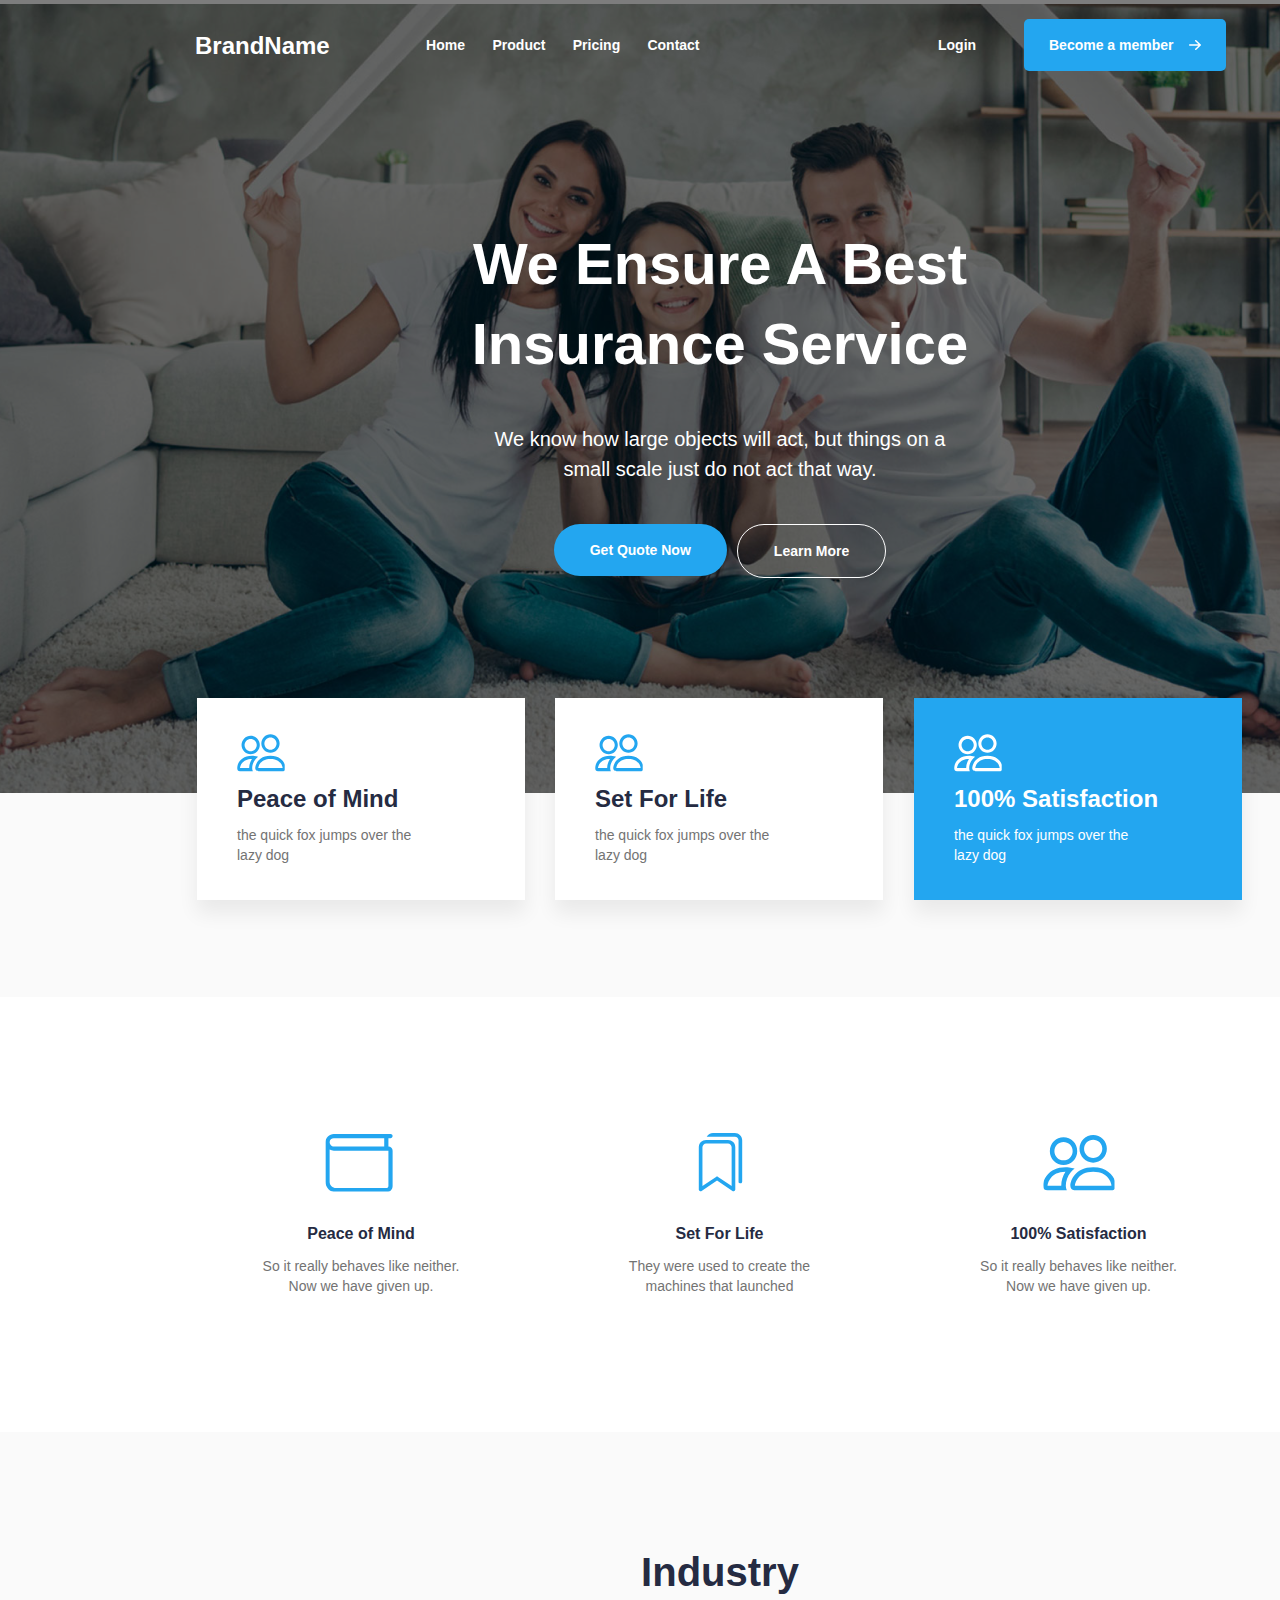
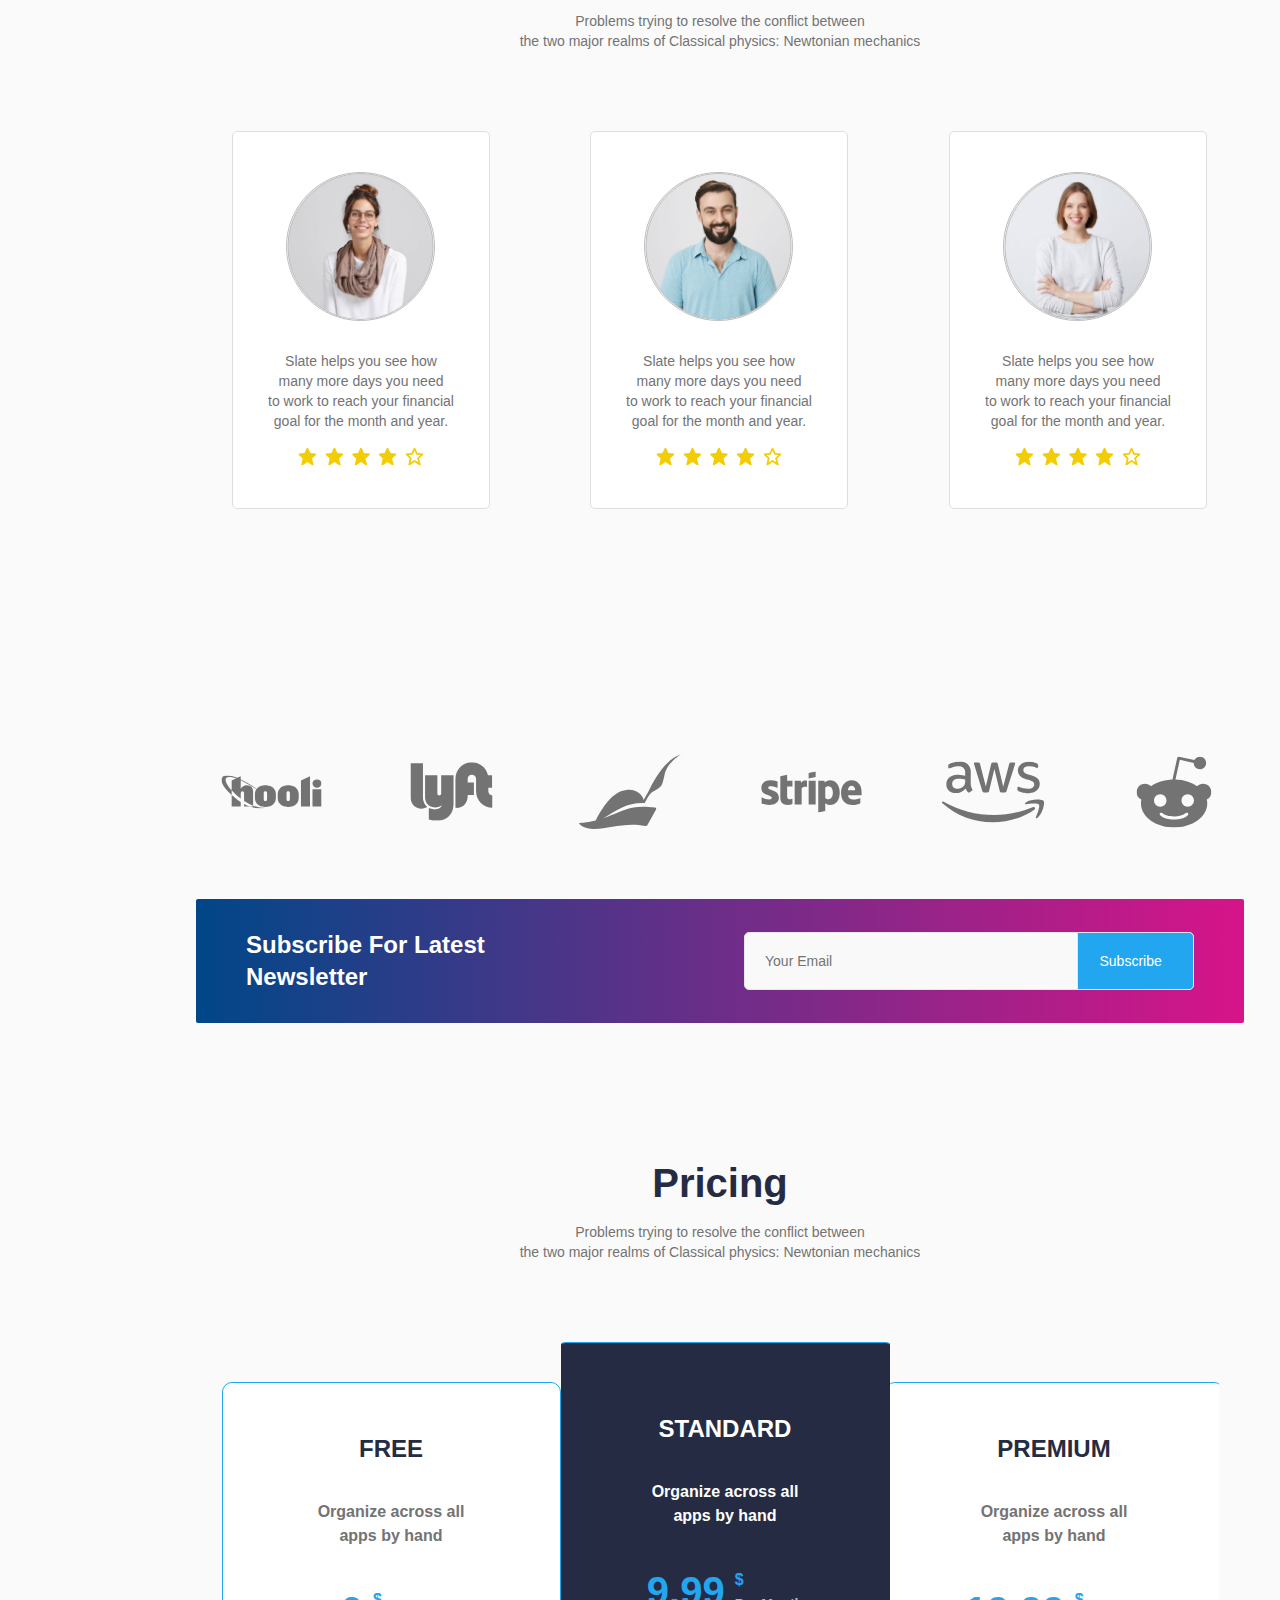
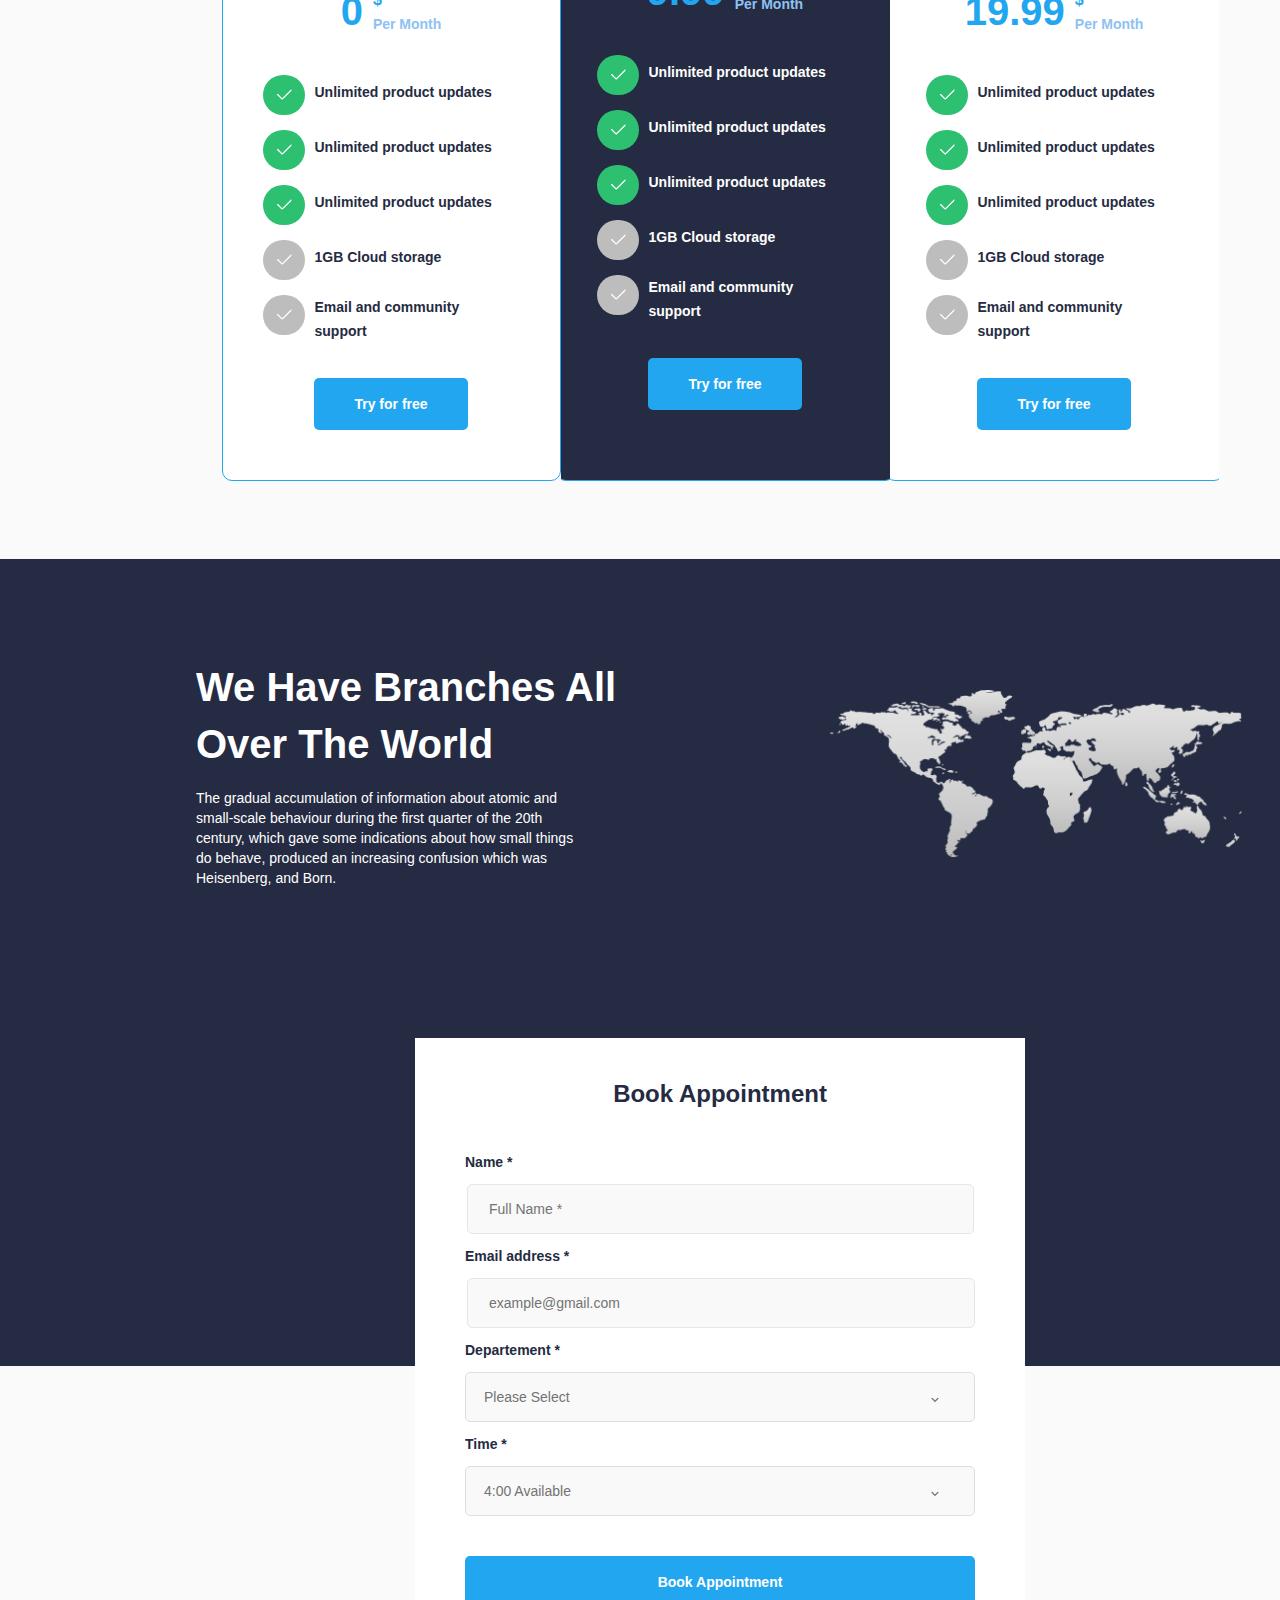
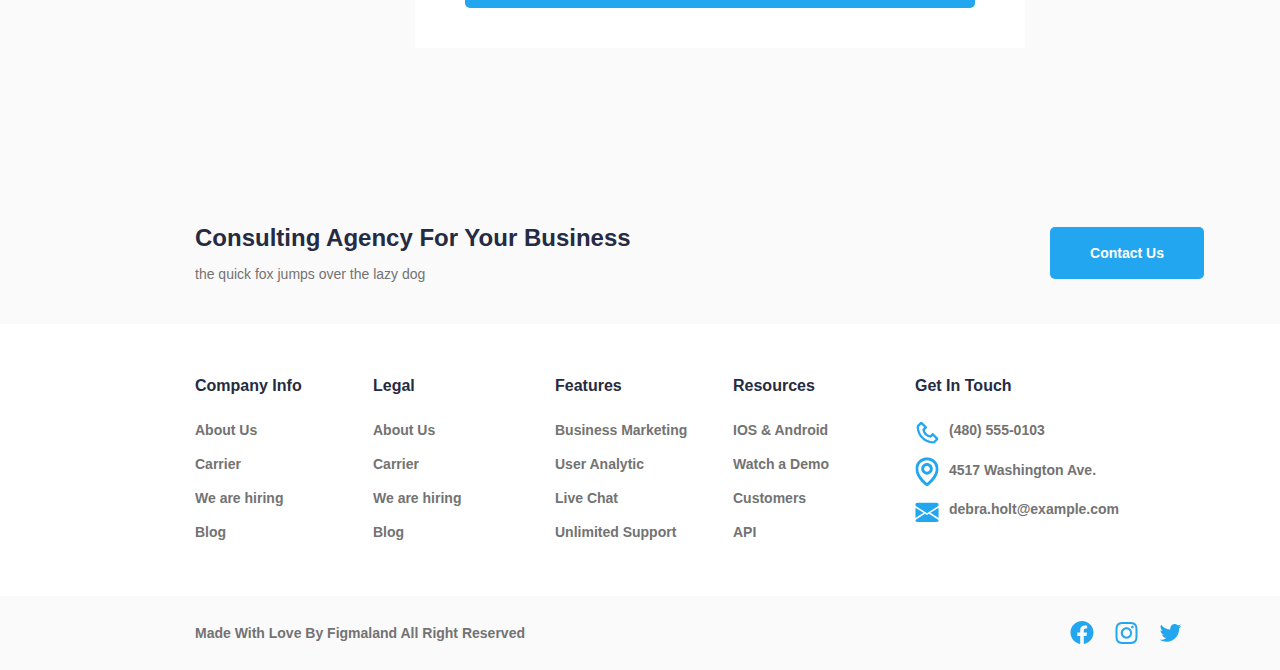
<file: index.html>
<!DOCTYPE html>
<html lang="en">
  <head>
    <meta charset="UTF-8" />
    <meta http-equiv="X-UA-Compatible" content="IE=edge" />
    <meta name="viewport" content="width=device-width, initial-scale=1.0" />
    <link rel="stylesheet" href="./vars.css" />
    <link rel="stylesheet" href="./style.css" media="all"/>

    <style>
      a,
      button,
      input,
      select,
      h1,
      h2,
      h3,
      h4,
      h5,
      * {
        margin: 0;
        padding: 0;
        border: none;
        text-decoration: none;
        appearance: none;
        background: none;

        -webkit-font-smoothing: antialiased;
      }
    </style>
    <title>Document</title>
  </head>
  <body>
    <div class="desktop">
      <div class="header-6">
        <div class="background">
          <img class="hero-cover-3" src="hero-cover-30.png" />
          <div class="filter"></div>
        </div>
        <div class="container">
          <div class="navbar-style-2-navbar-light">
            <div class="navbar-brand">
              <div class="brand-name">BrandName</div>
            </div>
            <div class="collapse-navbar-collapse">
              <div class="navbar-nav">
                <div class="li">
                  <div class="a">
                    <div class="link">Home</div>
                  </div>
                </div>
                <div class="li2">
                  <div class="a2">
                    <div class="link2">Product</div>
                  </div>
                </div>
                <div class="li3">
                  <div class="a3">
                    <div class="link3">Pricing</div>
                  </div>
                </div>
                <div class="li4">
                  <div class="a4">
                    <div class="link4">Contact</div>
                  </div>
                </div>
              </div>
              <div class="navbar-nav2">
                <div class="nav-item">
                  <div class="a5">
                    <div class="btn-text">Login</div>
                  </div>
                </div>
                <div class="nav-item2">
                  <div class="button-btn-primary-color">
                    <div class="btn-text2">Become a member</div>
                    <svg
                      class="icn-arrow-right-icn-xs"
                      width="12"
                      height="10"
                      viewBox="0 0 12 10"
                      fill="none"
                      xmlns="http://www.w3.org/2000/svg"
                    >
                      <g clip-path="url(#clip0_1479_928)">
                        <path
                          fill-rule="evenodd"
                          clip-rule="evenodd"
                          d="M0 5C0 4.81059 0.079009 4.62895 0.219646 4.49502C0.360282 4.36108 0.551026 4.28584 0.749916 4.28584H9.43845L6.21831 1.22068C6.07749 1.08658 5.99838 0.904705 5.99838 0.715059C5.99838 0.525414 6.07749 0.343536 6.21831 0.209436C6.35912 0.0753365 6.5501 0 6.74925 0C6.94839 0 7.13937 0.0753365 7.28019 0.209436L11.7797 4.49438C11.8495 4.56072 11.9049 4.63952 11.9427 4.72629C11.9805 4.81305 12 4.90606 12 5C12 5.09394 11.9805 5.18695 11.9427 5.27371C11.9049 5.36048 11.8495 5.43928 11.7797 5.50562L7.28019 9.79056C7.13937 9.92466 6.94839 10 6.74925 10C6.5501 10 6.35912 9.92466 6.21831 9.79056C6.07749 9.65646 5.99838 9.47459 5.99838 9.28494C5.99838 9.0953 6.07749 8.91342 6.21831 8.77932L9.43845 5.71416H0.749916C0.551026 5.71416 0.360282 5.63892 0.219646 5.50499C0.079009 5.37106 0 5.18941 0 5Z"
                          fill="white"
                        />
                      </g>
                      <defs>
                        <clipPath id="clip0_1479_928">
                          <rect width="12" height="10" fill="white" />
                        </clipPath>
                      </defs>
                    </svg>
                  </div>
                </div>
              </div>
            </div>
          </div>
        </div>
        <div class="container2">
          <div class="row">
            <div class="main-content">
              <div class="h-1-headline-7">
                We Ensure A Best Insurance Service
              </div>
              <div class="h-4">
                We know how large objects will act, but things on a <br />small
                scale just do not act that way.
              </div>
              <div class="cta">
                <div class="button-btn-primary-color-btn-round">
                  <div class="btn-text3">Get Quote Now</div>
                </div>
                <div class="button-btn-primary-color-btn-outline-btn-round">
                  <div class="btn-text3">Learn More</div>
                </div>
              </div>
            </div>
          </div>
          <div class="row2">
            <div class="col-md-4">
              <div class="card-item">
                <svg
                  class="icn-resize-icn-md"
                  width="48"
                  height="40"
                  viewBox="0 0 48 40"
                  fill="none"
                  xmlns="http://www.w3.org/2000/svg"
                >
                  <g clip-path="url(#clip0_1479_943)">
                    <path
                      fill-rule="evenodd"
                      clip-rule="evenodd"
                      d="M45.9167 38.6666C45.9167 38.6666 49 38.6666 49 35.5555C49 32.4444 45.9167 23.1111 33.5834 23.1111C21.25 23.1111 18.1667 32.4444 18.1667 35.5555C18.1667 38.6666 21.25 38.6666 21.25 38.6666H45.9167ZM21.3179 35.5555H45.8489C45.8633 35.5538 45.8777 35.5518 45.892 35.5493L45.9167 35.5431C45.9105 34.7218 45.4018 32.3386 43.5734 30.192C41.8714 28.1791 38.8805 26.2222 33.5834 26.2222C28.2893 26.2222 25.2984 28.1822 23.5934 30.192C21.7649 32.3386 21.2531 34.7249 21.25 35.5431C21.2726 35.5475 21.2952 35.5516 21.3179 35.5555ZM33.5834 16.8889C35.2189 16.8889 36.7874 16.2333 37.9438 15.0664C39.1003 13.8995 39.75 12.3169 39.75 10.6666C39.75 9.01641 39.1003 7.43376 37.9438 6.26687C36.7874 5.09998 35.2189 4.44442 33.5834 4.44442C31.9478 4.44442 30.3793 5.09998 29.2229 6.26687C28.0664 7.43376 27.4167 9.01641 27.4167 10.6666C27.4167 12.3169 28.0664 13.8995 29.2229 15.0664C30.3793 16.2333 31.9478 16.8889 33.5834 16.8889ZM42.8334 10.6666C42.8334 11.8923 42.5941 13.106 42.1292 14.2384C41.6644 15.3707 40.983 16.3996 40.1241 17.2663C39.2651 18.133 38.2454 18.8205 37.1232 19.2895C36.0009 19.7586 34.7981 20 33.5834 20C32.3686 20 31.1658 19.7586 30.0435 19.2895C28.9213 18.8205 27.9016 18.133 27.0426 17.2663C26.1837 16.3996 25.5023 15.3707 25.0375 14.2384C24.5726 13.106 24.3334 11.8923 24.3334 10.6666C24.3334 8.19129 25.3079 5.81732 27.0426 4.06698C28.7773 2.31664 31.1301 1.33331 33.5834 1.33331C36.0366 1.33331 38.3894 2.31664 40.1241 4.06698C41.8588 5.81732 42.8334 8.19129 42.8334 10.6666ZM21.0527 23.9822C19.8193 23.5903 18.5479 23.3327 17.2602 23.2138C16.5366 23.1443 15.8102 23.1101 15.0834 23.1111C2.75002 23.1111 -0.333313 32.4444 -0.333313 35.5555C-0.333313 37.6306 0.693437 38.6666 2.75002 38.6666H15.7494C15.2923 37.6954 15.0643 36.6305 15.0834 35.5555C15.0834 32.4133 16.2458 29.2026 18.4442 26.5209C19.1934 25.6062 20.066 24.7506 21.0527 23.9822ZM14.8367 26.2222C9.69369 26.2844 6.77377 28.2133 5.09335 30.192C3.2526 32.3511 2.75002 34.7435 2.75002 35.5555H12C12 32.3044 12.9959 29.0658 14.8367 26.2222ZM4.29169 12.2222C4.29169 9.74685 5.26624 7.37288 7.00095 5.62254C8.73566 3.8722 11.0884 2.88887 13.5417 2.88887C15.9949 2.88887 18.3477 3.8722 20.0824 5.62254C21.8171 7.37288 22.7917 9.74685 22.7917 12.2222C22.7917 14.6976 21.8171 17.0715 20.0824 18.8219C18.3477 20.5722 15.9949 21.5555 13.5417 21.5555C11.0884 21.5555 8.73566 20.5722 7.00095 18.8219C5.26624 17.0715 4.29169 14.6976 4.29169 12.2222ZM13.5417 5.99998C11.9062 5.99998 10.3377 6.65553 9.18119 7.82243C8.02472 8.98932 7.37502 10.572 7.37502 12.2222C7.37502 13.8724 8.02472 15.4551 9.18119 16.622C10.3377 17.7889 11.9062 18.4444 13.5417 18.4444C15.1772 18.4444 16.7457 17.7889 17.9022 16.622C19.0587 15.4551 19.7084 13.8724 19.7084 12.2222C19.7084 10.572 19.0587 8.98932 17.9022 7.82243C16.7457 6.65553 15.1772 5.99998 13.5417 5.99998Z"
                      fill="#23A6F0"
                    />
                  </g>
                  <defs>
                    <clipPath id="clip0_1479_943">
                      <rect width="48" height="39.5295" fill="white" />
                    </clipPath>
                  </defs>
                </svg>

                <div class="h-3-feature-title-1">Peace of Mind</div>
                <div class="paragraph">
                  the quick fox jumps over the <br />lazy dog
                </div>
              </div>
            </div>
            <div class="col-md-42">
              <div class="card-item">
                <svg
                  class="icn-resize-icn-md2"
                  width="48"
                  height="40"
                  viewBox="0 0 48 40"
                  fill="none"
                  xmlns="http://www.w3.org/2000/svg"
                >
                  <g clip-path="url(#clip0_1479_949)">
                    <path
                      fill-rule="evenodd"
                      clip-rule="evenodd"
                      d="M45.9166 38.6666C45.9166 38.6666 49 38.6666 49 35.5555C49 32.4444 45.9166 23.1111 33.5833 23.1111C21.25 23.1111 18.1666 32.4444 18.1666 35.5555C18.1666 38.6666 21.25 38.6666 21.25 38.6666H45.9166ZM21.3178 35.5555H45.8488C45.8632 35.5538 45.8776 35.5518 45.892 35.5493L45.9166 35.5431C45.9105 34.7218 45.4017 32.3386 43.5733 30.192C41.8713 28.1791 38.8805 26.2222 33.5833 26.2222C28.2892 26.2222 25.2984 28.1822 23.5933 30.192C21.7649 32.3386 21.253 34.7249 21.25 35.5431C21.2725 35.5475 21.2951 35.5516 21.3178 35.5555ZM33.5833 16.8889C35.2188 16.8889 36.7873 16.2333 37.9438 15.0664C39.1003 13.8995 39.75 12.3169 39.75 10.6666C39.75 9.01641 39.1003 7.43376 37.9438 6.26687C36.7873 5.09998 35.2188 4.44442 33.5833 4.44442C31.9478 4.44442 30.3793 5.09998 29.2228 6.26687C28.0663 7.43376 27.4166 9.01641 27.4166 10.6666C27.4166 12.3169 28.0663 13.8995 29.2228 15.0664C30.3793 16.2333 31.9478 16.8889 33.5833 16.8889ZM42.8333 10.6666C42.8333 11.8923 42.594 13.106 42.1292 14.2384C41.6643 15.3707 40.983 16.3996 40.124 17.2663C39.2651 18.133 38.2454 18.8205 37.1231 19.2895C36.0009 19.7586 34.798 20 33.5833 20C32.3686 20 31.1657 19.7586 30.0435 19.2895C28.9212 18.8205 27.9015 18.133 27.0426 17.2663C26.1836 16.3996 25.5023 15.3707 25.0374 14.2384C24.5725 13.106 24.3333 11.8923 24.3333 10.6666C24.3333 8.19129 25.3078 5.81732 27.0426 4.06698C28.7773 2.31664 31.13 1.33331 33.5833 1.33331C36.0365 1.33331 38.3893 2.31664 40.124 4.06698C41.8587 5.81732 42.8333 8.19129 42.8333 10.6666ZM21.0526 23.9822C19.8192 23.5903 18.5478 23.3327 17.2601 23.2138C16.5366 23.1443 15.8101 23.1101 15.0833 23.1111C2.74996 23.1111 -0.333374 32.4444 -0.333374 35.5555C-0.333374 37.6306 0.693376 38.6666 2.74996 38.6666H15.7493C15.2922 37.6954 15.0642 36.6305 15.0833 35.5555C15.0833 32.4133 16.2457 29.2026 18.4441 26.5209C19.1934 25.6062 20.066 24.7506 21.0526 23.9822ZM14.8366 26.2222C9.69363 26.2844 6.77371 28.2133 5.09329 30.192C3.25254 32.3511 2.74996 34.7435 2.74996 35.5555H12C12 32.3044 12.9959 29.0658 14.8366 26.2222ZM4.29163 12.2222C4.29163 9.74685 5.26618 7.37288 7.00089 5.62254C8.7356 3.8722 11.0884 2.88887 13.5416 2.88887C15.9949 2.88887 18.3477 3.8722 20.0824 5.62254C21.8171 7.37288 22.7916 9.74685 22.7916 12.2222C22.7916 14.6976 21.8171 17.0715 20.0824 18.8219C18.3477 20.5722 15.9949 21.5555 13.5416 21.5555C11.0884 21.5555 8.7356 20.5722 7.00089 18.8219C5.26618 17.0715 4.29163 14.6976 4.29163 12.2222ZM13.5416 5.99998C11.9061 5.99998 10.3376 6.65553 9.18113 7.82243C8.02466 8.98932 7.37496 10.572 7.37496 12.2222C7.37496 13.8724 8.02466 15.4551 9.18113 16.622C10.3376 17.7889 11.9061 18.4444 13.5416 18.4444C15.1771 18.4444 16.7456 17.7889 17.9021 16.622C19.0586 15.4551 19.7083 13.8724 19.7083 12.2222C19.7083 10.572 19.0586 8.98932 17.9021 7.82243C16.7456 6.65553 15.1771 5.99998 13.5416 5.99998Z"
                      fill="#23A6F0"
                    />
                  </g>
                  <defs>
                    <clipPath id="clip0_1479_949">
                      <rect width="48" height="39.5295" fill="white" />
                    </clipPath>
                  </defs>
                </svg>

                <div class="h-3-feature-title-2">Set For Life</div>
                <div class="paragraph">
                  the quick fox jumps over the <br />lazy dog
                </div>
              </div>
            </div>
            <div class="col-md-42">
              <div class="card-item2">
                <svg
                  class="icn-resize-icn-md3"
                  width="48"
                  height="40"
                  viewBox="0 0 48 40"
                  fill="none"
                  xmlns="http://www.w3.org/2000/svg"
                >
                  <g clip-path="url(#clip0_1479_955)">
                    <path
                      fill-rule="evenodd"
                      clip-rule="evenodd"
                      d="M45.9166 38.6666C45.9166 38.6666 49 38.6666 49 35.5555C49 32.4444 45.9166 23.1111 33.5833 23.1111C21.25 23.1111 18.1666 32.4444 18.1666 35.5555C18.1666 38.6666 21.25 38.6666 21.25 38.6666H45.9166ZM21.3178 35.5555H45.8488C45.8632 35.5538 45.8776 35.5518 45.892 35.5493L45.9166 35.5431C45.9105 34.7218 45.4017 32.3386 43.5733 30.192C41.8713 28.1791 38.8805 26.2222 33.5833 26.2222C28.2892 26.2222 25.2984 28.1822 23.5933 30.192C21.7649 32.3386 21.253 34.7249 21.25 35.5431C21.2725 35.5475 21.2951 35.5516 21.3178 35.5555ZM33.5833 16.8889C35.2188 16.8889 36.7873 16.2333 37.9438 15.0664C39.1003 13.8995 39.75 12.3169 39.75 10.6666C39.75 9.01641 39.1003 7.43376 37.9438 6.26687C36.7873 5.09998 35.2188 4.44442 33.5833 4.44442C31.9478 4.44442 30.3793 5.09998 29.2228 6.26687C28.0663 7.43376 27.4166 9.01641 27.4166 10.6666C27.4166 12.3169 28.0663 13.8995 29.2228 15.0664C30.3793 16.2333 31.9478 16.8889 33.5833 16.8889ZM42.8333 10.6666C42.8333 11.8923 42.594 13.106 42.1292 14.2384C41.6643 15.3707 40.983 16.3996 40.124 17.2663C39.2651 18.133 38.2454 18.8205 37.1231 19.2895C36.0009 19.7586 34.798 20 33.5833 20C32.3686 20 31.1657 19.7586 30.0435 19.2895C28.9212 18.8205 27.9015 18.133 27.0426 17.2663C26.1836 16.3996 25.5023 15.3707 25.0374 14.2384C24.5725 13.106 24.3333 11.8923 24.3333 10.6666C24.3333 8.19129 25.3078 5.81732 27.0426 4.06698C28.7773 2.31664 31.13 1.33331 33.5833 1.33331C36.0365 1.33331 38.3893 2.31664 40.124 4.06698C41.8587 5.81732 42.8333 8.19129 42.8333 10.6666ZM21.0526 23.9822C19.8192 23.5903 18.5478 23.3327 17.2601 23.2138C16.5366 23.1443 15.8101 23.1101 15.0833 23.1111C2.74996 23.1111 -0.333374 32.4444 -0.333374 35.5555C-0.333374 37.6306 0.693376 38.6666 2.74996 38.6666H15.7493C15.2922 37.6954 15.0642 36.6305 15.0833 35.5555C15.0833 32.4133 16.2457 29.2026 18.4441 26.5209C19.1934 25.6062 20.066 24.7506 21.0526 23.9822ZM14.8366 26.2222C9.69363 26.2844 6.77371 28.2133 5.09329 30.192C3.25254 32.3511 2.74996 34.7435 2.74996 35.5555H12C12 32.3044 12.9959 29.0658 14.8366 26.2222ZM4.29163 12.2222C4.29163 9.74685 5.26618 7.37288 7.00089 5.62254C8.7356 3.8722 11.0884 2.88887 13.5416 2.88887C15.9949 2.88887 18.3477 3.8722 20.0824 5.62254C21.8171 7.37288 22.7916 9.74685 22.7916 12.2222C22.7916 14.6976 21.8171 17.0715 20.0824 18.8219C18.3477 20.5722 15.9949 21.5555 13.5416 21.5555C11.0884 21.5555 8.7356 20.5722 7.00089 18.8219C5.26618 17.0715 4.29163 14.6976 4.29163 12.2222ZM13.5416 5.99998C11.9061 5.99998 10.3376 6.65553 9.18113 7.82243C8.02466 8.98932 7.37496 10.572 7.37496 12.2222C7.37496 13.8724 8.02466 15.4551 9.18113 16.622C10.3376 17.7889 11.9061 18.4444 13.5416 18.4444C15.1771 18.4444 16.7456 17.7889 17.9021 16.622C19.0586 15.4551 19.7083 13.8724 19.7083 12.2222C19.7083 10.572 19.0586 8.98932 17.9021 7.82243C16.7456 6.65553 15.1771 5.99998 13.5416 5.99998Z"
                      fill="white"
                    />
                  </g>
                  <defs>
                    <clipPath id="clip0_1479_955">
                      <rect width="48" height="39.5295" fill="white" />
                    </clipPath>
                  </defs>
                </svg>

                <div class="h-3-feature-title-3">100% Satisfaction</div>
                <div class="paragraph2">
                  the quick fox jumps over the <br />lazy dog
                </div>
              </div>
            </div>
          </div>
        </div>
      </div>
      <div class="features-1">
        <div class="container3">
          <div class="row3">
            <div class="col-md-43">
              <div class="card-item3">
                <svg
                  class="icn-resize-icn-xl"
                  width="72"
                  height="60"
                  viewBox="0 0 72 60"
                  fill="none"
                  xmlns="http://www.w3.org/2000/svg"
                >
                  <g clip-path="url(#clip0_1479_526)">
                    <path
                      fill-rule="evenodd"
                      clip-rule="evenodd"
                      d="M0 9.42857C0 7.19318 0.895533 5.04934 2.48959 3.46867C4.08365 1.88801 6.24566 1 8.5 1H65.875C66.4386 1 66.9791 1.222 67.3776 1.61717C67.7761 2.01233 68 2.54829 68 3.10714C68 3.66599 67.7761 4.20195 67.3776 4.59712C66.9791 4.99228 66.4386 5.21429 65.875 5.21429H63.75V13.6429C64.8772 13.6429 65.9582 14.0869 66.7552 14.8772C67.5522 15.6675 68 16.7394 68 17.8571V53.6786C68 55.3551 67.3284 56.963 66.1328 58.1485C64.9373 59.334 63.3158 60 61.625 60H10.625C7.80707 60 5.10456 58.89 3.11199 56.9142C1.11942 54.9383 0 52.2585 0 49.4643L0 9.42857ZM4.25 16.7277V49.4643C4.25 51.1408 4.92165 52.7487 6.11719 53.9342C7.31274 55.1197 8.93425 55.7857 10.625 55.7857H61.625C62.1886 55.7857 62.7291 55.5637 63.1276 55.1685C63.5261 54.7734 63.75 54.2374 63.75 53.6786V17.8571H8.5C7.00765 17.8591 5.54137 17.4694 4.25 16.7277ZM4.25 9.42857C4.25 10.5463 4.69777 11.6182 5.4948 12.4085C6.29183 13.1989 7.37283 13.6429 8.5 13.6429H59.5V5.21429H8.5C7.37283 5.21429 6.29183 5.65829 5.4948 6.44862C4.69777 7.23895 4.25 8.31087 4.25 9.42857Z"
                      fill="#23A6F0"
                    />
                  </g>
                  <defs>
                    <clipPath id="clip0_1479_526">
                      <rect width="72" height="59.2942" fill="white" />
                    </clipPath>
                  </defs>
                </svg>

                <div class="frame-1">
                  <div class="h-5-feature-title-1">Peace of Mind</div>
                  <div class="paragraph3">
                    So it really behaves like neither. <br />Now we have given
                    up.
                  </div>
                </div>
              </div>
            </div>
            <div class="col-md-44">
              <div class="card-item3">
                <svg
                  class="icn-resize-icn-xl2"
                  width="73"
                  height="60"
                  viewBox="0 0 73 60"
                  fill="none"
                  xmlns="http://www.w3.org/2000/svg"
                >
                  <path
                    fill-rule="evenodd"
                    clip-rule="evenodd"
                    d="M15 14.4287C15 12.4585 15.7796 10.569 17.1674 9.17582C18.5552 7.78266 20.4374 7 22.4 7H44.6C46.5626 7 48.4448 7.78266 49.8326 9.17582C51.2204 10.569 52 12.4585 52 14.4287V57.1438C51.9998 57.4797 51.9089 57.8093 51.7369 58.0975C51.5649 58.3856 51.3182 58.6215 51.0232 58.7801C50.7282 58.9387 50.3959 59.0139 50.0616 58.9979C49.7273 58.9818 49.4037 58.8751 49.1251 58.689L33.5 48.233L17.8749 58.689C17.5963 58.8751 17.2727 58.9818 16.9384 58.9979C16.6041 59.0139 16.2718 58.9387 15.9768 58.7801C15.6818 58.6215 15.4351 58.3856 15.2631 58.0975C15.0911 57.8093 15.0002 57.4797 15 57.1438V14.4287ZM22.4 10.7144C21.4187 10.7144 20.4776 11.1057 19.7837 11.8023C19.0898 12.4988 18.7 13.4436 18.7 14.4287V53.6746L32.4751 44.4555C32.7787 44.2527 33.1353 44.1445 33.5 44.1445C33.8647 44.1445 34.2213 44.2527 34.5249 44.4555L48.3 53.6746V14.4287C48.3 13.4436 47.9102 12.4988 47.2163 11.8023C46.5224 11.1057 45.5813 10.7144 44.6 10.7144H22.4Z"
                    fill="#23A6F0"
                  />
                  <path
                    fill-rule="evenodd"
                    clip-rule="evenodd"
                    d="M23 3.64292H51.6017C52.5828 3.64292 53.5237 4.02673 54.2174 4.70991C54.9111 5.39309 55.3009 6.31968 55.3009 7.28585V50.1558L56.1258 50.6949C56.4043 50.8775 56.7279 50.9822 57.0621 50.9979C57.3962 51.0137 57.7285 50.9398 58.0234 50.7843C58.3184 50.6288 58.565 50.3974 58.7369 50.1148C58.9089 49.8322 58.9998 49.509 59 49.1795V7.28585C59 5.35352 58.2205 3.50034 56.8331 2.13398C55.4456 0.767614 53.5639 0 51.6017 0L29.4069 0C28.1083 3.24892e-05 26.8325 0.3367 25.7079 0.976165C24.5832 1.61563 23.6493 2.53536 23 3.64292Z"
                    fill="#23A6F0"
                  />
                </svg>

                <div class="frame-1">
                  <div class="h-5-feature-title-2">Set For Life</div>
                  <div class="paragraph3">
                    They were used to create the <br />machines that launched
                  </div>
                </div>
              </div>
            </div>
            <div class="col-md-44">
              <div class="card-item3">
                <svg
                  class="icn-resize-icn-xl3"
                  width="73"
                  height="60"
                  viewBox="0 0 73 60"
                  fill="none"
                  xmlns="http://www.w3.org/2000/svg"
                >
                  <g clip-path="url(#clip0_1479_541)">
                    <path
                      fill-rule="evenodd"
                      clip-rule="evenodd"
                      d="M69.375 58C69.375 58 74 58 74 53.3333C74 48.6667 69.375 34.6667 50.875 34.6667C32.375 34.6667 27.75 48.6667 27.75 53.3333C27.75 58 32.375 58 32.375 58H69.375ZM32.4767 53.3333H69.2732C69.2949 53.3308 69.3165 53.3277 69.338 53.324L69.375 53.3147C69.3658 52.0827 68.6026 48.508 65.86 45.288C63.307 42.2687 58.8208 39.3333 50.875 39.3333C42.9339 39.3333 38.4476 42.2733 35.89 45.288C33.1474 48.508 32.3796 52.0873 32.375 53.3147C32.4089 53.3213 32.4428 53.3275 32.4767 53.3333ZM50.875 25.3333C53.3283 25.3333 55.681 24.35 57.4157 22.5997C59.1504 20.8493 60.125 18.4754 60.125 16C60.125 13.5246 59.1504 11.1507 57.4157 9.40034C55.681 7.65 53.3283 6.66667 50.875 6.66667C48.4217 6.66667 46.069 7.65 44.3343 9.40034C42.5996 11.1507 41.625 13.5246 41.625 16C41.625 18.4754 42.5996 20.8493 44.3343 22.5997C46.069 24.35 48.4217 25.3333 50.875 25.3333ZM64.75 16C64.75 17.8385 64.3911 19.659 63.6938 21.3576C62.9965 23.0561 61.9745 24.5995 60.6861 25.8995C59.3977 27.1995 57.8681 28.2307 56.1847 28.9343C54.5013 29.6379 52.6971 30 50.875 30C49.0529 30 47.2487 29.6379 45.5653 28.9343C43.8819 28.2307 42.3523 27.1995 41.0639 25.8995C39.7755 24.5995 38.7535 23.0561 38.0562 21.3576C37.3589 19.659 37 17.8385 37 16C37 12.287 38.4618 8.72601 41.0639 6.10051C43.666 3.475 47.1951 2 50.875 2C54.5549 2 58.084 3.475 60.6861 6.10051C63.2882 8.72601 64.75 12.287 64.75 16ZM32.079 35.9733C30.2289 35.3855 28.3218 34.9991 26.3902 34.8207C25.3049 34.7165 24.2152 34.6651 23.125 34.6667C4.625 34.6667 0 48.6667 0 53.3333C0 56.446 1.54013 58 4.625 58H24.124C23.4384 56.5431 23.0964 54.9459 23.125 53.3333C23.125 48.62 24.8686 43.804 28.1663 39.7813C29.2901 38.4093 30.599 37.126 32.079 35.9733ZM22.755 39.3333C15.0405 39.4267 10.6606 42.32 8.14 45.288C5.37887 48.5267 4.625 52.1153 4.625 53.3333H18.5C18.5 48.4567 19.9939 43.5987 22.755 39.3333ZM6.9375 18.3333C6.9375 14.6203 8.39933 11.0593 11.0014 8.43384C13.6035 5.80833 17.1326 4.33333 20.8125 4.33333C24.4924 4.33333 28.0215 5.80833 30.6236 8.43384C33.2257 11.0593 34.6875 14.6203 34.6875 18.3333C34.6875 22.0464 33.2257 25.6073 30.6236 28.2328C28.0215 30.8583 24.4924 32.3333 20.8125 32.3333C17.1326 32.3333 13.6035 30.8583 11.0014 28.2328C8.39933 25.6073 6.9375 22.0464 6.9375 18.3333ZM20.8125 9C18.3592 9 16.0065 9.98333 14.2718 11.7337C12.5371 13.484 11.5625 15.858 11.5625 18.3333C11.5625 20.8087 12.5371 23.1827 14.2718 24.933C16.0065 26.6833 18.3592 27.6667 20.8125 27.6667C23.2658 27.6667 25.6185 26.6833 27.3532 24.933C29.0879 23.1827 30.0625 20.8087 30.0625 18.3333C30.0625 15.858 29.0879 13.484 27.3532 11.7337C25.6185 9.98333 23.2658 9 20.8125 9Z"
                      fill="#23A6F0"
                    />
                  </g>
                  <defs>
                    <clipPath id="clip0_1479_541">
                      <rect
                        width="72"
                        height="59.2942"
                        fill="white"
                        transform="translate(0.5)"
                      />
                    </clipPath>
                  </defs>
                </svg>

                <div class="frame-1">
                  <div class="h-5-feature-title-3">100% Satisfaction</div>
                  <div class="paragraph3">
                    So it really behaves like neither. <br />Now we have given
                    up.
                  </div>
                </div>
              </div>
            </div>
          </div>
        </div>
      </div>
      <div class="testimonials-5">
        <div class="container4">
          <div class="row4">
            <div class="main-content2">
              <div class="h-2-feature-section-1">Industry</div>
              <div class="paragraph3">
                Problems trying to resolve the conflict between <br />the two
                major realms of Classical physics: Newtonian mechanics
              </div>
            </div>
          </div>
          <div class="row2">
            <div class="col-md-45">
              <div class="card-item-style-11-text-center">
                <div class="circle-box-circle-xl-mx-auto">
                  <img class="user-1" src="user-10.png" />
                </div>
                <div class="card-content">
                  <div class="paragraph3">
                    Slate helps you see how <br />many more days you need
                    <br />to work to reach your financial <br />goal for the
                    month and year.
                  </div>
                  <div class="stars">
                    <svg
                      class="icn-bxs-star"
                      width="23"
                      height="23"
                      viewBox="0 0 23 23"
                      fill="none"
                      xmlns="http://www.w3.org/2000/svg"
                    >
                      <path
                        d="M21.0967 8.41927C21.039 8.24946 20.9329 8.10025 20.7914 7.99006C20.6499 7.87987 20.4793 7.81353 20.3005 7.79922L15.0714 7.38371L12.8086 2.3747C12.7365 2.21337 12.6193 2.07634 12.4711 1.98016C12.3228 1.88397 12.15 1.83274 11.9733 1.83264C11.7966 1.83254 11.6236 1.88359 11.4753 1.97961C11.327 2.07563 11.2096 2.21253 11.1374 2.37378L8.87455 7.38371L3.64539 7.79922C3.4697 7.81314 3.30174 7.87738 3.1616 7.98425C3.02147 8.09113 2.91509 8.23612 2.85519 8.40187C2.7953 8.56762 2.78442 8.74712 2.82387 8.91889C2.86332 9.09066 2.95142 9.24743 3.07763 9.37044L6.94193 13.1375L5.57526 19.0555C5.53376 19.2347 5.54706 19.4221 5.61343 19.5936C5.6798 19.7651 5.79618 19.9127 5.94747 20.0172C6.09876 20.1217 6.27797 20.1783 6.46184 20.1797C6.64571 20.1811 6.82576 20.1272 6.97862 20.025L11.973 16.6955L16.9673 20.025C17.1235 20.1288 17.3078 20.1822 17.4953 20.1781C17.6828 20.1739 17.8645 20.1125 18.0161 20.002C18.1676 19.8916 18.2817 19.7373 18.3429 19.5601C18.4042 19.3828 18.4097 19.1911 18.3587 19.0106L16.6811 13.1403L20.8417 9.39612C21.1141 9.15031 21.2141 8.7669 21.0967 8.41927Z"
                        fill="#F3CD03"
                      />
                    </svg>

                    <svg
                      class="icn-bxs-star2"
                      width="23"
                      height="23"
                      viewBox="0 0 23 23"
                      fill="none"
                      xmlns="http://www.w3.org/2000/svg"
                    >
                      <path
                        d="M21.1116 8.41927C21.054 8.24946 20.9479 8.10025 20.8064 7.99006C20.6649 7.87987 20.4942 7.81353 20.3155 7.79922L15.0863 7.38371L12.8235 2.3747C12.7515 2.21337 12.6342 2.07634 12.486 1.98016C12.3378 1.88397 12.1649 1.83274 11.9882 1.83264C11.8115 1.83254 11.6386 1.88359 11.4902 1.97961C11.3419 2.07563 11.2246 2.21253 11.1523 2.37378L8.8895 7.38371L3.66035 7.79922C3.48466 7.81314 3.3167 7.87738 3.17656 7.98425C3.03642 8.09113 2.93004 8.23612 2.87015 8.40187C2.81025 8.56762 2.79938 8.74712 2.83882 8.91889C2.87827 9.09066 2.96637 9.24743 3.09258 9.37044L6.95689 13.1375L5.59021 19.0555C5.54871 19.2347 5.56201 19.4221 5.62838 19.5936C5.69476 19.7651 5.81114 19.9127 5.96242 20.0172C6.11371 20.1217 6.29292 20.1783 6.47679 20.1797C6.66067 20.1811 6.84072 20.1272 6.99358 20.025L11.9879 16.6955L16.9823 20.025C17.1385 20.1288 17.3228 20.1822 17.5102 20.1781C17.6977 20.1739 17.8795 20.1125 18.031 20.002C18.1826 19.8916 18.2966 19.7373 18.3579 19.5601C18.4192 19.3828 18.4247 19.1911 18.3737 19.0106L16.6961 13.1403L20.8567 9.39612C21.1291 9.15031 21.2291 8.7669 21.1116 8.41927Z"
                        fill="#F3CD03"
                      />
                    </svg>

                    <svg
                      class="icn-bxs-star3"
                      width="22"
                      height="23"
                      viewBox="0 0 22 23"
                      fill="none"
                      xmlns="http://www.w3.org/2000/svg"
                    >
                      <path
                        d="M20.1226 8.41927C20.065 8.24946 19.9589 8.10025 19.8174 7.99006C19.6759 7.87987 19.5052 7.81353 19.3265 7.79922L14.0973 7.38371L11.8345 2.3747C11.7624 2.21337 11.6452 2.07634 11.497 1.98016C11.3488 1.88397 11.1759 1.83274 10.9992 1.83264C10.8225 1.83254 10.6496 1.88359 10.5012 1.97961C10.3529 2.07563 10.2355 2.21253 10.1633 2.37378L7.90049 7.38371L2.67133 7.79922C2.49564 7.81314 2.32768 7.87738 2.18754 7.98425C2.04741 8.09113 1.94103 8.23612 1.88113 8.40187C1.82124 8.56762 1.81036 8.74712 1.84981 8.91889C1.88926 9.09066 1.97736 9.24743 2.10357 9.37044L5.96787 13.1375L4.6012 19.0555C4.5597 19.2347 4.573 19.4221 4.63937 19.5936C4.70574 19.7651 4.82212 19.9127 4.97341 20.0172C5.1247 20.1217 5.30391 20.1783 5.48778 20.1797C5.67165 20.1811 5.8517 20.1272 6.00456 20.025L10.9989 16.6955L15.9932 20.025C16.1495 20.1288 16.3337 20.1822 16.5212 20.1781C16.7087 20.1739 16.8905 20.1125 17.042 20.002C17.1935 19.8916 17.3076 19.7373 17.3689 19.5601C17.4301 19.3828 17.4357 19.1911 17.3847 19.0106L15.7071 13.1403L19.8676 9.39612C20.1401 9.15031 20.24 8.7669 20.1226 8.41927Z"
                        fill="#F3CD03"
                      />
                    </svg>

                    <svg
                      class="icn-bxs-star4"
                      width="23"
                      height="23"
                      viewBox="0 0 23 23"
                      fill="none"
                      xmlns="http://www.w3.org/2000/svg"
                    >
                      <path
                        d="M20.1367 8.41927C20.079 8.24946 19.9729 8.10025 19.8314 7.99006C19.6899 7.87987 19.5193 7.81353 19.3405 7.79922L14.1114 7.38371L11.8485 2.3747C11.7765 2.21337 11.6593 2.07634 11.511 1.98016C11.3628 1.88397 11.1899 1.83274 11.0132 1.83264C10.8365 1.83254 10.6636 1.88359 10.5153 1.97961C10.3669 2.07563 10.2496 2.21253 10.1773 2.37378L7.91452 7.38371L2.68537 7.79922C2.50968 7.81314 2.34172 7.87738 2.20158 7.98425C2.06144 8.09113 1.95506 8.23612 1.89517 8.40187C1.83527 8.56762 1.8244 8.74712 1.86385 8.91889C1.9033 9.09066 1.99139 9.24743 2.11761 9.37044L5.98191 13.1375L4.61523 19.0555C4.57374 19.2347 4.58704 19.4221 4.65341 19.5936C4.71978 19.7651 4.83616 19.9127 4.98745 20.0172C5.13874 20.1217 5.31794 20.1783 5.50182 20.1797C5.68569 20.1811 5.86574 20.1272 6.0186 20.025L11.0129 16.6955L16.0073 20.025C16.1635 20.1288 16.3478 20.1822 16.5353 20.1781C16.7228 20.1739 16.9045 20.1125 17.056 20.002C17.2076 19.8916 17.3217 19.7373 17.3829 19.5601C17.4442 19.3828 17.4497 19.1911 17.3987 19.0106L15.7211 13.1403L19.8817 9.39612C20.1541 9.15031 20.2541 8.7669 20.1367 8.41927Z"
                        fill="#F3CD03"
                      />
                    </svg>

                    <svg
                      class="icn-bx-star"
                      width="23"
                      height="23"
                      viewBox="0 0 23 23"
                      fill="none"
                      xmlns="http://www.w3.org/2000/svg"
                    >
                      <path
                        d="M5.99772 13.1377L4.63104 19.0557C4.58872 19.2349 4.60143 19.4227 4.6675 19.5945C4.73357 19.7664 4.84993 19.9143 5.00139 20.0191C5.15286 20.1238 5.33237 20.1804 5.5165 20.1814C5.70062 20.1825 5.8808 20.1281 6.03349 20.0252L11.0278 16.6956L16.0222 20.0252C16.1784 20.1289 16.3627 20.1823 16.5502 20.1782C16.7377 20.1741 16.9194 20.1127 17.0709 20.0022C17.2225 19.8917 17.3365 19.7375 17.3978 19.5602C17.4591 19.383 17.4646 19.1912 17.4136 19.0107L15.736 13.1404L19.8966 9.39628C20.0298 9.27629 20.125 9.11988 20.1703 8.94638C20.2156 8.77289 20.209 8.58992 20.1515 8.4201C20.0939 8.25029 19.9878 8.10107 19.8463 7.99091C19.7048 7.88075 19.5342 7.81448 19.3554 7.80029L14.1263 7.38386L11.8634 2.37485C11.7913 2.21356 11.674 2.0766 11.5257 1.98049C11.3774 1.88439 11.2045 1.83325 11.0278 1.83325C10.8511 1.83325 10.6782 1.88439 10.53 1.98049C10.3817 2.0766 10.2644 2.21356 10.1922 2.37485L7.92942 7.38386L2.70027 7.79937C2.52457 7.81329 2.35661 7.87753 2.21647 7.98441C2.07634 8.09128 1.96996 8.23627 1.91006 8.40202C1.85017 8.56777 1.83929 8.74727 1.87874 8.91904C1.91819 9.09081 2.00629 9.24758 2.1325 9.37059L5.99772 13.1377ZM8.61459 9.16972C8.77831 9.15682 8.93555 9.10012 9.06982 9.00555C9.20409 8.91098 9.31044 8.78203 9.37773 8.63222L11.0278 4.98071L12.6779 8.63222C12.7452 8.78203 12.8516 8.91098 12.9859 9.00555C13.1201 9.10012 13.2774 9.15682 13.4411 9.16972L17.0843 9.45865L14.0841 12.159C13.8236 12.3938 13.7199 12.7552 13.8153 13.0927L14.9646 17.1148L11.5378 14.83C11.3874 14.729 11.2104 14.6751 11.0292 14.6751C10.8481 14.6751 10.671 14.729 10.5206 14.83L6.93972 17.2175L7.90282 13.0478C7.93813 12.8944 7.93339 12.7346 7.88906 12.5836C7.84472 12.4326 7.76228 12.2955 7.64966 12.1856L4.8631 9.46874L8.61459 9.16972Z"
                        fill="#F3CD03"
                      />
                    </svg>
                  </div>
                </div>
              </div>
            </div>
            <div class="col-md-46">
              <div class="card-item-style-11-text-center">
                <div class="circle-box-circle-xl-mx-auto">
                  <img class="user-2" src="user-20.png" />
                </div>
                <div class="card-content">
                  <div class="paragraph3">
                    Slate helps you see how <br />many more days you need
                    <br />to work to reach your financial <br />goal for the
                    month and year.
                  </div>
                  <div class="stars">
                    <svg
                      class="icn-bxs-star5"
                      width="23"
                      height="23"
                      viewBox="0 0 23 23"
                      fill="none"
                      xmlns="http://www.w3.org/2000/svg"
                    >
                      <path
                        d="M21.0968 8.41927C21.0391 8.24946 20.933 8.10025 20.7915 7.99006C20.65 7.87987 20.4794 7.81353 20.3006 7.79922L15.0714 7.38371L12.8086 2.3747C12.7366 2.21337 12.6193 2.07634 12.4711 1.98016C12.3229 1.88397 12.15 1.83274 11.9733 1.83264C11.7966 1.83254 11.6237 1.88359 11.4754 1.97961C11.327 2.07563 11.2097 2.21253 11.1374 2.37378L8.87461 7.38371L3.64546 7.79922C3.46976 7.81314 3.3018 7.87738 3.16167 7.98425C3.02153 8.09113 2.91515 8.23612 2.85525 8.40187C2.79536 8.56762 2.78448 8.74712 2.82393 8.91889C2.86338 9.09066 2.95148 9.24743 3.07769 9.37044L6.942 13.1375L5.57532 19.0555C5.53382 19.2347 5.54712 19.4221 5.61349 19.5936C5.67986 19.7651 5.79625 19.9127 5.94753 20.0172C6.09882 20.1217 6.27803 20.1783 6.4619 20.1797C6.64577 20.1811 6.82582 20.1272 6.97868 20.025L11.973 16.6955L16.9674 20.025C17.1236 20.1288 17.3079 20.1822 17.4954 20.1781C17.6828 20.1739 17.8646 20.1125 18.0161 20.002C18.1677 19.8916 18.2817 19.7373 18.343 19.5601C18.4043 19.3828 18.4098 19.1911 18.3588 19.0106L16.6812 13.1403L20.8418 9.39612C21.1142 9.15031 21.2142 8.7669 21.0968 8.41927Z"
                        fill="#F3CD03"
                      />
                    </svg>

                    <svg
                      class="icn-bxs-star6"
                      width="23"
                      height="23"
                      viewBox="0 0 23 23"
                      fill="none"
                      xmlns="http://www.w3.org/2000/svg"
                    >
                      <path
                        d="M21.1116 8.41927C21.054 8.24946 20.9479 8.10025 20.8064 7.99006C20.6649 7.87987 20.4942 7.81353 20.3155 7.79922L15.0863 7.38371L12.8235 2.3747C12.7515 2.21337 12.6342 2.07634 12.486 1.98016C12.3378 1.88397 12.1649 1.83274 11.9882 1.83264C11.8115 1.83254 11.6386 1.88359 11.4902 1.97961C11.3419 2.07563 11.2246 2.21253 11.1523 2.37378L8.8895 7.38371L3.66035 7.79922C3.48466 7.81314 3.3167 7.87738 3.17656 7.98425C3.03642 8.09113 2.93004 8.23612 2.87015 8.40187C2.81025 8.56762 2.79938 8.74712 2.83882 8.91889C2.87827 9.09066 2.96637 9.24743 3.09258 9.37044L6.95689 13.1375L5.59021 19.0555C5.54871 19.2347 5.56201 19.4221 5.62838 19.5936C5.69476 19.7651 5.81114 19.9127 5.96242 20.0172C6.11371 20.1217 6.29292 20.1783 6.47679 20.1797C6.66067 20.1811 6.84072 20.1272 6.99358 20.025L11.9879 16.6955L16.9823 20.025C17.1385 20.1288 17.3228 20.1822 17.5102 20.1781C17.6977 20.1739 17.8795 20.1125 18.031 20.002C18.1826 19.8916 18.2966 19.7373 18.3579 19.5601C18.4192 19.3828 18.4247 19.1911 18.3737 19.0106L16.6961 13.1403L20.8567 9.39612C21.1291 9.15031 21.2291 8.7669 21.1116 8.41927Z"
                        fill="#F3CD03"
                      />
                    </svg>

                    <svg
                      class="icn-bxs-star7"
                      width="22"
                      height="23"
                      viewBox="0 0 22 23"
                      fill="none"
                      xmlns="http://www.w3.org/2000/svg"
                    >
                      <path
                        d="M20.1226 8.41927C20.065 8.24946 19.9589 8.10025 19.8174 7.99006C19.6759 7.87987 19.5052 7.81353 19.3265 7.79922L14.0973 7.38371L11.8345 2.3747C11.7624 2.21337 11.6452 2.07634 11.497 1.98016C11.3488 1.88397 11.1759 1.83274 10.9992 1.83264C10.8225 1.83254 10.6496 1.88359 10.5012 1.97961C10.3529 2.07563 10.2355 2.21253 10.1633 2.37378L7.90049 7.38371L2.67133 7.79922C2.49564 7.81314 2.32768 7.87738 2.18754 7.98425C2.04741 8.09113 1.94103 8.23612 1.88113 8.40187C1.82124 8.56762 1.81036 8.74712 1.84981 8.91889C1.88926 9.09066 1.97736 9.24743 2.10357 9.37044L5.96787 13.1375L4.6012 19.0555C4.5597 19.2347 4.573 19.4221 4.63937 19.5936C4.70574 19.7651 4.82212 19.9127 4.97341 20.0172C5.1247 20.1217 5.30391 20.1783 5.48778 20.1797C5.67165 20.1811 5.8517 20.1272 6.00456 20.025L10.9989 16.6955L15.9932 20.025C16.1495 20.1288 16.3337 20.1822 16.5212 20.1781C16.7087 20.1739 16.8905 20.1125 17.042 20.002C17.1935 19.8916 17.3076 19.7373 17.3689 19.5601C17.4301 19.3828 17.4357 19.1911 17.3847 19.0106L15.7071 13.1403L19.8676 9.39612C20.1401 9.15031 20.24 8.7669 20.1226 8.41927Z"
                        fill="#F3CD03"
                      />
                    </svg>

                    <svg
                      class="icn-bxs-star8"
                      width="23"
                      height="23"
                      viewBox="0 0 23 23"
                      fill="none"
                      xmlns="http://www.w3.org/2000/svg"
                    >
                      <path
                        d="M20.1367 8.41927C20.079 8.24946 19.9729 8.10025 19.8314 7.99006C19.6899 7.87987 19.5193 7.81353 19.3405 7.79922L14.1114 7.38371L11.8485 2.3747C11.7765 2.21337 11.6593 2.07634 11.511 1.98016C11.3628 1.88397 11.1899 1.83274 11.0132 1.83264C10.8365 1.83254 10.6636 1.88359 10.5153 1.97961C10.3669 2.07563 10.2496 2.21253 10.1773 2.37378L7.91452 7.38371L2.68537 7.79922C2.50968 7.81314 2.34172 7.87738 2.20158 7.98425C2.06144 8.09113 1.95506 8.23612 1.89517 8.40187C1.83527 8.56762 1.8244 8.74712 1.86385 8.91889C1.9033 9.09066 1.99139 9.24743 2.11761 9.37044L5.98191 13.1375L4.61523 19.0555C4.57374 19.2347 4.58704 19.4221 4.65341 19.5936C4.71978 19.7651 4.83616 19.9127 4.98745 20.0172C5.13874 20.1217 5.31794 20.1783 5.50182 20.1797C5.68569 20.1811 5.86574 20.1272 6.0186 20.025L11.0129 16.6955L16.0073 20.025C16.1635 20.1288 16.3478 20.1822 16.5353 20.1781C16.7228 20.1739 16.9045 20.1125 17.056 20.002C17.2076 19.8916 17.3217 19.7373 17.3829 19.5601C17.4442 19.3828 17.4497 19.1911 17.3987 19.0106L15.7211 13.1403L19.8817 9.39612C20.1541 9.15031 20.2541 8.7669 20.1367 8.41927Z"
                        fill="#F3CD03"
                      />
                    </svg>

                    <svg
                      class="icn-bx-star2"
                      width="23"
                      height="23"
                      viewBox="0 0 23 23"
                      fill="none"
                      xmlns="http://www.w3.org/2000/svg"
                    >
                      <path
                        d="M5.99772 13.1377L4.63104 19.0557C4.58872 19.2349 4.60143 19.4227 4.6675 19.5945C4.73357 19.7664 4.84993 19.9143 5.00139 20.0191C5.15286 20.1238 5.33237 20.1804 5.5165 20.1814C5.70062 20.1825 5.8808 20.1281 6.03349 20.0252L11.0278 16.6956L16.0222 20.0252C16.1784 20.1289 16.3627 20.1823 16.5502 20.1782C16.7377 20.1741 16.9194 20.1127 17.0709 20.0022C17.2225 19.8917 17.3365 19.7375 17.3978 19.5602C17.4591 19.383 17.4646 19.1912 17.4136 19.0107L15.736 13.1404L19.8966 9.39628C20.0298 9.27629 20.125 9.11988 20.1703 8.94638C20.2156 8.77289 20.209 8.58992 20.1515 8.4201C20.0939 8.25029 19.9878 8.10107 19.8463 7.99091C19.7048 7.88075 19.5342 7.81448 19.3554 7.80029L14.1263 7.38386L11.8634 2.37485C11.7913 2.21356 11.674 2.0766 11.5257 1.98049C11.3774 1.88439 11.2045 1.83325 11.0278 1.83325C10.8511 1.83325 10.6782 1.88439 10.53 1.98049C10.3817 2.0766 10.2644 2.21356 10.1922 2.37485L7.92942 7.38386L2.70027 7.79937C2.52457 7.81329 2.35661 7.87753 2.21647 7.98441C2.07634 8.09128 1.96996 8.23627 1.91006 8.40202C1.85017 8.56777 1.83929 8.74727 1.87874 8.91904C1.91819 9.09081 2.00629 9.24758 2.1325 9.37059L5.99772 13.1377ZM8.61459 9.16972C8.77831 9.15682 8.93555 9.10012 9.06982 9.00555C9.20409 8.91098 9.31044 8.78203 9.37773 8.63222L11.0278 4.98071L12.6779 8.63222C12.7452 8.78203 12.8516 8.91098 12.9859 9.00555C13.1201 9.10012 13.2774 9.15682 13.4411 9.16972L17.0843 9.45865L14.0841 12.159C13.8236 12.3938 13.7199 12.7552 13.8153 13.0927L14.9646 17.1148L11.5378 14.83C11.3874 14.729 11.2104 14.6751 11.0292 14.6751C10.8481 14.6751 10.671 14.729 10.5206 14.83L6.93972 17.2175L7.90282 13.0478C7.93813 12.8944 7.93339 12.7346 7.88906 12.5836C7.84472 12.4326 7.76228 12.2955 7.64966 12.1856L4.8631 9.46874L8.61459 9.16972Z"
                        fill="#F3CD03"
                      />
                    </svg>
                  </div>
                </div>
              </div>
            </div>
            <div class="col-md-46">
              <div class="card-item-style-11-text-center">
                <div class="circle-box-circle-xl-mx-auto">
                  <img class="user-3" src="user-30.png" />
                </div>
                <div class="card-content">
                  <div class="paragraph3">
                    Slate helps you see how <br />many more days you need
                    <br />to work to reach your financial <br />goal for the
                    month and year.
                  </div>
                  <div class="stars">
                    <svg
                      class="icn-bxs-star9"
                      width="23"
                      height="23"
                      viewBox="0 0 23 23"
                      fill="none"
                      xmlns="http://www.w3.org/2000/svg"
                    >
                      <path
                        d="M21.0968 8.41927C21.0391 8.24946 20.933 8.10025 20.7915 7.99006C20.65 7.87987 20.4794 7.81353 20.3006 7.79922L15.0714 7.38371L12.8086 2.3747C12.7366 2.21337 12.6193 2.07634 12.4711 1.98016C12.3229 1.88397 12.15 1.83274 11.9733 1.83264C11.7966 1.83254 11.6237 1.88359 11.4754 1.97961C11.327 2.07563 11.2097 2.21253 11.1374 2.37378L8.87461 7.38371L3.64546 7.79922C3.46976 7.81314 3.3018 7.87738 3.16167 7.98425C3.02153 8.09113 2.91515 8.23612 2.85525 8.40187C2.79536 8.56762 2.78448 8.74712 2.82393 8.91889C2.86338 9.09066 2.95148 9.24743 3.07769 9.37044L6.942 13.1375L5.57532 19.0555C5.53382 19.2347 5.54712 19.4221 5.61349 19.5936C5.67986 19.7651 5.79625 19.9127 5.94753 20.0172C6.09882 20.1217 6.27803 20.1783 6.4619 20.1797C6.64577 20.1811 6.82582 20.1272 6.97868 20.025L11.973 16.6955L16.9674 20.025C17.1236 20.1288 17.3079 20.1822 17.4954 20.1781C17.6828 20.1739 17.8646 20.1125 18.0161 20.002C18.1677 19.8916 18.2817 19.7373 18.343 19.5601C18.4043 19.3828 18.4098 19.1911 18.3588 19.0106L16.6812 13.1403L20.8418 9.39612C21.1142 9.15031 21.2142 8.7669 21.0968 8.41927Z"
                        fill="#F3CD03"
                      />
                    </svg>

                    <svg
                      class="icn-bxs-star10"
                      width="23"
                      height="23"
                      viewBox="0 0 23 23"
                      fill="none"
                      xmlns="http://www.w3.org/2000/svg"
                    >
                      <path
                        d="M21.1116 8.41927C21.054 8.24946 20.9479 8.10025 20.8064 7.99006C20.6649 7.87987 20.4942 7.81353 20.3155 7.79922L15.0863 7.38371L12.8235 2.3747C12.7515 2.21337 12.6342 2.07634 12.486 1.98016C12.3378 1.88397 12.1649 1.83274 11.9882 1.83264C11.8115 1.83254 11.6386 1.88359 11.4902 1.97961C11.3419 2.07563 11.2246 2.21253 11.1523 2.37378L8.8895 7.38371L3.66035 7.79922C3.48466 7.81314 3.3167 7.87738 3.17656 7.98425C3.03642 8.09113 2.93004 8.23612 2.87015 8.40187C2.81025 8.56762 2.79938 8.74712 2.83882 8.91889C2.87827 9.09066 2.96637 9.24743 3.09258 9.37044L6.95689 13.1375L5.59021 19.0555C5.54871 19.2347 5.56201 19.4221 5.62838 19.5936C5.69476 19.7651 5.81114 19.9127 5.96242 20.0172C6.11371 20.1217 6.29292 20.1783 6.47679 20.1797C6.66067 20.1811 6.84072 20.1272 6.99358 20.025L11.9879 16.6955L16.9823 20.025C17.1385 20.1288 17.3228 20.1822 17.5102 20.1781C17.6977 20.1739 17.8795 20.1125 18.031 20.002C18.1826 19.8916 18.2966 19.7373 18.3579 19.5601C18.4192 19.3828 18.4247 19.1911 18.3737 19.0106L16.6961 13.1403L20.8567 9.39612C21.1291 9.15031 21.2291 8.7669 21.1116 8.41927Z"
                        fill="#F3CD03"
                      />
                    </svg>

                    <svg
                      class="icn-bxs-star11"
                      width="22"
                      height="23"
                      viewBox="0 0 22 23"
                      fill="none"
                      xmlns="http://www.w3.org/2000/svg"
                    >
                      <path
                        d="M20.1226 8.41927C20.065 8.24946 19.9589 8.10025 19.8174 7.99006C19.6759 7.87987 19.5052 7.81353 19.3265 7.79922L14.0973 7.38371L11.8345 2.3747C11.7624 2.21337 11.6452 2.07634 11.497 1.98016C11.3488 1.88397 11.1759 1.83274 10.9992 1.83264C10.8225 1.83254 10.6496 1.88359 10.5012 1.97961C10.3529 2.07563 10.2355 2.21253 10.1633 2.37378L7.90049 7.38371L2.67133 7.79922C2.49564 7.81314 2.32768 7.87738 2.18754 7.98425C2.04741 8.09113 1.94103 8.23612 1.88113 8.40187C1.82124 8.56762 1.81036 8.74712 1.84981 8.91889C1.88926 9.09066 1.97736 9.24743 2.10357 9.37044L5.96787 13.1375L4.6012 19.0555C4.5597 19.2347 4.573 19.4221 4.63937 19.5936C4.70574 19.7651 4.82212 19.9127 4.97341 20.0172C5.1247 20.1217 5.30391 20.1783 5.48778 20.1797C5.67165 20.1811 5.8517 20.1272 6.00456 20.025L10.9989 16.6955L15.9932 20.025C16.1495 20.1288 16.3337 20.1822 16.5212 20.1781C16.7087 20.1739 16.8905 20.1125 17.042 20.002C17.1935 19.8916 17.3076 19.7373 17.3689 19.5601C17.4301 19.3828 17.4357 19.1911 17.3847 19.0106L15.7071 13.1403L19.8676 9.39612C20.1401 9.15031 20.24 8.7669 20.1226 8.41927Z"
                        fill="#F3CD03"
                      />
                    </svg>

                    <svg
                      class="icn-bxs-star12"
                      width="23"
                      height="23"
                      viewBox="0 0 23 23"
                      fill="none"
                      xmlns="http://www.w3.org/2000/svg"
                    >
                      <path
                        d="M20.1367 8.41927C20.079 8.24946 19.9729 8.10025 19.8314 7.99006C19.6899 7.87987 19.5193 7.81353 19.3405 7.79922L14.1114 7.38371L11.8485 2.3747C11.7765 2.21337 11.6593 2.07634 11.511 1.98016C11.3628 1.88397 11.1899 1.83274 11.0132 1.83264C10.8365 1.83254 10.6636 1.88359 10.5153 1.97961C10.3669 2.07563 10.2496 2.21253 10.1773 2.37378L7.91452 7.38371L2.68537 7.79922C2.50968 7.81314 2.34172 7.87738 2.20158 7.98425C2.06144 8.09113 1.95506 8.23612 1.89517 8.40187C1.83527 8.56762 1.8244 8.74712 1.86385 8.91889C1.9033 9.09066 1.99139 9.24743 2.11761 9.37044L5.98191 13.1375L4.61523 19.0555C4.57374 19.2347 4.58704 19.4221 4.65341 19.5936C4.71978 19.7651 4.83616 19.9127 4.98745 20.0172C5.13874 20.1217 5.31794 20.1783 5.50182 20.1797C5.68569 20.1811 5.86574 20.1272 6.0186 20.025L11.0129 16.6955L16.0073 20.025C16.1635 20.1288 16.3478 20.1822 16.5353 20.1781C16.7228 20.1739 16.9045 20.1125 17.056 20.002C17.2076 19.8916 17.3217 19.7373 17.3829 19.5601C17.4442 19.3828 17.4497 19.1911 17.3987 19.0106L15.7211 13.1403L19.8817 9.39612C20.1541 9.15031 20.2541 8.7669 20.1367 8.41927Z"
                        fill="#F3CD03"
                      />
                    </svg>

                    <svg
                      class="icn-bx-star3"
                      width="23"
                      height="23"
                      viewBox="0 0 23 23"
                      fill="none"
                      xmlns="http://www.w3.org/2000/svg"
                    >
                      <path
                        d="M5.99772 13.1377L4.63104 19.0557C4.58872 19.2349 4.60143 19.4227 4.6675 19.5945C4.73357 19.7664 4.84993 19.9143 5.00139 20.0191C5.15286 20.1238 5.33237 20.1804 5.5165 20.1814C5.70062 20.1825 5.8808 20.1281 6.03349 20.0252L11.0278 16.6956L16.0222 20.0252C16.1784 20.1289 16.3627 20.1823 16.5502 20.1782C16.7377 20.1741 16.9194 20.1127 17.0709 20.0022C17.2225 19.8917 17.3365 19.7375 17.3978 19.5602C17.4591 19.383 17.4646 19.1912 17.4136 19.0107L15.736 13.1404L19.8966 9.39628C20.0298 9.27629 20.125 9.11988 20.1703 8.94638C20.2156 8.77289 20.209 8.58992 20.1515 8.4201C20.0939 8.25029 19.9878 8.10107 19.8463 7.99091C19.7048 7.88075 19.5342 7.81448 19.3554 7.80029L14.1263 7.38386L11.8634 2.37485C11.7913 2.21356 11.674 2.0766 11.5257 1.98049C11.3774 1.88439 11.2045 1.83325 11.0278 1.83325C10.8511 1.83325 10.6782 1.88439 10.53 1.98049C10.3817 2.0766 10.2644 2.21356 10.1922 2.37485L7.92942 7.38386L2.70027 7.79937C2.52457 7.81329 2.35661 7.87753 2.21647 7.98441C2.07634 8.09128 1.96996 8.23627 1.91006 8.40202C1.85017 8.56777 1.83929 8.74727 1.87874 8.91904C1.91819 9.09081 2.00629 9.24758 2.1325 9.37059L5.99772 13.1377ZM8.61459 9.16972C8.77831 9.15682 8.93555 9.10012 9.06982 9.00555C9.20409 8.91098 9.31044 8.78203 9.37773 8.63222L11.0278 4.98071L12.6779 8.63222C12.7452 8.78203 12.8516 8.91098 12.9859 9.00555C13.1201 9.10012 13.2774 9.15682 13.4411 9.16972L17.0843 9.45865L14.0841 12.159C13.8236 12.3938 13.7199 12.7552 13.8153 13.0927L14.9646 17.1148L11.5378 14.83C11.3874 14.729 11.2104 14.6751 11.0292 14.6751C10.8481 14.6751 10.671 14.729 10.5206 14.83L6.93972 17.2175L7.90282 13.0478C7.93813 12.8944 7.93339 12.7346 7.88906 12.5836C7.84472 12.4326 7.76228 12.2955 7.64966 12.1856L4.8631 9.46874L8.61459 9.16972Z"
                        fill="#F3CD03"
                      />
                    </svg>
                  </div>
                </div>
              </div>
            </div>
          </div>
        </div>
      </div>
      <div class="content-2">
        <div class="container5">
          <div class="row5">
            <div class="col-md-2">
              <svg
                class="fa-brands-hooli"
                width="103"
                height="35"
                viewBox="0 0 103 35"
                fill="none"
                xmlns="http://www.w3.org/2000/svg"
              >
                <g clip-path="url(#clip0_1479_614)">
                  <path
                    d="M23.2554 32.4249L29.4193 32.5526C27.2949 31.8183 25.2349 30.9244 23.2554 29.8709V32.4249ZM32.5415 31.5789V32.4249L29.4193 32.5526C35.2935 34.5479 40.6688 34.8193 44.6601 33.7019C41.4574 33.7338 37.2892 33.2869 32.5415 31.5789ZM98.3488 13.1901C100.908 13.1901 103 11.131 103 8.577C103 6.02301 100.924 4.6662 98.3488 4.6662C95.7899 4.6662 93.6977 6.03897 93.6977 8.577C93.6977 11.115 95.7738 13.1901 98.3488 13.1901ZM93.6816 32.4249H103V14.7864H93.6816V32.4249ZM81.8206 32.4249H91.1388V1.25024L81.8206 5.60799V32.4249ZM76.8315 13.3657C73.9024 10.4606 68.7202 10.6362 68.7202 10.6362C68.7202 10.6362 63.522 10.4606 60.609 13.3657C57.6799 16.2709 57.9052 18.777 57.9052 21.762C57.9052 24.747 57.6799 27.2371 60.609 30.1423C63.5381 33.0474 68.7202 32.8718 68.7202 32.8718C68.7202 32.8718 73.9185 33.0474 76.8315 30.1423C79.7606 27.2371 79.5352 24.747 79.5352 21.762C79.5192 18.761 79.7445 16.2549 76.8315 13.3657ZM70.4262 24.8427C70.4262 25.4174 70.1365 26.838 68.7042 26.838C67.2718 26.838 66.9821 25.4174 66.9821 24.8427V18.3939C66.9821 17.0052 68.157 16.654 68.7042 16.654C69.2513 16.654 70.4262 16.9892 70.4262 18.3939V24.8427ZM53.3346 13.3657C50.4056 10.4606 45.2234 10.6362 45.2234 10.6362C45.2234 10.6362 40.0412 10.4606 37.1121 13.3657C36.8063 13.669 36.5167 13.9883 36.2592 14.3235C30.1113 9.5986 24.5912 6.90094 19.8274 4.57043V1.2662L16.2063 2.95822C7.45135 -0.569481 1.88291 0.0530559 0.547129 2.97418C0.547129 2.97418 -3.46021 8.20986 10.4931 20.6606V32.4249H19.8113V27.8596C18.7653 27.1892 17.7192 26.4709 16.6892 25.6887C14.3073 23.9009 12.2795 22.2409 10.5092 20.6765V15.7282C12.6174 18.0747 15.4178 20.7404 19.1032 23.7573L19.8274 24.3319V19.5751C19.8274 18.4737 20.101 16.67 21.5656 16.67C23.0301 16.67 23.2715 17.7714 23.2715 19.0643V26.838C26.1684 28.7855 29.2745 30.3657 32.5576 31.5629V16.5742C32.5576 13.5892 30.401 10.6042 26.0235 10.6042C23.4807 10.5883 21.1149 11.9132 19.8274 14.1V5.4324C26.5707 8.76855 33.3301 12.8549 35.9051 14.7385C34.2635 17.069 34.4084 19.2239 34.4084 21.7141C34.4084 24.6991 34.1831 27.1892 37.1121 30.0944C40.0412 32.9995 45.2234 32.824 45.2234 32.824C45.2234 32.824 50.4217 32.9995 53.3346 30.0944C56.2637 27.1892 56.0223 24.6991 56.0223 21.7141C56.0223 18.761 56.2637 16.2549 53.3346 13.3657ZM10.4931 5.60799V15.7122C2.65541 7.01268 4.2326 3.58076 4.82807 3.08592C7.00072 1.2662 10.8632 1.80892 15.1924 3.42113L10.4931 5.60799ZM46.9454 24.8427C46.9454 25.4174 46.6557 26.838 45.2234 26.838C43.791 26.838 43.5013 25.4174 43.5013 24.8427V18.3939C43.5013 17.0052 44.6762 16.654 45.2234 16.654C45.7706 16.654 46.9454 16.9892 46.9454 18.3939V24.8427Z"
                    fill="#737373"
                  />
                </g>
                <defs>
                  <clipPath id="clip0_1479_614">
                    <rect
                      width="103"
                      height="34"
                      fill="white"
                      transform="translate(0 0.5)"
                    />
                  </clipPath>
                </defs>
              </svg>
            </div>
            <div class="col-md-22">
              <svg
                class="fa-brands-lyft"
                width="84"
                height="59"
                viewBox="0 0 84 59"
                fill="none"
                xmlns="http://www.w3.org/2000/svg"
              >
                <g clip-path="url(#clip0_1479_617)">
                  <path
                    d="M0.5 0.995234H13.1121V35.0099C13.1121 40.4046 15.5437 43.6154 17.5215 44.9519C15.4627 46.761 9.22148 48.3582 4.52031 44.4955C1.76445 42.2137 0.5 38.4162 0.5 34.8795V0.995234ZM79.2689 29.2729V25.6872H83.1272V13.1701H78.8961C77.2588 5.62396 70.5961 0.017334 62.6365 0.017334C53.4611 0.017334 45.9879 7.51457 45.9879 16.7557V45.9624C48.5816 46.3372 51.7266 45.9135 54.3689 43.6806C57.141 41.3988 58.3893 37.6176 58.3893 34.0646V32.9726H64.6791V20.4555H58.3893V16.6579C58.3893 11.0187 66.8514 11.0187 66.8514 16.6579V29.224C66.8514 38.4488 74.3084 45.9624 83.5 45.9624V33.4941C81.1494 33.4941 79.2689 31.5872 79.2689 29.2729ZM31.5602 13.1375V31.5546C31.5602 34.0646 27.702 34.0646 27.702 31.5546V13.1375H15.252V34.7654C15.252 38.6444 16.5488 43.5665 22.5469 45.18C28.5449 46.7773 31.9816 43.4524 31.9816 43.4524C31.6412 45.6364 29.6311 47.2499 26.324 47.5759C23.8113 47.8367 20.6178 46.9892 19.0291 46.3046V57.7624C23.098 58.9847 27.3777 59.3596 31.6088 58.5284C39.2441 57.0452 44.0588 50.64 44.0588 42.0996V13.056H31.5602V13.1375Z"
                    fill="#737373"
                  />
                </g>
                <defs>
                  <clipPath id="clip0_1479_617">
                    <rect
                      width="83"
                      height="59"
                      fill="white"
                      transform="translate(0.5)"
                    />
                  </clipPath>
                </defs>
              </svg>
            </div>
            <div class="col-md-23">
              <svg
                class="fa-brands-pied-piper-hat"
                width="102"
                height="75"
                viewBox="0 0 102 75"
                fill="none"
                xmlns="http://www.w3.org/2000/svg"
              >
                <g clip-path="url(#clip0_1479_620)">
                  <path
                    d="M102 0.145752C89.1225 8.82826 87.7519 15.1296 86.6362 17.0572C85.5684 19.0334 84.7716 26.825 82.9228 30.5993C81.0581 34.4222 74.2847 37.4352 72.3881 38.6987C70.5234 39.9622 67.8778 44.8704 65.7103 49.0982C48.4819 48.3855 39.0309 55.3833 24.4003 64.2602C29.0859 62.6889 31.3012 61.555 31.3012 61.555C46.3144 55.7235 53.5022 50.4913 76.1016 53.5853C76.2769 53.5853 76.4044 53.6825 76.5478 53.7149C77.1694 54.0712 77.3925 54.8326 77.0419 55.4643L68.4516 70.9827C68.0531 71.744 67.2084 72.149 66.3637 71.9708C46.155 68.1155 30.2016 74.7732 15.5391 74.9838C3.84094 75.1619 0 69.5572 0 69.298C0 69.1198 0.095625 69.0226 0.270938 69.0226C0.270938 69.0226 6.375 69.0226 16.7025 66.5442C28.4325 43.8175 38.8875 35.8639 50.2669 35.8639C50.2669 35.8639 61.6941 35.8639 64.7062 45.8909C68.34 39.46 69.2166 37.9211 69.2166 37.9211C70.0612 36.3985 74.7947 25.4157 82.9866 15.0162C91.1944 4.64899 97.3941 2.0734 102 0.145752Z"
                    fill="#737373"
                  />
                </g>
                <defs>
                  <clipPath id="clip0_1479_620">
                    <rect width="102" height="75" fill="white" />
                  </clipPath>
                </defs>
              </svg>
            </div>
            <div class="col-md-24">
              <svg
                class="fa-brands-stripe"
                width="103"
                height="43"
                viewBox="0 0 103 43"
                fill="none"
                xmlns="http://www.w3.org/2000/svg"
              >
                <g clip-path="url(#clip0_1479_623)">
                  <path
                    d="M26.5554 3.79318L19.5868 5.25682L19.5547 27.9114C19.5547 32.0955 22.7412 34.8 26.9739 34.8C29.3236 34.8 31.0456 34.3705 31.9951 33.8614V28.4841C31.0778 28.85 26.5715 30.1546 26.5715 25.9864V15.9318H31.9951V9.91818H26.5715L26.5554 3.79318ZM40.895 12.0023L40.4604 9.91818H34.2804V34.2909H41.41V17.8886C43.0998 15.6932 45.9484 16.1227 46.8658 16.4091V9.91818C45.9001 9.58409 42.5687 8.96364 40.895 12.0023ZM55.7495 0.5L48.5717 2.01136V7.77045L55.7495 6.25909V0.5ZM7.22685 17.0932C7.22685 15.9955 8.16028 15.5659 9.657 15.55C11.8297 15.55 14.5978 16.2023 16.7704 17.3636V10.7136C14.4047 9.79091 12.0389 9.425 9.6731 9.425C3.87935 9.425 0.0168457 12.4159 0.0168457 17.4114C0.0168457 25.2386 10.8801 23.9659 10.8801 27.3386C10.8801 28.6432 9.73747 29.0727 8.14419 29.0727C5.77841 29.0727 2.7206 28.1023 0.322627 26.8136V33.1773C2.9781 34.3068 5.66575 34.7841 8.1281 34.7841C14.0667 34.7841 18.1545 32.2705 18.1545 27.1796C18.1545 18.7636 7.22685 20.275 7.22685 17.0932ZM103.001 22.3909C103.001 15.1523 99.4601 9.44091 92.6686 9.44091C85.877 9.44091 81.7409 15.1523 81.7409 22.3432C81.7409 30.8545 86.6173 34.7841 93.5698 34.7841C96.9817 34.7841 99.5406 34.0205 101.488 32.9545V27.6409C99.5406 28.6114 97.3036 29.2 94.4711 29.2C91.6869 29.2 89.2406 28.2295 88.9187 24.9205H102.904C102.936 24.5545 103.001 23.075 103.001 22.3909ZM88.8544 19.7182C88.8544 16.5364 90.8339 15.2 92.6203 15.2C94.3745 15.2 96.2414 16.5364 96.2414 19.7182H88.8544ZM70.6845 9.44091C67.8842 9.44091 66.0817 10.7455 65.0839 11.6523L64.7137 9.90227H58.4211V42.4841L65.5667 40.9886L65.5828 33.0023C66.6128 33.75 68.1417 34.7841 70.6362 34.7841C75.754 34.7841 80.4212 31.0932 80.4212 22.1205C80.4373 13.9114 75.7058 9.44091 70.6845 9.44091ZM68.9786 28.9296C67.3048 28.9296 66.307 28.325 65.615 27.5932L65.5667 17.0932C66.307 16.2818 67.337 15.6932 68.9786 15.6932C71.5858 15.6932 73.3883 18.5886 73.3883 22.2795C73.4044 26.0818 71.634 28.9296 68.9786 28.9296ZM48.5878 34.2909H55.7656V9.91818H48.5878V34.2909Z"
                    fill="#737373"
                  />
                </g>
                <defs>
                  <clipPath id="clip0_1479_623">
                    <rect
                      width="103"
                      height="42"
                      fill="white"
                      transform="translate(0 0.5)"
                    />
                  </clipPath>
                </defs>
              </svg>
            </div>
            <div class="col-md-24">
              <svg
                class="fa-brands-aws"
                width="105"
                height="63"
                viewBox="0 0 105 63"
                fill="none"
                xmlns="http://www.w3.org/2000/svg"
              >
                <g clip-path="url(#clip0_1479_626)">
                  <path
                    d="M29.8871 22.9887C29.7705 26.6268 31.6043 28.2378 31.6496 29.261C31.628 29.4692 31.5565 29.6693 31.4409 29.8445C31.3254 30.0197 31.1692 30.165 30.9854 30.2681L28.9119 31.7072C28.6436 31.8938 28.3273 32.0007 27.9999 32.0156C27.9302 32.0124 26.6732 32.3096 24.6823 27.9021C23.4676 29.4055 21.9221 30.6133 20.1642 31.4332C18.4062 32.2531 16.4823 32.6633 14.5398 32.6324C11.9026 32.7754 4.75541 31.1483 5.12313 23.6039C4.86556 17.4553 10.6406 13.6357 16.6134 13.9585C17.7635 13.9618 20.1124 14.018 24.2254 14.9656V12.4567C24.6612 8.20668 21.8441 4.90911 16.9665 5.40383C16.5777 5.40543 13.8238 5.32352 9.5407 7.02771C8.34843 7.57061 8.19616 7.48067 7.79927 7.48067C6.5989 7.48067 7.09298 4.03051 7.32301 3.59362C8.167 2.56564 13.1321 0.646211 18.0049 0.673517C21.263 0.387814 24.5036 1.38483 27.0263 3.44906C28.0518 4.5864 28.8341 5.91801 29.3261 7.3635C29.8181 8.80898 30.0095 10.3383 29.8887 11.8592L29.8871 22.9887ZM15.8876 28.1912C21.1411 28.1157 23.3653 24.9836 23.8723 23.2971C24.2708 21.6828 24.2044 20.6613 24.2044 18.8961C22.6379 18.5234 20.3829 18.117 17.7959 18.1138C15.3417 17.9307 10.8593 19.0181 11.0343 23.2955C10.8334 25.9923 12.8357 28.339 15.8876 28.1912ZM43.5756 31.8936C42.3023 32.0092 41.7094 31.1129 41.5215 30.2279L33.4542 3.78155C33.2971 3.33502 33.1934 2.87403 33.1432 2.40341C33.1134 2.20939 33.1626 2.01158 33.2798 1.85346C33.3971 1.69535 33.5728 1.58985 33.7685 1.56015C33.8074 1.55372 33.4234 1.56015 37.3729 1.56015C38.7952 1.4188 39.2585 2.5287 39.4059 3.2258L45.1923 25.8462L50.564 3.2258C50.6499 2.70859 51.0403 1.44771 52.6375 1.58103H55.4173C55.7689 1.55212 57.2171 1.50072 57.4714 3.24668L62.8852 26.1562L68.858 3.24668C68.9357 2.89652 69.2986 1.42041 70.912 1.58103H74.1066C74.2442 1.56015 75.1028 1.45093 74.957 2.95916C74.8874 3.25631 75.5094 1.24694 66.4118 30.2488C66.2256 31.1338 65.631 32.0301 64.3578 31.9144H61.3301C59.5579 32.0992 59.3036 30.3628 59.276 30.1878L53.9043 8.1617L48.5942 30.1653C48.5682 30.3404 48.3139 32.0767 46.5401 31.892H43.5756V31.8936ZM87.8776 32.7979C86.9251 32.7995 82.3828 32.7497 78.5857 30.8238C78.2074 30.665 77.8853 30.3984 77.66 30.0579C77.4348 29.7173 77.3166 29.3181 77.3205 28.9108V27.1841C77.3205 25.8269 78.3249 26.0758 78.7509 26.2381C80.3773 26.8902 81.4206 27.3849 83.418 27.78C89.355 28.9895 91.9664 27.4106 92.6062 27.0605C94.7365 25.806 94.9049 22.9357 93.4567 21.4467C91.759 20.0349 90.9491 19.9819 84.85 18.0737C84.0983 17.8665 77.7709 15.8876 77.7563 9.66352C77.6575 5.12756 81.8142 0.639785 89.0181 0.676728C91.0705 0.675122 96.5395 1.3401 98.0201 3.18564C98.2388 3.52134 98.3473 3.91647 98.3311 4.31642V5.9403C98.3311 6.65346 98.0687 7.01004 97.5422 7.01004C96.2932 6.87191 94.0771 5.2159 89.5786 5.28336C88.4624 5.22554 83.1166 5.42953 83.3564 9.29409C83.2867 12.3395 87.6671 13.4815 88.1676 13.6132C94.0739 15.3752 96.0486 15.6676 98.3927 18.3644C101.169 21.9382 99.6724 26.1224 99.0973 27.2693C96.0065 33.291 88.0137 32.8011 87.8776 32.7979ZM94.3898 49.6407C83.0454 57.948 66.5771 62.3699 52.516 62.3699C33.5434 62.494 15.2102 55.5768 1.12027 42.9781C0.0624497 42.032 0.995534 40.7358 2.28176 41.457C17.9117 50.322 35.608 54.9799 53.6143 54.9685C67.061 54.897 80.361 52.1923 92.7504 47.0097C94.6587 46.2066 96.277 48.2625 94.3898 49.6407ZM99.1184 44.2936C97.6669 42.4432 89.5154 43.4294 85.8657 43.8615C84.7657 43.9852 84.5795 43.0391 85.5757 42.3404C92.0668 37.8157 102.728 39.1119 103.952 40.633C105.175 42.1541 103.62 52.7455 97.5438 57.8051C96.6107 58.5873 95.7181 58.1745 96.1328 57.1465C97.5001 53.7333 100.57 46.1455 99.1184 44.2936Z"
                    fill="#737373"
                  />
                </g>
                <defs>
                  <clipPath id="clip0_1479_626">
                    <rect
                      width="104"
                      height="62"
                      fill="white"
                      transform="translate(0.5 0.5)"
                    />
                  </clipPath>
                </defs>
              </svg>
            </div>
            <div class="col-md-24">
              <svg
                class="fa-brands-reddit-alien"
                width="77"
                height="73"
                viewBox="0 0 77 73"
                fill="none"
                xmlns="http://www.w3.org/2000/svg"
              >
                <g clip-path="url(#clip0_1479_629)">
                  <path
                    d="M67.9261 28.1614C65.5311 28.1614 63.4236 29.1556 61.8748 30.7111C56.1748 26.7503 48.495 24.2006 39.9849 23.928L44.4076 3.91556L58.49 7.09061C58.49 10.5543 61.3 13.3766 64.7488 13.3766C68.2614 13.3766 71.0874 10.4741 71.0874 7.01043C71.0874 3.54674 68.2773 0.644287 64.7488 0.644287C62.29 0.644287 60.1664 2.1356 59.1126 4.17213L43.5614 0.70843C42.779 0.499966 42.0126 1.06121 41.8051 1.84696L36.9513 23.912C28.5051 24.2648 20.9051 26.8144 15.1891 30.7752C13.6404 29.1556 11.453 28.1614 9.05802 28.1614C0.180712 28.1614 -2.72517 40.124 5.40172 44.2131C5.11433 45.4799 4.98659 46.8269 4.98659 48.1739C4.98659 61.6118 20.0589 72.5 38.5639 72.5C57.1488 72.5 72.221 61.6118 72.221 48.1739C72.221 46.8269 72.0773 45.4158 71.7261 44.149C79.6933 40.0438 76.7555 28.1614 67.9261 28.1614ZM18.2866 45.063C18.2866 41.5351 21.0967 38.6968 24.6252 38.6968C28.074 38.6968 30.8841 41.5191 30.8841 45.063C30.8841 48.5267 28.074 51.349 24.6252 51.349C21.1126 51.365 18.2866 48.5267 18.2866 45.063ZM52.5026 60.0563C46.6908 65.8933 30.2933 65.8933 24.4816 60.0563C23.8429 59.4951 23.8429 58.5008 24.4816 57.8594C25.0404 57.2982 26.0303 57.2982 26.5891 57.8594C31.0278 62.4296 45.7488 62.5098 50.379 57.8594C50.9379 57.2982 51.9278 57.2982 52.4866 57.8594C53.1412 58.5008 53.1412 59.4951 52.5026 60.0563ZM52.3748 51.365C48.9261 51.365 46.116 48.5427 46.116 45.079C46.116 41.5512 48.9261 38.7129 52.3748 38.7129C55.8874 38.7129 58.7135 41.5351 58.7135 45.079C58.6975 48.5267 55.8874 51.365 52.3748 51.365Z"
                    fill="#737373"
                  />
                </g>
                <defs>
                  <clipPath id="clip0_1479_629">
                    <rect
                      width="76"
                      height="72"
                      fill="white"
                      transform="translate(0.5 0.5)"
                    />
                  </clipPath>
                </defs>
              </svg>
            </div>
          </div>
        </div>
        <div class="container6">
          <div class="row6">
            <div class="card-item4">
              <div class="flex-row">
                <div class="h-3">Subscribe For Latest <br />Newsletter</div>
                <div class="div">
                  <div class="input-group">
                    <div class="form-control-input-style-1">
                      <div class="your-email">Your Email</div>
                    </div>
                    <div class="input-group-append">
                      <div class="btn">
                        <div class="input-group-text">Subscribe</div>
                      </div>
                    </div>
                  </div>
                </div>
              </div>
            </div>
          </div>
        </div>
      </div>
      <div class="pricing-3">
        <div class="container4">
          <div class="row7">
            <div class="main-content3">
              <div class="h-2">Pricing</div>
              <div class="paragraph3">
                Problems trying to resolve the conflict between <br />the two
                major realms of Classical physics: Newtonian mechanics
              </div>
            </div>
          </div>
          <div class="row8">
            <div class="col-md-47">
              <div class="pricing-style-1">
                <div class="h-32">FREE</div>
                <div class="h-5">Organize across all <br />apps by hand</div>
                <div class="price">
                  <div class="h-22">0</div>
                  <div class="div2">
                    <div class="h-33">$</div>
                    <div class="h-52">Per Month</div>
                  </div>
                </div>
                <div class="features-list">
                  <div class="feature-item">
                    <div class="icn-circle-circle-xs-secondary-color-1">
                      <svg
                        class="check-icn-xs"
                        width="17"
                        height="11"
                        viewBox="0 0 17 11"
                        fill="none"
                        xmlns="http://www.w3.org/2000/svg"
                      >
                        <g clip-path="url(#clip0_1479_662)">
                          <path
                            fill-rule="evenodd"
                            clip-rule="evenodd"
                            d="M16.7957 0.204347C16.8604 0.268958 16.9118 0.345714 16.9469 0.430218C16.9819 0.514722 17 0.605313 17 0.696803C17 0.788294 16.9819 0.878885 16.9469 0.963389C16.9118 1.04789 16.8604 1.12465 16.7957 1.18926L7.05781 10.9271C6.9932 10.9919 6.91645 11.0433 6.83194 11.0783C6.74744 11.1134 6.65685 11.1314 6.56536 11.1314C6.47387 11.1314 6.38328 11.1134 6.29877 11.0783C6.21427 11.0433 6.13751 10.9919 6.0729 10.9271L1.20398 6.05818C1.07337 5.92757 1 5.75043 1 5.56572C1 5.38102 1.07337 5.20387 1.20398 5.07327C1.33459 4.94266 1.51173 4.86928 1.69644 4.86928C1.88115 4.86928 2.05829 4.94266 2.1889 5.07327L6.56536 9.45112L15.8107 0.204347C15.8754 0.139572 15.9521 0.08818 16.0366 0.0531148C16.1211 0.0180496 16.2117 0 16.3032 0C16.3947 0 16.4853 0.0180496 16.5698 0.0531148C16.6543 0.08818 16.731 0.139572 16.7957 0.204347Z"
                            fill="white"
                          />
                        </g>
                        <defs>
                          <clipPath id="clip0_1479_662">
                            <rect
                              width="16"
                              height="11"
                              fill="white"
                              transform="translate(0.5)"
                            />
                          </clipPath>
                        </defs>
                      </svg>
                    </div>
                    <div class="h-6">Unlimited product updates</div>
                  </div>
                  <div class="feature-item">
                    <div class="icn-circle-circle-xs-secondary-color-1">
                      <svg
                        class="check-icn-xs2"
                        width="17"
                        height="11"
                        viewBox="0 0 17 11"
                        fill="none"
                        xmlns="http://www.w3.org/2000/svg"
                      >
                        <g clip-path="url(#clip0_1479_667)">
                          <path
                            fill-rule="evenodd"
                            clip-rule="evenodd"
                            d="M16.7957 0.204347C16.8604 0.268958 16.9118 0.345714 16.9469 0.430218C16.9819 0.514722 17 0.605313 17 0.696803C17 0.788294 16.9819 0.878885 16.9469 0.963389C16.9118 1.04789 16.8604 1.12465 16.7957 1.18926L7.05781 10.9271C6.9932 10.9919 6.91645 11.0433 6.83194 11.0783C6.74744 11.1134 6.65685 11.1314 6.56536 11.1314C6.47387 11.1314 6.38328 11.1134 6.29877 11.0783C6.21427 11.0433 6.13751 10.9919 6.0729 10.9271L1.20398 6.05818C1.07337 5.92757 1 5.75043 1 5.56572C1 5.38102 1.07337 5.20387 1.20398 5.07327C1.33459 4.94266 1.51173 4.86928 1.69644 4.86928C1.88115 4.86928 2.05829 4.94266 2.1889 5.07327L6.56536 9.45112L15.8107 0.204347C15.8754 0.139572 15.9521 0.08818 16.0366 0.0531148C16.1211 0.0180496 16.2117 0 16.3032 0C16.3947 0 16.4853 0.0180496 16.5698 0.0531148C16.6543 0.08818 16.731 0.139572 16.7957 0.204347Z"
                            fill="white"
                          />
                        </g>
                        <defs>
                          <clipPath id="clip0_1479_667">
                            <rect
                              width="16"
                              height="11"
                              fill="white"
                              transform="translate(0.5)"
                            />
                          </clipPath>
                        </defs>
                      </svg>
                    </div>
                    <div class="h-6">Unlimited product updates</div>
                  </div>
                  <div class="feature-item">
                    <div class="icn-circle-circle-xs-secondary-color-1">
                      <svg
                        class="check-icn-xs3"
                        width="17"
                        height="11"
                        viewBox="0 0 17 11"
                        fill="none"
                        xmlns="http://www.w3.org/2000/svg"
                      >
                        <g clip-path="url(#clip0_1479_672)">
                          <path
                            fill-rule="evenodd"
                            clip-rule="evenodd"
                            d="M16.7957 0.204347C16.8604 0.268958 16.9118 0.345714 16.9469 0.430218C16.9819 0.514722 17 0.605313 17 0.696803C17 0.788294 16.9819 0.878885 16.9469 0.963389C16.9118 1.04789 16.8604 1.12465 16.7957 1.18926L7.05781 10.9271C6.9932 10.9919 6.91645 11.0433 6.83194 11.0783C6.74744 11.1134 6.65685 11.1314 6.56536 11.1314C6.47387 11.1314 6.38328 11.1134 6.29877 11.0783C6.21427 11.0433 6.13751 10.9919 6.0729 10.9271L1.20398 6.05818C1.07337 5.92757 1 5.75043 1 5.56572C1 5.38102 1.07337 5.20387 1.20398 5.07327C1.33459 4.94266 1.51173 4.86928 1.69644 4.86928C1.88115 4.86928 2.05829 4.94266 2.1889 5.07327L6.56536 9.45112L15.8107 0.204347C15.8754 0.139572 15.9521 0.08818 16.0366 0.0531148C16.1211 0.0180496 16.2117 0 16.3032 0C16.3947 0 16.4853 0.0180496 16.5698 0.0531148C16.6543 0.08818 16.731 0.139572 16.7957 0.204347Z"
                            fill="white"
                          />
                        </g>
                        <defs>
                          <clipPath id="clip0_1479_672">
                            <rect
                              width="16"
                              height="11"
                              fill="white"
                              transform="translate(0.5)"
                            />
                          </clipPath>
                        </defs>
                      </svg>
                    </div>
                    <div class="h-6">Unlimited product updates</div>
                  </div>
                  <div class="feature-item">
                    <div class="icn-circle-circle-xs-mute">
                      <svg
                        class="check-icn-xs4"
                        width="17"
                        height="11"
                        viewBox="0 0 17 11"
                        fill="none"
                        xmlns="http://www.w3.org/2000/svg"
                      >
                        <g clip-path="url(#clip0_1479_677)">
                          <path
                            fill-rule="evenodd"
                            clip-rule="evenodd"
                            d="M16.7957 0.204347C16.8604 0.268958 16.9118 0.345714 16.9469 0.430218C16.9819 0.514722 17 0.605313 17 0.696803C17 0.788294 16.9819 0.878885 16.9469 0.963389C16.9118 1.04789 16.8604 1.12465 16.7957 1.18926L7.05781 10.9271C6.9932 10.9919 6.91645 11.0433 6.83194 11.0783C6.74744 11.1134 6.65685 11.1314 6.56536 11.1314C6.47387 11.1314 6.38328 11.1134 6.29877 11.0783C6.21427 11.0433 6.13751 10.9919 6.0729 10.9271L1.20398 6.05818C1.07337 5.92757 1 5.75043 1 5.56572C1 5.38102 1.07337 5.20387 1.20398 5.07327C1.33459 4.94266 1.51173 4.86928 1.69644 4.86928C1.88115 4.86928 2.05829 4.94266 2.1889 5.07327L6.56536 9.45112L15.8107 0.204347C15.8754 0.139572 15.9521 0.08818 16.0366 0.0531148C16.1211 0.0180496 16.2117 0 16.3032 0C16.3947 0 16.4853 0.0180496 16.5698 0.0531148C16.6543 0.08818 16.731 0.139572 16.7957 0.204347Z"
                            fill="white"
                          />
                        </g>
                        <defs>
                          <clipPath id="clip0_1479_677">
                            <rect
                              width="16"
                              height="11"
                              fill="white"
                              transform="translate(0.5)"
                            />
                          </clipPath>
                        </defs>
                      </svg>
                    </div>
                    <div class="h-6">1GB Cloud storage</div>
                  </div>
                  <div class="feature-item2">
                    <div class="icn-circle-circle-xs-mute">
                      <svg
                        class="check-icn-xs5"
                        width="17"
                        height="11"
                        viewBox="0 0 17 11"
                        fill="none"
                        xmlns="http://www.w3.org/2000/svg"
                      >
                        <g clip-path="url(#clip0_1479_682)">
                          <path
                            fill-rule="evenodd"
                            clip-rule="evenodd"
                            d="M16.7957 0.204347C16.8604 0.268958 16.9118 0.345714 16.9469 0.430218C16.9819 0.514722 17 0.605313 17 0.696803C17 0.788294 16.9819 0.878885 16.9469 0.963389C16.9118 1.04789 16.8604 1.12465 16.7957 1.18926L7.05781 10.9271C6.9932 10.9919 6.91645 11.0433 6.83194 11.0783C6.74744 11.1134 6.65685 11.1314 6.56536 11.1314C6.47387 11.1314 6.38328 11.1134 6.29877 11.0783C6.21427 11.0433 6.13751 10.9919 6.0729 10.9271L1.20398 6.05818C1.07337 5.92757 1 5.75043 1 5.56572C1 5.38102 1.07337 5.20387 1.20398 5.07327C1.33459 4.94266 1.51173 4.86928 1.69644 4.86928C1.88115 4.86928 2.05829 4.94266 2.1889 5.07327L6.56536 9.45112L15.8107 0.204347C15.8754 0.139572 15.9521 0.08818 16.0366 0.0531148C16.1211 0.0180496 16.2117 0 16.3032 0C16.3947 0 16.4853 0.0180496 16.5698 0.0531148C16.6543 0.08818 16.731 0.139572 16.7957 0.204347Z"
                            fill="white"
                          />
                        </g>
                        <defs>
                          <clipPath id="clip0_1479_682">
                            <rect
                              width="16"
                              height="11"
                              fill="white"
                              transform="translate(0.5)"
                            />
                          </clipPath>
                        </defs>
                      </svg>
                    </div>
                    <div class="h-62">Email and community <br />support</div>
                  </div>
                </div>
                <div class="button-btn-primary-color2">
                  <div class="btn-text3">Try for free</div>
                </div>
              </div>
            </div>
            <div class="col-md-44">
              <div class="pricing-style-12">
                <div class="h-3">STANDARD</div>
                <div class="h-53">Organize across all <br />apps by hand</div>
                <div class="price">
                  <div class="h-22">9.99</div>
                  <div class="div2">
                    <div class="h-33">$</div>
                    <div class="h-52">Per Month</div>
                  </div>
                </div>
                <div class="features-list">
                  <div class="feature-item">
                    <div class="icn-circle-circle-xs-secondary-color-1">
                      <svg
                        class="check-icn-xs6"
                        width="17"
                        height="11"
                        viewBox="0 0 17 11"
                        fill="none"
                        xmlns="http://www.w3.org/2000/svg"
                      >
                        <g clip-path="url(#clip0_1479_699)">
                          <path
                            fill-rule="evenodd"
                            clip-rule="evenodd"
                            d="M16.7957 0.204347C16.8604 0.268958 16.9118 0.345714 16.9469 0.430218C16.9819 0.514722 17 0.605313 17 0.696803C17 0.788294 16.9819 0.878885 16.9469 0.963389C16.9118 1.04789 16.8604 1.12465 16.7957 1.18926L7.05781 10.9271C6.9932 10.9919 6.91645 11.0433 6.83194 11.0783C6.74744 11.1134 6.65685 11.1314 6.56536 11.1314C6.47387 11.1314 6.38328 11.1134 6.29877 11.0783C6.21427 11.0433 6.13751 10.9919 6.0729 10.9271L1.20398 6.05818C1.07337 5.92757 1 5.75043 1 5.56572C1 5.38102 1.07337 5.20387 1.20398 5.07327C1.33459 4.94266 1.51173 4.86928 1.69644 4.86928C1.88115 4.86928 2.05829 4.94266 2.1889 5.07327L6.56536 9.45112L15.8107 0.204347C15.8754 0.139572 15.9521 0.08818 16.0366 0.0531148C16.1211 0.0180496 16.2117 0 16.3032 0C16.3947 0 16.4853 0.0180496 16.5698 0.0531148C16.6543 0.08818 16.731 0.139572 16.7957 0.204347Z"
                            fill="white"
                          />
                        </g>
                        <defs>
                          <clipPath id="clip0_1479_699">
                            <rect
                              width="16"
                              height="11"
                              fill="white"
                              transform="translate(0.5)"
                            />
                          </clipPath>
                        </defs>
                      </svg>
                    </div>
                    <div class="h-63">Unlimited product updates</div>
                  </div>
                  <div class="feature-item">
                    <div class="icn-circle-circle-xs-secondary-color-1">
                      <svg
                        class="check-icn-xs7"
                        width="17"
                        height="11"
                        viewBox="0 0 17 11"
                        fill="none"
                        xmlns="http://www.w3.org/2000/svg"
                      >
                        <g clip-path="url(#clip0_1479_704)">
                          <path
                            fill-rule="evenodd"
                            clip-rule="evenodd"
                            d="M16.7957 0.204347C16.8604 0.268958 16.9118 0.345714 16.9469 0.430218C16.9819 0.514722 17 0.605313 17 0.696803C17 0.788294 16.9819 0.878885 16.9469 0.963389C16.9118 1.04789 16.8604 1.12465 16.7957 1.18926L7.05781 10.9271C6.9932 10.9919 6.91645 11.0433 6.83194 11.0783C6.74744 11.1134 6.65685 11.1314 6.56536 11.1314C6.47387 11.1314 6.38328 11.1134 6.29877 11.0783C6.21427 11.0433 6.13751 10.9919 6.0729 10.9271L1.20398 6.05818C1.07337 5.92757 1 5.75043 1 5.56572C1 5.38102 1.07337 5.20387 1.20398 5.07327C1.33459 4.94266 1.51173 4.86928 1.69644 4.86928C1.88115 4.86928 2.05829 4.94266 2.1889 5.07327L6.56536 9.45112L15.8107 0.204347C15.8754 0.139572 15.9521 0.08818 16.0366 0.0531148C16.1211 0.0180496 16.2117 0 16.3032 0C16.3947 0 16.4853 0.0180496 16.5698 0.0531148C16.6543 0.08818 16.731 0.139572 16.7957 0.204347Z"
                            fill="white"
                          />
                        </g>
                        <defs>
                          <clipPath id="clip0_1479_704">
                            <rect
                              width="16"
                              height="11"
                              fill="white"
                              transform="translate(0.5)"
                            />
                          </clipPath>
                        </defs>
                      </svg>
                    </div>
                    <div class="h-63">Unlimited product updates</div>
                  </div>
                  <div class="feature-item">
                    <div class="icn-circle-circle-xs-secondary-color-1">
                      <svg
                        class="check-icn-xs8"
                        width="17"
                        height="11"
                        viewBox="0 0 17 11"
                        fill="none"
                        xmlns="http://www.w3.org/2000/svg"
                      >
                        <g clip-path="url(#clip0_1479_709)">
                          <path
                            fill-rule="evenodd"
                            clip-rule="evenodd"
                            d="M16.7957 0.204347C16.8604 0.268958 16.9118 0.345714 16.9469 0.430218C16.9819 0.514722 17 0.605313 17 0.696803C17 0.788294 16.9819 0.878885 16.9469 0.963389C16.9118 1.04789 16.8604 1.12465 16.7957 1.18926L7.05781 10.9271C6.9932 10.9919 6.91645 11.0433 6.83194 11.0783C6.74744 11.1134 6.65685 11.1314 6.56536 11.1314C6.47387 11.1314 6.38328 11.1134 6.29877 11.0783C6.21427 11.0433 6.13751 10.9919 6.0729 10.9271L1.20398 6.05818C1.07337 5.92757 1 5.75043 1 5.56572C1 5.38102 1.07337 5.20387 1.20398 5.07327C1.33459 4.94266 1.51173 4.86928 1.69644 4.86928C1.88115 4.86928 2.05829 4.94266 2.1889 5.07327L6.56536 9.45112L15.8107 0.204347C15.8754 0.139572 15.9521 0.08818 16.0366 0.0531148C16.1211 0.0180496 16.2117 0 16.3032 0C16.3947 0 16.4853 0.0180496 16.5698 0.0531148C16.6543 0.08818 16.731 0.139572 16.7957 0.204347Z"
                            fill="white"
                          />
                        </g>
                        <defs>
                          <clipPath id="clip0_1479_709">
                            <rect
                              width="16"
                              height="11"
                              fill="white"
                              transform="translate(0.5)"
                            />
                          </clipPath>
                        </defs>
                      </svg>
                    </div>
                    <div class="h-63">Unlimited product updates</div>
                  </div>
                  <div class="feature-item">
                    <div class="icn-circle-circle-xs-mute">
                      <svg
                        class="check-icn-xs9"
                        width="17"
                        height="11"
                        viewBox="0 0 17 11"
                        fill="none"
                        xmlns="http://www.w3.org/2000/svg"
                      >
                        <g clip-path="url(#clip0_1479_714)">
                          <path
                            fill-rule="evenodd"
                            clip-rule="evenodd"
                            d="M16.7957 0.204347C16.8604 0.268958 16.9118 0.345714 16.9469 0.430218C16.9819 0.514722 17 0.605313 17 0.696803C17 0.788294 16.9819 0.878885 16.9469 0.963389C16.9118 1.04789 16.8604 1.12465 16.7957 1.18926L7.05781 10.9271C6.9932 10.9919 6.91645 11.0433 6.83194 11.0783C6.74744 11.1134 6.65685 11.1314 6.56536 11.1314C6.47387 11.1314 6.38328 11.1134 6.29877 11.0783C6.21427 11.0433 6.13751 10.9919 6.0729 10.9271L1.20398 6.05818C1.07337 5.92757 1 5.75043 1 5.56572C1 5.38102 1.07337 5.20387 1.20398 5.07327C1.33459 4.94266 1.51173 4.86928 1.69644 4.86928C1.88115 4.86928 2.05829 4.94266 2.1889 5.07327L6.56536 9.45112L15.8107 0.204347C15.8754 0.139572 15.9521 0.08818 16.0366 0.0531148C16.1211 0.0180496 16.2117 0 16.3032 0C16.3947 0 16.4853 0.0180496 16.5698 0.0531148C16.6543 0.08818 16.731 0.139572 16.7957 0.204347Z"
                            fill="white"
                          />
                        </g>
                        <defs>
                          <clipPath id="clip0_1479_714">
                            <rect
                              width="16"
                              height="11"
                              fill="white"
                              transform="translate(0.5)"
                            />
                          </clipPath>
                        </defs>
                      </svg>
                    </div>
                    <div class="h-63">1GB Cloud storage</div>
                  </div>
                  <div class="feature-item2">
                    <div class="icn-circle-circle-xs-mute">
                      <svg
                        class="check-icn-xs10"
                        width="17"
                        height="11"
                        viewBox="0 0 17 11"
                        fill="none"
                        xmlns="http://www.w3.org/2000/svg"
                      >
                        <g clip-path="url(#clip0_1479_719)">
                          <path
                            fill-rule="evenodd"
                            clip-rule="evenodd"
                            d="M16.7957 0.204347C16.8604 0.268958 16.9118 0.345714 16.9469 0.430218C16.9819 0.514722 17 0.605313 17 0.696803C17 0.788294 16.9819 0.878885 16.9469 0.963389C16.9118 1.04789 16.8604 1.12465 16.7957 1.18926L7.05781 10.9271C6.9932 10.9919 6.91645 11.0433 6.83194 11.0783C6.74744 11.1134 6.65685 11.1314 6.56536 11.1314C6.47387 11.1314 6.38328 11.1134 6.29877 11.0783C6.21427 11.0433 6.13751 10.9919 6.0729 10.9271L1.20398 6.05818C1.07337 5.92757 1 5.75043 1 5.56572C1 5.38102 1.07337 5.20387 1.20398 5.07327C1.33459 4.94266 1.51173 4.86928 1.69644 4.86928C1.88115 4.86928 2.05829 4.94266 2.1889 5.07327L6.56536 9.45112L15.8107 0.204347C15.8754 0.139572 15.9521 0.08818 16.0366 0.0531148C16.1211 0.0180496 16.2117 0 16.3032 0C16.3947 0 16.4853 0.0180496 16.5698 0.0531148C16.6543 0.08818 16.731 0.139572 16.7957 0.204347Z"
                            fill="white"
                          />
                        </g>
                        <defs>
                          <clipPath id="clip0_1479_719">
                            <rect
                              width="16"
                              height="11"
                              fill="white"
                              transform="translate(0.5)"
                            />
                          </clipPath>
                        </defs>
                      </svg>
                    </div>
                    <div class="h-64">Email and community <br />support</div>
                  </div>
                </div>
                <div class="button-btn-primary-color2">
                  <div class="btn-text3">Try for free</div>
                </div>
              </div>
            </div>
            <div class="col-md-44">
              <div class="pricing-style-13">
                <div class="h-32">PREMIUM</div>
                <div class="h-5">Organize across all <br />apps by hand</div>
                <div class="price">
                  <div class="h-22">19.99</div>
                  <div class="div2">
                    <div class="h-33">$</div>
                    <div class="h-52">Per Month</div>
                  </div>
                </div>
                <div class="features-list">
                  <div class="feature-item">
                    <div class="icn-circle-circle-xs-secondary-color-1">
                      <svg
                        class="check-icn-xs11"
                        width="17"
                        height="11"
                        viewBox="0 0 17 11"
                        fill="none"
                        xmlns="http://www.w3.org/2000/svg"
                      >
                        <g clip-path="url(#clip0_1479_736)">
                          <path
                            fill-rule="evenodd"
                            clip-rule="evenodd"
                            d="M16.7957 0.204347C16.8604 0.268958 16.9118 0.345714 16.9469 0.430218C16.9819 0.514722 17 0.605313 17 0.696803C17 0.788294 16.9819 0.878885 16.9469 0.963389C16.9118 1.04789 16.8604 1.12465 16.7957 1.18926L7.05781 10.9271C6.9932 10.9919 6.91645 11.0433 6.83194 11.0783C6.74744 11.1134 6.65685 11.1314 6.56536 11.1314C6.47387 11.1314 6.38328 11.1134 6.29877 11.0783C6.21427 11.0433 6.13751 10.9919 6.0729 10.9271L1.20398 6.05818C1.07337 5.92757 1 5.75043 1 5.56572C1 5.38102 1.07337 5.20387 1.20398 5.07327C1.33459 4.94266 1.51173 4.86928 1.69644 4.86928C1.88115 4.86928 2.05829 4.94266 2.1889 5.07327L6.56536 9.45112L15.8107 0.204347C15.8754 0.139572 15.9521 0.08818 16.0366 0.0531148C16.1211 0.0180496 16.2117 0 16.3032 0C16.3947 0 16.4853 0.0180496 16.5698 0.0531148C16.6543 0.08818 16.731 0.139572 16.7957 0.204347Z"
                            fill="white"
                          />
                        </g>
                        <defs>
                          <clipPath id="clip0_1479_736">
                            <rect
                              width="16"
                              height="11"
                              fill="white"
                              transform="translate(0.5)"
                            />
                          </clipPath>
                        </defs>
                      </svg>
                    </div>
                    <div class="h-6">Unlimited product updates</div>
                  </div>
                  <div class="feature-item">
                    <div class="icn-circle-circle-xs-secondary-color-1">
                      <svg
                        class="check-icn-xs12"
                        width="17"
                        height="11"
                        viewBox="0 0 17 11"
                        fill="none"
                        xmlns="http://www.w3.org/2000/svg"
                      >
                        <g clip-path="url(#clip0_1479_741)">
                          <path
                            fill-rule="evenodd"
                            clip-rule="evenodd"
                            d="M16.7957 0.204347C16.8604 0.268958 16.9118 0.345714 16.9469 0.430218C16.9819 0.514722 17 0.605313 17 0.696803C17 0.788294 16.9819 0.878885 16.9469 0.963389C16.9118 1.04789 16.8604 1.12465 16.7957 1.18926L7.05781 10.9271C6.9932 10.9919 6.91645 11.0433 6.83194 11.0783C6.74744 11.1134 6.65685 11.1314 6.56536 11.1314C6.47387 11.1314 6.38328 11.1134 6.29877 11.0783C6.21427 11.0433 6.13751 10.9919 6.0729 10.9271L1.20398 6.05818C1.07337 5.92757 1 5.75043 1 5.56572C1 5.38102 1.07337 5.20387 1.20398 5.07327C1.33459 4.94266 1.51173 4.86928 1.69644 4.86928C1.88115 4.86928 2.05829 4.94266 2.1889 5.07327L6.56536 9.45112L15.8107 0.204347C15.8754 0.139572 15.9521 0.08818 16.0366 0.0531148C16.1211 0.0180496 16.2117 0 16.3032 0C16.3947 0 16.4853 0.0180496 16.5698 0.0531148C16.6543 0.08818 16.731 0.139572 16.7957 0.204347Z"
                            fill="white"
                          />
                        </g>
                        <defs>
                          <clipPath id="clip0_1479_741">
                            <rect
                              width="16"
                              height="11"
                              fill="white"
                              transform="translate(0.5)"
                            />
                          </clipPath>
                        </defs>
                      </svg>
                    </div>
                    <div class="h-6">Unlimited product updates</div>
                  </div>
                  <div class="feature-item">
                    <div class="icn-circle-circle-xs-secondary-color-1">
                      <svg
                        class="check-icn-xs13"
                        width="17"
                        height="11"
                        viewBox="0 0 17 11"
                        fill="none"
                        xmlns="http://www.w3.org/2000/svg"
                      >
                        <g clip-path="url(#clip0_1479_746)">
                          <path
                            fill-rule="evenodd"
                            clip-rule="evenodd"
                            d="M16.7957 0.204347C16.8604 0.268958 16.9118 0.345714 16.9469 0.430218C16.9819 0.514722 17 0.605313 17 0.696803C17 0.788294 16.9819 0.878885 16.9469 0.963389C16.9118 1.04789 16.8604 1.12465 16.7957 1.18926L7.05781 10.9271C6.9932 10.9919 6.91645 11.0433 6.83194 11.0783C6.74744 11.1134 6.65685 11.1314 6.56536 11.1314C6.47387 11.1314 6.38328 11.1134 6.29877 11.0783C6.21427 11.0433 6.13751 10.9919 6.0729 10.9271L1.20398 6.05818C1.07337 5.92757 1 5.75043 1 5.56572C1 5.38102 1.07337 5.20387 1.20398 5.07327C1.33459 4.94266 1.51173 4.86928 1.69644 4.86928C1.88115 4.86928 2.05829 4.94266 2.1889 5.07327L6.56536 9.45112L15.8107 0.204347C15.8754 0.139572 15.9521 0.08818 16.0366 0.0531148C16.1211 0.0180496 16.2117 0 16.3032 0C16.3947 0 16.4853 0.0180496 16.5698 0.0531148C16.6543 0.08818 16.731 0.139572 16.7957 0.204347Z"
                            fill="white"
                          />
                        </g>
                        <defs>
                          <clipPath id="clip0_1479_746">
                            <rect
                              width="16"
                              height="11"
                              fill="white"
                              transform="translate(0.5)"
                            />
                          </clipPath>
                        </defs>
                      </svg>
                    </div>
                    <div class="h-6">Unlimited product updates</div>
                  </div>
                  <div class="feature-item">
                    <div class="icn-circle-circle-xs-mute">
                      <svg
                        class="check-icn-xs14"
                        width="17"
                        height="11"
                        viewBox="0 0 17 11"
                        fill="none"
                        xmlns="http://www.w3.org/2000/svg"
                      >
                        <g clip-path="url(#clip0_1479_751)">
                          <path
                            fill-rule="evenodd"
                            clip-rule="evenodd"
                            d="M16.7957 0.204347C16.8604 0.268958 16.9118 0.345714 16.9469 0.430218C16.9819 0.514722 17 0.605313 17 0.696803C17 0.788294 16.9819 0.878885 16.9469 0.963389C16.9118 1.04789 16.8604 1.12465 16.7957 1.18926L7.05781 10.9271C6.9932 10.9919 6.91645 11.0433 6.83194 11.0783C6.74744 11.1134 6.65685 11.1314 6.56536 11.1314C6.47387 11.1314 6.38328 11.1134 6.29877 11.0783C6.21427 11.0433 6.13751 10.9919 6.0729 10.9271L1.20398 6.05818C1.07337 5.92757 1 5.75043 1 5.56572C1 5.38102 1.07337 5.20387 1.20398 5.07327C1.33459 4.94266 1.51173 4.86928 1.69644 4.86928C1.88115 4.86928 2.05829 4.94266 2.1889 5.07327L6.56536 9.45112L15.8107 0.204347C15.8754 0.139572 15.9521 0.08818 16.0366 0.0531148C16.1211 0.0180496 16.2117 0 16.3032 0C16.3947 0 16.4853 0.0180496 16.5698 0.0531148C16.6543 0.08818 16.731 0.139572 16.7957 0.204347Z"
                            fill="white"
                          />
                        </g>
                        <defs>
                          <clipPath id="clip0_1479_751">
                            <rect
                              width="16"
                              height="11"
                              fill="white"
                              transform="translate(0.5)"
                            />
                          </clipPath>
                        </defs>
                      </svg>
                    </div>
                    <div class="h-6">1GB Cloud storage</div>
                  </div>
                  <div class="feature-item2">
                    <div class="icn-circle-circle-xs-mute">
                      <svg
                        class="check-icn-xs15"
                        width="17"
                        height="11"
                        viewBox="0 0 17 11"
                        fill="none"
                        xmlns="http://www.w3.org/2000/svg"
                      >
                        <g clip-path="url(#clip0_1479_756)">
                          <path
                            fill-rule="evenodd"
                            clip-rule="evenodd"
                            d="M16.7957 0.204347C16.8604 0.268958 16.9118 0.345714 16.9469 0.430218C16.9819 0.514722 17 0.605313 17 0.696803C17 0.788294 16.9819 0.878885 16.9469 0.963389C16.9118 1.04789 16.8604 1.12465 16.7957 1.18926L7.05781 10.9271C6.9932 10.9919 6.91645 11.0433 6.83194 11.0783C6.74744 11.1134 6.65685 11.1314 6.56536 11.1314C6.47387 11.1314 6.38328 11.1134 6.29877 11.0783C6.21427 11.0433 6.13751 10.9919 6.0729 10.9271L1.20398 6.05818C1.07337 5.92757 1 5.75043 1 5.56572C1 5.38102 1.07337 5.20387 1.20398 5.07327C1.33459 4.94266 1.51173 4.86928 1.69644 4.86928C1.88115 4.86928 2.05829 4.94266 2.1889 5.07327L6.56536 9.45112L15.8107 0.204347C15.8754 0.139572 15.9521 0.08818 16.0366 0.0531148C16.1211 0.0180496 16.2117 0 16.3032 0C16.3947 0 16.4853 0.0180496 16.5698 0.0531148C16.6543 0.08818 16.731 0.139572 16.7957 0.204347Z"
                            fill="white"
                          />
                        </g>
                        <defs>
                          <clipPath id="clip0_1479_756">
                            <rect
                              width="16"
                              height="11"
                              fill="white"
                              transform="translate(0.5)"
                            />
                          </clipPath>
                        </defs>
                      </svg>
                    </div>
                    <div class="h-62">Email and community <br />support</div>
                  </div>
                </div>
                <div class="button-btn-primary-color2">
                  <div class="btn-text3">Try for free</div>
                </div>
              </div>
            </div>
          </div>
        </div>
      </div>
      <div class="contact-2">
        <div class="background2">
          <div class="cover"></div>
        </div>
        <div class="container7">
          <div class="row3">
            <div class="col-md-7">
              <div class="h-23">We Have Branches All <br />Over The World</div>
              <div class="paragraph2">
                The gradual accumulation of information about atomic and
                <br />small-scale behaviour during the first quarter of the 20th
                <br />century, which gave some indications about how small
                things <br />do behave, produced an increasing confusion which
                was <br />Heisenberg, and Born.
              </div>
            </div>
            <div class="col-md-5">
              <img class="pngwing-1" src="pngwing-10.png" />
            </div>
          </div>
          <div class="row9">
            <div class="main-content4">
              <div class="card-item5">
                <div class="media">
                  <img class="contact-cover-2" src="contact-cover-20.png" />
                </div>
                <div class="div3">
                  <div class="h-34">Book Appointment</div>
                  <div class="card-content2">
                    <div class="form-group">
                      <div class="form-control">Name *</div>
                      <div class="form-control-input-style-12">
                        <div class="input-form-control">
                          <div class="email">Full Name *</div>
                        </div>
                      </div>
                    </div>
                    <div class="form-group2">
                      <div class="form-control">Email address *</div>
                      <div class="form-control-input-style-13">
                        <div class="input-form-control">
                          <div class="email">example@gmail.com</div>
                        </div>
                      </div>
                    </div>
                    <div class="form-group-custom-select">
                      <div class="form-control">Departement *</div>
                      <div class="custom-select">
                        <div class="select">
                          <div class="option">
                            <div class="dropdown">Please Select</div>
                            <svg
                              class="vector45"
                              width="15"
                              height="8"
                              viewBox="0 0 15 8"
                              fill="none"
                              xmlns="http://www.w3.org/2000/svg"
                            >
                              <path
                                d="M2.49219 -0.000488281L7.49219 4.99951L12.4922 -0.000488281L14.4922 0.999511L7.49219 7.99951L0.492191 0.999511L2.49219 -0.000488281Z"
                                fill="#737373"
                              />
                            </svg>
                          </div>
                        </div>
                      </div>
                    </div>
                    <div class="form-group-custom-select">
                      <div class="form-control">Time *</div>
                      <div class="custom-select">
                        <div class="select">
                          <div class="option">
                            <div class="dropdown">4:00 Available</div>
                            <svg
                              class="vector46"
                              width="15"
                              height="8"
                              viewBox="0 0 15 8"
                              fill="none"
                              xmlns="http://www.w3.org/2000/svg"
                            >
                              <path
                                d="M2.49219 -0.000488281L7.49219 4.99951L12.4922 -0.000488281L14.4922 0.999511L7.49219 7.99951L0.492191 0.999511L2.49219 -0.000488281Z"
                                fill="#737373"
                              />
                            </svg>
                          </div>
                        </div>
                      </div>
                    </div>
                  </div>
                  <div class="button-btn-primary-color3">
                    <div class="btn-text3">Book Appointment</div>
                  </div>
                </div>
              </div>
            </div>
          </div>
        </div>
      </div>
      <div class="footer-2">
        <div class="div4">
          <div class="container8">
            <div class="row10">
              <div class="col-md-6">
                <div class="h-32">Consulting Agency For Your Business</div>
                <div class="paragraph">
                  the quick fox jumps over the lazy dog
                </div>
              </div>
              <div class="col-md-3">
                <div class="button-btn-primary-color2">
                  <div class="btn-text3">Contact Us</div>
                </div>
              </div>
            </div>
          </div>
        </div>
        <div class="div5">
          <div class="container9">
            <div class="row11">
              <div class="col-md-25">
                <div class="h-54">Company Info</div>
                <div class="div6">
                  <div class="link5">About Us</div>
                  <div class="link5">Carrier</div>
                  <div class="link5">We are hiring</div>
                  <div class="link5">Blog</div>
                </div>
              </div>
              <div class="col-md-26">
                <div class="h-54">Legal</div>
                <div class="div6">
                  <div class="link5">About Us</div>
                  <div class="link5">Carrier</div>
                  <div class="link5">We are hiring</div>
                  <div class="link5">Blog</div>
                </div>
              </div>
              <div class="col-md-25">
                <div class="h-54">Features</div>
                <div class="div6">
                  <div class="link5">Business Marketing</div>
                  <div class="link5">User Analytic</div>
                  <div class="link5">Live Chat</div>
                  <div class="link5">Unlimited Support</div>
                </div>
              </div>
              <div class="col-md-26">
                <div class="h-54">Resources</div>
                <div class="div6">
                  <div class="link5">IOS &amp; Android</div>
                  <div class="link5">Watch a Demo</div>
                  <div class="link5">Customers</div>
                  <div class="link5">API</div>
                </div>
              </div>
              <div class="col-md-48">
                <div class="h-54">Get In Touch</div>
                <div class="div7">
                  <div class="feature-item">
                    <svg
                      class="bx-bx-phone"
                      width="24"
                      height="25"
                      viewBox="0 0 24 25"
                      fill="none"
                      xmlns="http://www.w3.org/2000/svg"
                    >
                      <g clip-path="url(#clip0_1479_870)">
                        <path
                          d="M18.8482 12.9767C18.7369 12.8652 18.6046 12.7767 18.459 12.7163C18.3135 12.656 18.1574 12.6249 17.9998 12.6249C17.8422 12.6249 17.6862 12.656 17.5406 12.7163C17.395 12.7767 17.2628 12.8652 17.1514 12.9767L15.2386 14.8895C14.3519 14.6255 12.6971 14.0255 11.6483 12.9767C10.5995 11.9279 9.9995 10.2731 9.7355 9.38635L11.6483 7.47357C11.7598 7.36223 11.8483 7.22998 11.9087 7.08441C11.969 6.93883 12.0001 6.78278 12.0001 6.62518C12.0001 6.46758 11.969 6.31153 11.9087 6.16595C11.8483 6.02038 11.7598 5.88813 11.6483 5.77679L6.84833 0.976838C6.73698 0.865304 6.60474 0.776819 6.45916 0.716447C6.31359 0.656075 6.15754 0.625 5.99994 0.625C5.84234 0.625 5.68629 0.656075 5.54071 0.716447C5.39513 0.776819 5.26289 0.865304 5.15155 0.976838L1.89718 4.23121C1.44118 4.6872 1.18439 5.31359 1.19399 5.95319C1.22159 7.66197 1.67398 13.5971 6.35153 18.2747C11.0291 22.9522 16.9642 23.4034 18.6742 23.4322H18.7078C19.3414 23.4322 19.9402 23.1826 20.3938 22.729L23.6482 19.4747C23.7597 19.3633 23.8482 19.2311 23.9086 19.0855C23.9689 18.9399 24 18.7839 24 18.6263C24 18.4687 23.9689 18.3126 23.9086 18.167C23.8482 18.0215 23.7597 17.8892 23.6482 17.7779L18.8482 12.9767ZM18.6958 21.031C17.1982 21.0058 12.0743 20.6038 8.04832 16.5767C4.00916 12.5375 3.61796 7.39557 3.59396 5.92799L5.99994 3.52201L9.10311 6.62518L7.55152 8.17677C7.41048 8.3177 7.30678 8.49157 7.24979 8.68264C7.1928 8.87372 7.18432 9.07598 7.22513 9.27115C7.25392 9.40915 7.95832 12.6815 9.9503 14.6735C11.9423 16.6655 15.2146 17.3699 15.3526 17.3987C15.5477 17.4406 15.7502 17.4328 15.9414 17.376C16.1327 17.3192 16.3065 17.2151 16.447 17.0735L17.9998 15.5219L21.103 18.6251L18.6958 21.031Z"
                          fill="#23A6F0"
                        />
                      </g>
                      <defs>
                        <clipPath id="clip0_1479_870">
                          <rect
                            width="24"
                            height="24"
                            fill="white"
                            transform="translate(0 0.625)"
                          />
                        </clipPath>
                      </defs>
                    </svg>

                    <div class="h-65">(480) 555-0103</div>
                  </div>
                  <div class="feature-item">
                    <svg
                      class="bx-bx-map"
                      width="24"
                      height="31"
                      viewBox="0 0 24 31"
                      fill="none"
                      xmlns="http://www.w3.org/2000/svg"
                    >
                      <g clip-path="url(#clip0_1479_874)">
                        <path
                          d="M12 18.2498C15.3089 18.2498 17.9999 15.5589 17.9999 12.2499C17.9999 8.94092 15.3089 6.24995 12 6.24995C8.69101 6.24995 6.00004 8.94092 6.00004 12.2499C6.00004 15.5589 8.69101 18.2498 12 18.2498ZM12 9.24992C13.6545 9.24992 14.9999 10.5954 14.9999 12.2499C14.9999 13.9044 13.6545 15.2499 12 15.2499C10.3455 15.2499 9.00001 13.9044 9.00001 12.2499C9.00001 10.5954 10.3455 9.24992 12 9.24992Z"
                          fill="#23A6F0"
                        />
                        <path
                          d="M11.13 29.9707C11.3839 30.152 11.688 30.2494 12 30.2494C12.312 30.2494 12.6161 30.152 12.87 29.9707C13.326 29.6482 24.0434 21.9098 23.9999 12.2499C23.9999 5.63344 18.6164 0.25 12 0.25C5.38357 0.25 0.000132055 5.63344 0.000132055 12.2424C-0.0433675 21.9098 10.674 29.6482 11.13 29.9707ZM12 3.24997C16.9634 3.24997 20.9999 7.28642 20.9999 12.2574C21.0314 18.9143 14.418 24.8917 12 26.8522C9.58353 24.8902 2.9686 18.9113 3.0001 12.2499C3.0001 7.28642 7.03655 3.24997 12 3.24997Z"
                          fill="#23A6F0"
                        />
                      </g>
                      <defs>
                        <clipPath id="clip0_1479_874">
                          <rect
                            width="24"
                            height="29.9997"
                            fill="white"
                            transform="translate(0 0.25)"
                          />
                        </clipPath>
                      </defs>
                    </svg>

                    <div class="h-65">
                      4517 Washington Ave. Manchester, Kentucky 39495
                    </div>
                  </div>
                  <div class="feature-item">
                    <svg
                      class="carbon-send-alt"
                      width="24"
                      height="27"
                      viewBox="0 0 24 27"
                      fill="none"
                      xmlns="http://www.w3.org/2000/svg"
                    >
                      <g clip-path="url(#clip0_1479_878)">
                        <path
                          fill-rule="evenodd"
                          clip-rule="evenodd"
                          d="M-0.91875 6.59167C-0.75492 5.8554 -0.352185 5.19802 0.223498 4.72718C0.79918 4.25634 1.51369 3.99995 2.25 4H21.75C22.4863 3.99995 23.2008 4.25634 23.7765 4.72718C24.3522 5.19802 24.7549 5.8554 24.9187 6.59167L12 14.69L-0.91875 6.59167ZM-1 8.495V20.335L8.42988 14.405L-1 8.495ZM9.98663 15.3833L-0.689625 22.095C-0.425844 22.6655 -0.00951922 23.1474 0.510895 23.4846C1.03131 23.8219 1.63441 24.0006 2.25 24H21.75C22.3655 24.0001 22.9684 23.821 23.4885 23.4835C24.0086 23.1459 24.4246 22.6639 24.688 22.0933L14.0118 15.3817L12 16.6433L9.98663 15.3817V15.3833ZM15.5701 14.4067L25 20.335V8.495L15.5701 14.405V14.4067Z"
                          fill="#23A6F0"
                        />
                      </g>
                      <defs>
                        <clipPath id="clip0_1479_878">
                          <rect
                            width="24"
                            height="26"
                            fill="white"
                            transform="translate(0 0.874512)"
                          />
                        </clipPath>
                      </defs>
                    </svg>

                    <div class="h-65">debra.holt@example.com</div>
                  </div>
                </div>
              </div>
            </div>
          </div>
        </div>
        <div class="div8">
          <div class="container10">
            <div class="row12">
              <div class="col-md-72">
                <div class="made-with-love-by-figmaland-all-right-reserved">
                  Made With Love By Figmaland All Right Reserved
                </div>
              </div>
              <div class="col-md-62">
                <div class="social-media">
                  <svg
                    class="facebook"
                    width="24"
                    height="24"
                    viewBox="0 0 24 24"
                    fill="none"
                    xmlns="http://www.w3.org/2000/svg"
                  >
                    <path
                      fill-rule="evenodd"
                      clip-rule="evenodd"
                      d="M23.5 11.5704C23.5 5.1801 18.3515 0 12.0014 0C5.64848 0.00143732 0.5 5.1801 0.5 11.5719C0.5 17.3456 4.7056 22.1319 10.2019 23V14.9151H7.28415V11.5719H10.2048V9.02062C10.2048 6.12155 11.9224 4.52037 14.5484 4.52037C15.8075 4.52037 17.1226 4.74603 17.1226 4.74603V7.59193H15.6724C14.2451 7.59193 13.7995 8.4845 13.7995 9.40008V11.5704H16.9875L16.4787 14.9136H13.7981V22.9986C19.2944 22.1304 23.5 17.3441 23.5 11.5704Z"
                      fill="#23A6F0"
                    />
                  </svg>

                  <svg
                    class="instagram"
                    width="24"
                    height="24"
                    viewBox="0 0 24 24"
                    fill="none"
                    xmlns="http://www.w3.org/2000/svg"
                  >
                    <path
                      d="M12.5 1C9.51488 1 9.1395 1.01375 7.96663 1.066C6.79375 1.121 5.99487 1.30525 5.295 1.5775C4.56088 1.85363 3.89593 2.28676 3.34663 2.84663C2.7871 3.39621 2.35402 4.06108 2.0775 4.795C1.80525 5.4935 1.61963 6.29375 1.566 7.4625C1.51375 8.63812 1.5 9.01213 1.5 12.0014C1.5 14.9879 1.51375 15.3619 1.566 16.5347C1.621 17.7063 1.80525 18.5051 2.0775 19.205C2.35938 19.9282 2.73475 20.5415 3.34663 21.1534C3.95713 21.7652 4.57037 22.142 5.29363 22.4225C5.99487 22.6947 6.79238 22.8804 7.96388 22.934C9.13813 22.9862 9.51213 23 12.5 23C15.4879 23 15.8605 22.9862 17.0347 22.934C18.2049 22.879 19.0065 22.6947 19.7064 22.4225C20.44 22.1462 21.1045 21.7131 21.6534 21.1534C22.2652 20.5415 22.6406 19.9282 22.9225 19.205C23.1934 18.5051 23.379 17.7063 23.434 16.5347C23.4862 15.3619 23.5 14.9879 23.5 12C23.5 9.01213 23.4862 8.63813 23.434 7.46388C23.379 6.29375 23.1934 5.4935 22.9225 4.795C22.646 4.06106 22.2129 3.39618 21.6534 2.84663C21.1042 2.28655 20.4392 1.85339 19.705 1.5775C19.0037 1.30525 18.2035 1.11963 17.0334 1.066C15.8591 1.01375 15.4865 1 12.4973 1H12.5014H12.5ZM11.5141 2.98275H12.5014C15.4384 2.98275 15.7863 2.99238 16.9454 3.046C18.0179 3.09413 18.6009 3.27425 18.9886 3.42412C19.5015 3.6235 19.8686 3.86275 20.2536 4.24775C20.6386 4.63275 20.8765 4.9985 21.0759 5.51275C21.2271 5.89913 21.4059 6.48213 21.454 7.55463C21.5076 8.71375 21.5186 9.06163 21.5186 11.9973C21.5186 14.9329 21.5076 15.2821 21.454 16.4412C21.4059 17.5138 21.2257 18.0954 21.0759 18.4831C20.8995 18.9607 20.618 19.3926 20.2522 19.7467C19.8672 20.1318 19.5015 20.3696 18.9873 20.569C18.6023 20.7203 18.0192 20.899 16.9454 20.9485C15.7863 21.0007 15.4384 21.0131 12.5014 21.0131C9.56438 21.0131 9.21513 21.0007 8.056 20.9485C6.9835 20.899 6.40188 20.7203 6.01412 20.569C5.53631 20.3929 5.10405 20.1119 4.74913 19.7467C4.38303 19.392 4.10112 18.9598 3.92412 18.4818C3.77425 18.0954 3.59413 17.5124 3.546 16.4399C3.49375 15.2808 3.48275 14.9329 3.48275 11.9945C3.48275 9.0575 3.49375 8.711 3.546 7.55187C3.5955 6.47937 3.77425 5.89638 3.9255 5.50863C4.12488 4.99575 4.36412 4.62862 4.74913 4.24362C5.13412 3.85862 5.49988 3.62075 6.01412 3.42138C6.40188 3.27013 6.9835 3.09138 8.056 3.04188C9.07075 2.99513 9.464 2.98138 11.5141 2.98V2.98275ZM18.3726 4.80875C18.1993 4.80875 18.0276 4.84289 17.8675 4.90923C17.7073 4.97557 17.5618 5.0728 17.4392 5.19537C17.3167 5.31794 17.2194 5.46346 17.1531 5.62361C17.0868 5.78376 17.0526 5.95541 17.0526 6.12875C17.0526 6.30209 17.0868 6.47374 17.1531 6.63389C17.2194 6.79404 17.3167 6.93956 17.4392 7.06213C17.5618 7.1847 17.7073 7.28193 17.8675 7.34827C18.0276 7.41461 18.1993 7.44875 18.3726 7.44875C18.7227 7.44875 19.0585 7.30968 19.306 7.06213C19.5536 6.81458 19.6926 6.47884 19.6926 6.12875C19.6926 5.77866 19.5536 5.44292 19.306 5.19537C19.0585 4.94782 18.7227 4.80875 18.3726 4.80875ZM12.5014 6.3515C11.7521 6.33981 11.008 6.47729 10.3123 6.75594C9.61671 7.0346 8.98346 7.44885 8.44946 7.97458C7.91546 8.50032 7.49138 9.12703 7.20191 9.81823C6.91244 10.5094 6.76336 11.2513 6.76336 12.0007C6.76336 12.7501 6.91244 13.4919 7.20191 14.1831C7.49138 14.8743 7.91546 15.5011 8.44946 16.0268C8.98346 16.5525 9.61671 16.9668 10.3123 17.2454C11.008 17.5241 11.7521 17.6616 12.5014 17.6499C13.9844 17.6267 15.3988 17.0214 16.4393 15.9645C17.4799 14.9076 18.0631 13.4839 18.0631 12.0007C18.0631 10.5175 17.4799 9.09382 16.4393 8.03691C15.3988 6.97999 13.9844 6.37464 12.5014 6.3515ZM12.5014 8.33288C13.474 8.33288 14.4067 8.71923 15.0944 9.40695C15.7821 10.0947 16.1685 11.0274 16.1685 12C16.1685 12.9726 15.7821 13.9053 15.0944 14.593C14.4067 15.2808 13.474 15.6671 12.5014 15.6671C11.5288 15.6671 10.596 15.2808 9.90833 14.593C9.22061 13.9053 8.83425 12.9726 8.83425 12C8.83425 11.0274 9.22061 10.0947 9.90833 9.40695C10.596 8.71923 11.5288 8.33288 12.5014 8.33288Z"
                      fill="#23A6F0"
                    />
                  </svg>

                  <svg
                    class="twitter"
                    width="24"
                    height="20"
                    viewBox="0 0 24 20"
                    fill="none"
                    xmlns="http://www.w3.org/2000/svg"
                  >
                    <path
                      d="M8.41075 19C16.713 19 21.2546 12.0731 21.2546 6.07669C21.2546 5.88285 21.2546 5.68625 21.2464 5.49241C22.1306 4.84789 22.8937 4.04993 23.5 3.13592C22.6741 3.50262 21.7988 3.7443 20.9026 3.85312C21.8466 3.28495 22.5536 2.391 22.8923 1.3374C22.0054 1.86647 21.0346 2.23787 20.0226 2.43534C19.3423 1.70572 18.4419 1.22237 17.4611 1.06016C16.4803 0.897946 15.4737 1.06592 14.5973 1.53807C13.7209 2.01023 13.0236 2.7602 12.6134 3.67182C12.2031 4.58345 12.1029 5.60585 12.3281 6.58066C10.5334 6.49005 8.77762 6.02057 7.17468 5.20269C5.57175 4.3848 4.15744 3.23678 3.0235 1.83307C2.44784 2.83421 2.27216 4.01843 2.53214 5.14526C2.79211 6.27209 3.46825 7.25705 4.42325 7.90013C3.70762 7.87565 3.00772 7.68215 2.38 7.33524V7.39754C2.38123 8.44631 2.74205 9.46247 3.40145 10.2743C4.06086 11.0861 4.9784 11.6438 5.999 11.853C5.61161 11.9605 5.21144 12.014 4.80963 12.0122C4.52635 12.0131 4.24365 11.9867 3.96537 11.9333C4.25383 12.8361 4.8155 13.6254 5.57171 14.1908C6.32793 14.7561 7.24081 15.0691 8.1825 15.0859C6.58276 16.3511 4.60668 17.0373 2.5725 17.034C2.21407 17.0355 1.85588 17.0147 1.5 16.9716C3.56458 18.297 5.96228 19.0008 8.41075 19Z"
                      fill="#23A6F0"
                    />
                  </svg>
                </div>
              </div>
            </div>
          </div>
        </div>
      </div>
    </div>
  </body>
</html>
</file>
<file: vars.css>
/* Figma Styles of your File */
:root {
  /* Colors */
  --primary-color: #23a6f0;
  --secondary-color-1: #40bb15;
  --secondary-color-2: #3c403d;
  --background-gradient-1: linear-gradient(
    270deg,
    rgba(215, 20, 137, 1) 0%,
    rgba(0, 71, 136, 1) 100%
  );
  --text-color: #252b42;
  --second-text-color: #737373;
  --light-text-color: #ffffff;
  --dark-background-color: #252b42;
  --light-background-color: #ffffff;
  --hover-color: #2a7cc7;
  --disabled-element-color: #8ec2f2;
  --muted-color: #bdbdbd;
  --success-color: #2dc071;
  --alert-color: #e77c40;
  --danger-color: #e74040;
  --light-gray-1: #fafafa;
  --light-gray-2: #ececec;

  /* Fonts */
  --h-1: 800 58px/80px "Montserrat-ExtraBold", sans-serif;
  --h-2: 700 40px/57px "Montserrat-Bold", sans-serif;
  --h-3: 700 24px/32px "Montserrat-Bold", sans-serif;
  --h-4: 500 20px/30px "Montserrat-Medium", sans-serif;
  --h-5: 700 16px/24px "Montserrat-Bold", sans-serif;
  --h-6: 600 14px/24px "Montserrat-SemiBold", sans-serif;
  --btn-text: 700 14px/22px "Montserrat-Bold", sans-serif;
  --mobile-menu: 400 30px/45px "Montserrat-Regular", sans-serif;
  --paragraph: 500 14px/20px "Montserrat-Medium", sans-serif;
  --list: 400 20px/30px "Montserrat-Regular", sans-serif;
  --link: 600 14px/24px "Montserrat-SemiBold", sans-serif;

  /* Effects */
  --accentued-drop-shadow-box-shadow: 0px 13px 19px 0px rgba(0, 0, 0, 0.07);
  --dramatic-box-shadow: -31px -22px 19px 0px rgba(0, 0, 0, 0.3);
  --light-dropshadow-box-shadow: 0px 2px 4px 0px rgba(0, 0, 0, 0.1);
  --text-shadow-box-shadow: 0px 13px 19px 0px rgba(0, 0, 0, 0.24);
}
</file>
<file: style.css>
.desktop,
.desktop * {
  box-sizing: border-box;
}
.desktop {
  background: #ffffff;
  display: flex;
  flex-direction: column;
  gap: 0px;
  align-items: flex-start;
  justify-content: flex-start;
  width: 1440px;
  position: relative;
}
.header-6 {
  background: #fafafa;
  padding: 120px 0px 120px 0px;
  align-self: stretch;
  flex-shrink: 0;
  height: 997px;
  position: relative;
  overflow: hidden;
}
.background {
  position: absolute;
  right: 0px;
  left: 0px;
  bottom: 204px;
  top: 0px;
  overflow: hidden;
}
.hero-cover-3 {
  position: absolute;
  right: 0px;
  left: 0px;
  bottom: 0px;
  top: 4px;
}
.filter {
  background: rgba(0, 0, 0, 0.5);
  width: 1440px;
  height: 793px;
  position: absolute;
  left: 0px;
  top: 0px;
  overflow: hidden;
}
.container {
  position: absolute;
  inset: 0;
}
.navbar-style-2-navbar-light {
  padding: 10px 30px 10px 30px;
  width: 1322px;
  height: 91px;
  position: absolute;
  left: calc(50% - 661px);
  top: 0px;
  overflow: hidden;
}
.navbar-brand {
  padding: 10px;
  width: 187px;
  height: 58px;
  position: absolute;
  left: calc(50% - 525px);
  top: calc(50% - 28.5px);
  overflow: hidden;
}
.brand-name {
  color: var(--light-text-color, #ffffff);
  text-align: left;
  font: var(--h-3, 700 24px/32px "Montserrat-Bold", sans-serif);
  position: absolute;
  left: 0px;
  top: 13px;
}
.collapse-navbar-collapse {
  width: 815px;
  height: 58px;
  position: absolute;
  left: calc(50% - 297px);
  top: 16px;
  overflow: hidden;
}
.navbar-nav {
  display: flex;
  flex-direction: row;
  gap: 21px;
  align-items: center;
  justify-content: flex-start;
  position: absolute;
  left: 0px;
  top: calc(50% - 12px);
  overflow: hidden;
}
.li {
  flex-shrink: 0;
  width: 45px;
  height: 24px;
  position: static;
}
.a {
  width: 45px;
  height: 24px;
  position: static;
}
.link {
  color: var(--light-text-color, #ffffff);
  text-align: center;
  font: var(--link, 600 14px/24px "Montserrat-SemiBold", sans-serif);
  position: absolute;
  right: 83.93%;
  left: 0%;
  width: 16.07%;
  bottom: 0%;
  top: 0%;
  height: 100%;
}
.li2 {
  flex-shrink: 0;
  width: 60px;
  height: 24px;
  position: static;
}
.a2 {
  width: 60px;
  height: 24px;
  position: static;
}
.link2 {
  color: var(--light-text-color, #ffffff);
  text-align: center;
  font: var(--link, 600 14px/24px "Montserrat-SemiBold", sans-serif);
  position: absolute;
  right: 55%;
  left: 23.57%;
  width: 21.43%;
  bottom: 0%;
  top: 0%;
  height: 100%;
}
.li3 {
  flex-shrink: 0;
  width: 53px;
  height: 24px;
  position: static;
}
.a3 {
  width: 53px;
  height: 24px;
  position: static;
}
.link3 {
  color: var(--light-text-color, #ffffff);
  text-align: center;
  font: var(--link, 600 14px/24px "Montserrat-SemiBold", sans-serif);
  position: absolute;
  right: 28.57%;
  left: 52.5%;
  width: 18.93%;
  bottom: 0%;
  top: 0%;
  height: 100%;
}
.li4 {
  flex-shrink: 0;
  width: 59px;
  height: 24px;
  position: static;
}
.a4 {
  width: 59px;
  height: 24px;
  position: static;
}
.link4 {
  color: var(--light-text-color, #ffffff);
  text-align: center;
  font: var(--link, 600 14px/24px "Montserrat-SemiBold", sans-serif);
  position: absolute;
  right: 0%;
  left: 78.93%;
  width: 21.07%;
  bottom: 0%;
  top: 0%;
  height: 100%;
}
.navbar-nav2 {
  display: flex;
  flex-direction: row;
  gap: 45px;
  align-items: center;
  justify-content: flex-start;
  position: absolute;
  right: 0px;
  top: calc(50% - 26px);
}
.nav-item {
  flex-shrink: 0;
  width: 41px;
  height: 22px;
  position: static;
}
.a5 {
  width: 41px;
  height: 22px;
  position: static;
}
.btn-text {
  color: var(--light-text-color, #ffffff);
  text-align: right;
  font: var(--btn-text, 700 14px/22px "Montserrat-Bold", sans-serif);
  position: absolute;
  left: calc(50% - 150px);
  top: calc(50% - 11px);
}
.nav-item2 {
  flex-shrink: 0;
  width: 214px;
  height: 52px;
  position: static;
}
.button-btn-primary-color {
  background: var(--primary-color, #23a6f0);
  border-radius: 5px;
  padding: 15px 25px 15px 25px;
  display: flex;
  flex-direction: row;
  gap: 15px;
  align-items: center;
  justify-content: flex-start;
  position: absolute;
  left: 86px;
  top: 0px;
  overflow: hidden;
}
.btn-text2 {
  color: var(--light-text-color, #ffffff);
  text-align: left;
  font: var(--btn-text, 700 14px/22px "Montserrat-Bold", sans-serif);
  position: relative;
}
.icn-arrow-right-icn-xs {
  flex-shrink: 0;
  width: 12px;
  height: 10px;
  position: relative;
  overflow: visible;
}
.container2 {
  padding: 80px 0px 80px 0px;
  display: flex;
  flex-direction: column;
  gap: 80px;
  align-items: center;
  justify-content: flex-start;
  width: 1046px;
  position: absolute;
  left: calc(50% - 523px);
  top: 104px;
}
.row {
  display: flex;
  flex-direction: column;
  gap: 0px;
  align-items: center;
  justify-content: flex-start;
  flex-shrink: 0;
  width: 701px;
  position: relative;
  overflow: hidden;
}
.main-content {
  padding: 40px 0px 40px 0px;
  display: flex;
  flex-direction: column;
  gap: 40px;
  align-items: center;
  justify-content: flex-start;
  flex-shrink: 0;
  width: 699px;
  position: relative;
  overflow: hidden;
}
.h-1-headline-7 {
  color: var(--light-text-color, #ffffff);
  text-align: center;
  font: var(--h-1, 800 58px/80px "Montserrat-ExtraBold", sans-serif);
  position: relative;
  width: 695px;
}
.h-4 {
  color: var(--light-text-color, #ffffff);
  text-align: center;
  font: var(--h-4, 500 20px/30px "Montserrat-Medium", sans-serif);
  position: relative;
}
.cta {
  display: flex;
  flex-direction: row;
  gap: 10px;
  align-items: flex-start;
  justify-content: flex-start;
  flex-shrink: 0;
  position: relative;
}
.button-btn-primary-color-btn-round {
  background: var(--primary-color, #23a6f0);
  border-radius: 37px;
  padding: 15px 36px 15px 36px;
  display: flex;
  flex-direction: column;
  gap: 10px;
  align-items: center;
  justify-content: flex-start;
  flex-shrink: 0;
  position: relative;
  overflow: hidden;
}
.btn-text3 {
  color: var(--light-text-color, #ffffff);
  text-align: center;
  font: var(--btn-text, 700 14px/22px "Montserrat-Bold", sans-serif);
  position: relative;
}
.button-btn-primary-color-btn-outline-btn-round {
  border-radius: 37px;
  border-style: solid;
  border-color: var(--light-text-color, #ffffff);
  border-width: 1px;
  padding: 15px 36px 15px 36px;
  display: flex;
  flex-direction: column;
  gap: 10px;
  align-items: center;
  justify-content: flex-start;
  flex-shrink: 0;
  position: relative;
  overflow: hidden;
}
.row2 {
  display: flex;
  flex-direction: row;
  gap: 30px;
  align-items: center;
  justify-content: flex-start;
  flex-shrink: 0;
  position: relative;
}
.col-md-4 {
  display: flex;
  flex-direction: column;
  gap: 0px;
  align-items: flex-start;
  justify-content: flex-start;
  flex-shrink: 0;
  width: 328px;
  position: relative;
}
.card-item {
  background: var(--light-background-color, #ffffff);
  padding: 35px 40px 35px 40px;
  display: flex;
  flex-direction: column;
  gap: 10px;
  align-items: flex-start;
  justify-content: flex-start;
  flex-shrink: 0;
  width: 328px;
  position: relative;
  box-shadow: var(
    --accentued-drop-shadow-box-shadow,
    0px 13px 19px 0px rgba(0, 0, 0, 0.07)
  );
  overflow: hidden;
}
.icn-resize-icn-md {
  flex-shrink: 0;
  width: 48px;
  height: 39.53px;
  position: relative;
  overflow: visible;
}
.h-3-feature-title-1 {
  color: var(--text-color, #252b42);
  text-align: left;
  font: var(--h-3, 700 24px/32px "Montserrat-Bold", sans-serif);
  position: relative;
}
.paragraph {
  color: var(--second-text-color, #737373);
  text-align: left;
  font: var(--paragraph, 500 14px/20px "Montserrat-Medium", sans-serif);
  position: relative;
}
.col-md-42 {
  display: flex;
  flex-direction: column;
  gap: 0px;
  align-items: flex-start;
  justify-content: flex-start;
  flex-shrink: 0;
  width: 329px;
  position: relative;
}
.icn-resize-icn-md2 {
  flex-shrink: 0;
  width: 48px;
  height: 39.53px;
  position: relative;
  overflow: visible;
}
.h-3-feature-title-2 {
  color: var(--text-color, #252b42);
  text-align: left;
  font: var(--h-3, 700 24px/32px "Montserrat-Bold", sans-serif);
  position: relative;
}
.card-item2 {
  background: var(--primary-color, #23a6f0);
  padding: 35px 40px 35px 40px;
  display: flex;
  flex-direction: column;
  gap: 10px;
  align-items: flex-start;
  justify-content: flex-start;
  flex-shrink: 0;
  width: 328px;
  position: relative;
  box-shadow: var(
    --accentued-drop-shadow-box-shadow,
    0px 13px 19px 0px rgba(0, 0, 0, 0.07)
  );
  overflow: hidden;
}
.icn-resize-icn-md3 {
  flex-shrink: 0;
  width: 48px;
  height: 39.53px;
  position: relative;
  overflow: visible;
}
.h-3-feature-title-3 {
  color: var(--light-text-color, #ffffff);
  text-align: left;
  font: var(--h-3, 700 24px/32px "Montserrat-Bold", sans-serif);
  position: relative;
}
.paragraph2 {
  color: var(--light-text-color, #ffffff);
  text-align: left;
  font: var(--paragraph, 500 14px/20px "Montserrat-Medium", sans-serif);
  position: relative;
}
.features-1 {
  background: #ffffff;
  padding: 120px 0px 120px 0px;
  align-self: stretch;
  flex-shrink: 0;
  height: 435px;
  position: relative;
  overflow: hidden;
}
.container3 {
  padding: 96px 0px 96px 0px;
  display: flex;
  flex-direction: column;
  gap: 0px;
  align-items: center;
  justify-content: flex-start;
  width: 1050px;
  position: absolute;
  left: calc(50% - 525px);
  top: 0px;
  overflow: hidden;
}
.row3 {
  display: flex;
  flex-direction: row;
  gap: 30px;
  align-items: center;
  justify-content: flex-start;
  flex-shrink: 0;
  position: relative;
  overflow: hidden;
}
.col-md-43 {
  display: flex;
  flex-direction: column;
  gap: 0px;
  align-items: center;
  justify-content: flex-start;
  flex-shrink: 0;
  width: 328px;
  position: relative;
  overflow: hidden;
}
.card-item3 {
  border-radius: 5px;
  padding: 40px 50px 40px 50px;
  display: flex;
  flex-direction: column;
  gap: 30px;
  align-items: center;
  justify-content: flex-start;
  flex-shrink: 0;
  width: 325px;
  position: relative;
}
.icn-resize-icn-xl {
  flex-shrink: 0;
  width: 72px;
  height: 59.29px;
  position: relative;
  overflow: visible;
}
.frame-1 {
  display: flex;
  flex-direction: column;
  gap: 10px;
  align-items: center;
  justify-content: flex-start;
  flex-shrink: 0;
  position: relative;
}
.h-5-feature-title-1 {
  color: var(--text-color, #252b42);
  text-align: center;
  font: var(--h-5, 700 16px/24px "Montserrat-Bold", sans-serif);
  position: relative;
}
.paragraph3 {
  color: var(--second-text-color, #737373);
  text-align: center;
  font: var(--paragraph, 500 14px/20px "Montserrat-Medium", sans-serif);
  position: relative;
}
.col-md-44 {
  display: flex;
  flex-direction: column;
  gap: 0px;
  align-items: center;
  justify-content: flex-start;
  flex-shrink: 0;
  width: 329px;
  position: relative;
  overflow: hidden;
}
.icn-resize-icn-xl2 {
  flex-shrink: 0;
  width: 72px;
  height: 59.29px;
  position: relative;
  overflow: visible;
}
.h-5-feature-title-2 {
  color: var(--text-color, #252b42);
  text-align: center;
  font: var(--h-5, 700 16px/24px "Montserrat-Bold", sans-serif);
  position: relative;
}
.icn-resize-icn-xl3 {
  flex-shrink: 0;
  width: 72px;
  height: 59.29px;
  position: relative;
  overflow: visible;
}
.h-5-feature-title-3 {
  color: var(--text-color, #252b42);
  text-align: center;
  font: var(--h-5, 700 16px/24px "Montserrat-Bold", sans-serif);
  position: relative;
}
.testimonials-5 {
  background: var(--light-gray-1, #fafafa);
  padding: 0px 195px 0px 195px;
  align-self: stretch;
  flex-shrink: 0;
  height: 872px;
  position: relative;
  overflow: hidden;
}
.container4 {
  padding: 112px 0px 112px 0px;
  display: flex;
  flex-direction: column;
  gap: 80px;
  align-items: center;
  justify-content: flex-start;
  width: 1050px;
  position: absolute;
  left: calc(50% - 525px);
  top: 0px;
  overflow: hidden;
}
.row4 {
  display: flex;
  flex-direction: column;
  gap: 0px;
  align-items: center;
  justify-content: flex-start;
  flex-shrink: 0;
  width: 607px;
  position: relative;
  overflow: hidden;
}
.main-content2 {
  display: flex;
  flex-direction: column;
  gap: 10px;
  align-items: center;
  justify-content: flex-start;
  flex-shrink: 0;
  width: 607px;
  position: relative;
  overflow: hidden;
}
.h-2-feature-section-1 {
  color: var(--text-color, #252b42);
  text-align: left;
  font: var(--h-2, 700 40px/57px "Montserrat-Bold", sans-serif);
  position: relative;
}
.col-md-45 {
  display: flex;
  flex-direction: column;
  gap: 0px;
  align-items: center;
  justify-content: flex-start;
  flex-shrink: 0;
  width: 327px;
  position: relative;
}
.card-item-style-11-text-center {
  background: var(--lightbackground, #ffffff);
  border-radius: 5px;
  border-style: solid;
  border-color: #dedede;
  border-width: 1px;
  padding: 40px 35px 40px 35px;
  display: flex;
  flex-direction: column;
  gap: 30px;
  align-items: center;
  justify-content: flex-start;
  flex-shrink: 0;
  position: relative;
}
.circle-box-circle-xl-mx-auto {
  flex-shrink: 0;
  width: 149px;
  height: 149px;
  position: relative;
}
.user-1 {
  border-radius: 50%;
  border-style: solid;
  border-color: #bdbdbd;
  border-width: 1px;
  position: absolute;
  right: 0%;
  left: 0%;
  width: 100%;
  bottom: 0%;
  top: 0%;
  height: 100%;
}
.card-content {
  display: flex;
  flex-direction: column;
  gap: 15px;
  align-items: center;
  justify-content: flex-start;
  flex-shrink: 0;
  position: relative;
  overflow: hidden;
}
.stars {
  display: flex;
  flex-direction: row;
  gap: 5px;
  align-items: flex-start;
  justify-content: flex-start;
  flex-shrink: 0;
  position: relative;
  overflow: hidden;
}
.icn-bxs-star {
  flex-shrink: 0;
  width: 22.01px;
  height: 22.01px;
  position: relative;
  overflow: visible;
}
.icn-bxs-star2 {
  flex-shrink: 0;
  width: 22.01px;
  height: 22.01px;
  position: relative;
  overflow: visible;
}
.icn-bxs-star3 {
  flex-shrink: 0;
  width: 22.01px;
  height: 22.01px;
  position: relative;
  overflow: visible;
}
.icn-bxs-star4 {
  flex-shrink: 0;
  width: 22.01px;
  height: 22.01px;
  position: relative;
  overflow: visible;
}
.icn-bx-star {
  flex-shrink: 0;
  width: 22.01px;
  height: 22.01px;
  position: relative;
  overflow: visible;
}
.col-md-46 {
  display: flex;
  flex-direction: column;
  gap: 0px;
  align-items: center;
  justify-content: flex-start;
  flex-shrink: 0;
  width: 329px;
  position: relative;
}
.user-2 {
  border-radius: 50%;
  border-style: solid;
  border-color: #bdbdbd;
  border-width: 1px;
  position: absolute;
  right: 0%;
  left: 0%;
  width: 100%;
  bottom: 0%;
  top: 0%;
  height: 100%;
}
.icn-bxs-star5 {
  flex-shrink: 0;
  width: 22.01px;
  height: 22.01px;
  position: relative;
  overflow: visible;
}
.icn-bxs-star6 {
  flex-shrink: 0;
  width: 22.01px;
  height: 22.01px;
  position: relative;
  overflow: visible;
}
.icn-bxs-star7 {
  flex-shrink: 0;
  width: 22.01px;
  height: 22.01px;
  position: relative;
  overflow: visible;
}
.icn-bxs-star8 {
  flex-shrink: 0;
  width: 22.01px;
  height: 22.01px;
  position: relative;
  overflow: visible;
}
.icn-bx-star2 {
  flex-shrink: 0;
  width: 22.01px;
  height: 22.01px;
  position: relative;
  overflow: visible;
}
.user-3 {
  border-radius: 50%;
  border-style: solid;
  border-color: #bdbdbd;
  border-width: 1px;
  position: absolute;
  right: 0%;
  left: 0%;
  width: 100%;
  bottom: 0%;
  top: 0%;
  height: 100%;
}
.icn-bxs-star9 {
  flex-shrink: 0;
  width: 22.01px;
  height: 22.01px;
  position: relative;
  overflow: visible;
}
.icn-bxs-star10 {
  flex-shrink: 0;
  width: 22.01px;
  height: 22.01px;
  position: relative;
  overflow: visible;
}
.icn-bxs-star11 {
  flex-shrink: 0;
  width: 22.01px;
  height: 22.01px;
  position: relative;
  overflow: visible;
}
.icn-bxs-star12 {
  flex-shrink: 0;
  width: 22.01px;
  height: 22.01px;
  position: relative;
  overflow: visible;
}
.icn-bx-star3 {
  flex-shrink: 0;
  width: 22.01px;
  height: 22.01px;
  position: relative;
  overflow: visible;
}
.content-2 {
  background: var(--light-gray-1, #fafafa);
  padding: 120px 0px 120px 0px;
  align-self: stretch;
  flex-shrink: 0;
  height: 339px;
  position: relative;
  overflow: hidden;
}
.container5 {
  display: flex;
  flex-direction: column;
  gap: 0px;
  align-items: flex-start;
  justify-content: flex-start;
  width: 1050px;
  position: absolute;
  left: calc(50% - 525px);
  top: 0px;
  overflow: hidden;
}
.row5 {
  padding: 50px 0px 50px 0px;
  display: flex;
  flex-direction: row;
  gap: 30px;
  align-items: center;
  justify-content: flex-start;
  flex-shrink: 0;
  position: relative;
  overflow: hidden;
}
.col-md-2 {
  display: flex;
  flex-direction: column;
  gap: 0px;
  align-items: center;
  justify-content: flex-start;
  flex-shrink: 0;
  width: 153px;
  position: relative;
  overflow: hidden;
}
.fa-brands-hooli {
  flex-shrink: 0;
  width: 103px;
  height: 34px;
  position: relative;
  overflow: visible;
}
.col-md-22 {
  display: flex;
  flex-direction: column;
  gap: 0px;
  align-items: center;
  justify-content: flex-start;
  flex-shrink: 0;
  width: 146px;
  position: relative;
  overflow: hidden;
}
.fa-brands-lyft {
  flex-shrink: 0;
  width: 83px;
  height: 59px;
  position: relative;
  overflow: visible;
}
.col-md-23 {
  display: flex;
  flex-direction: column;
  gap: 0px;
  align-items: center;
  justify-content: flex-start;
  flex-shrink: 0;
  width: 152px;
  position: relative;
  overflow: hidden;
}
.fa-brands-pied-piper-hat {
  flex-shrink: 0;
  width: 102px;
  height: 75px;
  position: relative;
  overflow: visible;
}
.col-md-24 {
  display: flex;
  flex-direction: column;
  gap: 0px;
  align-items: center;
  justify-content: flex-start;
  flex-shrink: 0;
  width: 151px;
  position: relative;
  overflow: hidden;
}
.fa-brands-stripe {
  flex-shrink: 0;
  width: 103px;
  height: 42px;
  position: relative;
  overflow: visible;
}
.fa-brands-aws {
  flex-shrink: 0;
  width: 104px;
  height: 62px;
  position: relative;
  overflow: visible;
}
.fa-brands-reddit-alien {
  flex-shrink: 0;
  width: 76px;
  height: 72px;
  position: relative;
  overflow: visible;
}
.container6 {
  padding: 20px 0px 20px 0px;
  display: flex;
  flex-direction: column;
  gap: 0px;
  align-items: center;
  justify-content: flex-start;
  width: 1050px;
  position: absolute;
  left: calc(50% - 525px);
  top: 175px;
  overflow: hidden;
}
.row6 {
  display: flex;
  flex-direction: row;
  gap: 0px;
  align-items: center;
  justify-content: flex-start;
  flex-shrink: 0;
  width: 1048px;
  position: relative;
  overflow: hidden;
}
.card-item4 {
  background: var(
    --background-gradient-1,
    linear-gradient(270deg, rgba(215, 20, 137, 1) 0%, rgba(0, 71, 136, 1) 100%)
  );
  border-radius: 2px;
  padding: 30px 50px 30px 50px;
  display: flex;
  flex-direction: column;
  gap: 0px;
  align-items: flex-start;
  justify-content: flex-start;
  flex-shrink: 0;
  width: 1048px;
  position: relative;
  overflow: hidden;
}
.flex-row {
  display: flex;
  flex-direction: row;
  gap: 240px;
  align-items: center;
  justify-content: flex-start;
  flex-shrink: 0;
  width: 957px;
  position: relative;
  overflow: hidden;
}
.h-3 {
  color: var(--light-text-color, #ffffff);
  text-align: left;
  font: var(--h-3, 700 24px/32px "Montserrat-Bold", sans-serif);
  position: relative;
}
.div {
  flex-shrink: 0;
  width: 450px;
  height: 58px;
  position: static;
}
.input-group {
  height: 58px;
  position: absolute;
  right: 9px;
  left: 498px;
  top: 3px;
  overflow: hidden;
}
.form-control-input-style-1 {
  background: #f9f9f9;
  border-radius: 5px;
  border-style: solid;
  border-color: #e6e6e6;
  border-width: 1px;
  padding: 19px 25px 19px 25px;
  position: absolute;
  right: 0px;
  left: 0px;
  bottom: 0px;
  top: 0px;
  overflow: hidden;
}
.your-email {
  color: var(--second-text-color, #737373);
  text-align: left;
  font: 400 14px/28px "Montserrat-Regular", sans-serif;
  position: absolute;
  left: 20px;
  top: calc(50% - 14px);
}
.input-group-append {
  width: 117px;
  position: absolute;
  right: 0px;
  bottom: 0px;
  top: 0px;
  overflow: hidden;
}
.btn {
  background: var(--primary-color, #23a6f0);
  border-radius: 0px 5px 5px 0px;
  border-style: solid;
  border-color: #e6e6e6;
  border-width: 1px;
  padding: 15px 20px 15px 20px;
  position: absolute;
  right: 0px;
  left: 0px;
  bottom: 0px;
  top: 0px;
  overflow: hidden;
}
.input-group-text {
  color: var(--light-text-color, #ffffff);
  text-align: center;
  font: 400 14px/28px "Montserrat-Regular", sans-serif;
  position: absolute;
  left: calc(50% - 36px);
  top: calc(50% - 14px);
}
.pricing-3 {
  background: var(--light-gray-1, #fafafa);
  padding: 0px 195px 0px 195px;
  align-self: stretch;
  flex-shrink: 0;
  height: 1116px;
  position: relative;
  overflow: hidden;
}
.row7 {
  display: flex;
  flex-direction: column;
  gap: 0px;
  align-items: center;
  justify-content: flex-start;
  flex-shrink: 0;
  width: 633px;
  position: relative;
  overflow: hidden;
}
.main-content3 {
  display: flex;
  flex-direction: column;
  gap: 10px;
  align-items: center;
  justify-content: flex-start;
  flex-shrink: 0;
  width: 625px;
  position: relative;
  overflow: hidden;
}
.h-2 {
  color: var(--text-color, #252b42);
  text-align: left;
  font: var(--h-2, 700 40px/57px "Montserrat-Bold", sans-serif);
  position: relative;
}
.row8 {
  display: flex;
  flex-direction: row;
  gap: 0px;
  align-items: flex-end;
  justify-content: flex-start;
  flex-shrink: 0;
  position: relative;
}
.col-md-47 {
  display: flex;
  flex-direction: column;
  gap: 0px;
  align-items: center;
  justify-content: flex-start;
  flex-shrink: 0;
  position: relative;
  overflow: hidden;
}
.pricing-style-1 {
  background: var(--light-background-color, #ffffff);
  border-radius: 10px;
  border-style: solid;
  border-color: var(--primary-color, #23a6f0);
  border-width: 1px;
  padding: 50px 40px 50px 40px;
  display: flex;
  flex-direction: column;
  gap: 35px;
  align-items: center;
  justify-content: flex-start;
  flex-shrink: 0;
  position: relative;
}
.h-32 {
  color: var(--text-color, #252b42);
  text-align: left;
  font: var(--h-3, 700 24px/32px "Montserrat-Bold", sans-serif);
  position: relative;
}
.h-5 {
  color: var(--second-text-color, #737373);
  text-align: center;
  font: var(--h-5, 700 16px/24px "Montserrat-Bold", sans-serif);
  position: relative;
}
.price {
  display: flex;
  flex-direction: row;
  gap: 10px;
  align-items: center;
  justify-content: flex-start;
  flex-shrink: 0;
  position: relative;
  overflow: hidden;
}
.h-22 {
  color: var(--primary-color, #23a6f0);
  text-align: left;
  font: var(--h-2, 700 40px/57px "Montserrat-Bold", sans-serif);
  position: relative;
}
.div2 {
  display: flex;
  flex-direction: column;
  gap: 0px;
  align-items: flex-start;
  justify-content: flex-start;
  flex-shrink: 0;
  position: relative;
}
.h-33 {
  color: var(--primary-color, #23a6f0);
  text-align: left;
  font: var(--h-5, 700 16px/24px "Montserrat-Bold", sans-serif);
  position: relative;
}
.h-52 {
  color: var(--disabled-element-color, #8ec2f2);
  text-align: left;
  font: var(--h-6, 600 14px/24px "Montserrat-SemiBold", sans-serif);
  position: relative;
}
.features-list {
  display: flex;
  flex-direction: column;
  gap: 15px;
  align-items: flex-start;
  justify-content: flex-start;
  flex-shrink: 0;
  position: relative;
  overflow: hidden;
}
.feature-item {
  display: flex;
  flex-direction: row;
  gap: 10px;
  align-items: center;
  justify-content: flex-start;
  flex-shrink: 0;
  position: relative;
  overflow: hidden;
}
.icn-circle-circle-xs-secondary-color-1 {
  background: var(--success-color, #2dc071);
  border-radius: 200px;
  padding: 20px 21px 20px 21px;
  flex-shrink: 0;
  width: 32px;
  height: 32px;
  position: relative;
  overflow: hidden;
}
.check-icn-xs {
  width: 16px;
  height: 11px;
  position: absolute;
  left: calc(50% - 8px);
  top: calc(50% - 6px);
  overflow: visible;
}
.h-6 {
  color: var(--text-color, #252b42);
  text-align: left;
  font: var(--h-6, 600 14px/24px "Montserrat-SemiBold", sans-serif);
  position: relative;
  width: 205px;
  height: 29.25px;
}
.check-icn-xs2 {
  width: 16px;
  height: 11px;
  position: absolute;
  left: calc(50% - 8px);
  top: calc(50% - 6px);
  overflow: visible;
}
.check-icn-xs3 {
  width: 16px;
  height: 11px;
  position: absolute;
  left: calc(50% - 8px);
  top: calc(50% - 6px);
  overflow: visible;
}
.icn-circle-circle-xs-mute {
  background: var(--muted-color, #bdbdbd);
  border-radius: 200px;
  padding: 20px 21px 20px 21px;
  flex-shrink: 0;
  width: 32px;
  height: 32px;
  position: relative;
  overflow: hidden;
}
.check-icn-xs4 {
  width: 16px;
  height: 11px;
  position: absolute;
  left: calc(50% - 8px);
  top: calc(50% - 6px);
  overflow: visible;
}
.feature-item2 {
  display: flex;
  flex-direction: row;
  gap: 10px;
  align-items: flex-start;
  justify-content: flex-start;
  flex-shrink: 0;
  position: relative;
  overflow: hidden;
}
.check-icn-xs5 {
  width: 16px;
  height: 11px;
  position: absolute;
  left: calc(50% - 8px);
  top: calc(50% - 6px);
  overflow: visible;
}
.h-62 {
  color: var(--text-color, #252b42);
  text-align: left;
  font: var(--h-6, 600 14px/24px "Montserrat-SemiBold", sans-serif);
  position: relative;
  width: 168px;
}
.button-btn-primary-color2 {
  background: var(--primary-color, #23a6f0);
  border-radius: 5px;
  padding: 15px 40px 15px 40px;
  display: flex;
  flex-direction: column;
  gap: 10px;
  align-items: center;
  justify-content: flex-start;
  flex-shrink: 0;
  position: relative;
  overflow: hidden;
}
.pricing-style-12 {
  background: var(--text-color, #252b42);
  border-radius: 10px;
  border-style: solid;
  border-color: var(--primary-color, #23a6f0);
  border-width: 1px;
  padding: 70px 40px 70px 40px;
  display: flex;
  flex-direction: column;
  gap: 35px;
  align-items: center;
  justify-content: flex-start;
  flex-shrink: 0;
  position: relative;
}
.h-53 {
  color: var(--light-text-color, #ffffff);
  text-align: center;
  font: var(--h-5, 700 16px/24px "Montserrat-Bold", sans-serif);
  position: relative;
}
.check-icn-xs6 {
  width: 16px;
  height: 11px;
  position: absolute;
  left: calc(50% - 8px);
  top: calc(50% - 6px);
  overflow: visible;
}
.h-63 {
  color: var(--light-text-color, #ffffff);
  text-align: left;
  font: var(--h-6, 600 14px/24px "Montserrat-SemiBold", sans-serif);
  position: relative;
  width: 205px;
  height: 29.25px;
}
.check-icn-xs7 {
  width: 16px;
  height: 11px;
  position: absolute;
  left: calc(50% - 8px);
  top: calc(50% - 6px);
  overflow: visible;
}
.check-icn-xs8 {
  width: 16px;
  height: 11px;
  position: absolute;
  left: calc(50% - 8px);
  top: calc(50% - 6px);
  overflow: visible;
}
.check-icn-xs9 {
  width: 16px;
  height: 11px;
  position: absolute;
  left: calc(50% - 8px);
  top: calc(50% - 6px);
  overflow: visible;
}
.check-icn-xs10 {
  width: 16px;
  height: 11px;
  position: absolute;
  left: calc(50% - 8px);
  top: calc(50% - 6px);
  overflow: visible;
}
.h-64 {
  color: var(--light-text-color, #ffffff);
  text-align: left;
  font: var(--h-6, 600 14px/24px "Montserrat-SemiBold", sans-serif);
  position: relative;
  width: 168px;
}
.pricing-style-13 {
  background: var(--lightbackground, #ffffff);
  border-radius: 10px;
  border-style: solid;
  border-color: var(--primary-color, #23a6f0);
  border-width: 1px;
  padding: 50px 40px 50px 40px;
  display: flex;
  flex-direction: column;
  gap: 35px;
  align-items: center;
  justify-content: flex-start;
  flex-shrink: 0;
  position: relative;
}
.check-icn-xs11 {
  width: 16px;
  height: 11px;
  position: absolute;
  left: calc(50% - 8px);
  top: calc(50% - 6px);
  overflow: visible;
}
.check-icn-xs12 {
  width: 16px;
  height: 11px;
  position: absolute;
  left: calc(50% - 8px);
  top: calc(50% - 6px);
  overflow: visible;
}
.check-icn-xs13 {
  width: 16px;
  height: 11px;
  position: absolute;
  left: calc(50% - 8px);
  top: calc(50% - 6px);
  overflow: visible;
}
.check-icn-xs14 {
  width: 16px;
  height: 11px;
  position: absolute;
  left: calc(50% - 8px);
  top: calc(50% - 6px);
  overflow: visible;
}
.check-icn-xs15 {
  width: 16px;
  height: 11px;
  position: absolute;
  left: calc(50% - 8px);
  top: calc(50% - 6px);
  overflow: visible;
}
.contact-2 {
  background: var(--light-gray-1, #fafafa);
  padding: 120px 0px 120px 0px;
  align-self: stretch;
  flex-shrink: 0;
  height: 1223px;
  position: relative;
  overflow: hidden;
}
.background2 {
  position: absolute;
  inset: 0;
}
.cover {
  background: var(--dark-background-color, #252b42);
  position: absolute;
  right: 0px;
  left: 0px;
  bottom: 416px;
  top: 0px;
  overflow: hidden;
}
.container7 {
  padding: 50px 0px 50px 0px;
  display: flex;
  flex-direction: column;
  gap: 50px;
  align-items: center;
  justify-content: flex-start;
  width: 1050px;
  position: absolute;
  left: calc(50% - 525px);
  top: 0px;
}
.col-md-7 {
  padding: 50px 0px 50px 0px;
  display: flex;
  flex-direction: column;
  gap: 15px;
  align-items: flex-start;
  justify-content: flex-start;
  flex-shrink: 0;
  width: 602px;
  position: relative;
  overflow: hidden;
}
.h-23 {
  color: var(--light-text-color, #ffffff);
  text-align: left;
  font: var(--h-2, 700 40px/57px "Montserrat-Bold", sans-serif);
  position: relative;
}
.col-md-5 {
  padding: 50px 0px 50px 0px;
  display: flex;
  flex-direction: column;
  gap: 14px;
  align-items: center;
  justify-content: flex-start;
  flex-shrink: 0;
  width: 416px;
  position: relative;
  overflow: hidden;
}
.pngwing-1 {
  flex-shrink: 0;
  width: 414.5px;
  height: 169.1px;
  position: relative;
}
.row9 {
  padding: 50px 0px 50px 0px;
  display: flex;
  flex-direction: row;
  gap: 0px;
  align-items: center;
  justify-content: flex-start;
  flex-shrink: 0;
  position: relative;
}
.main-content4 {
  display: flex;
  flex-direction: column;
  gap: 30px;
  align-items: center;
  justify-content: flex-start;
  flex-shrink: 0;
  width: 885px;
  position: relative;
}
.card-item5 {
  background: var(--light-background-color, #ffffff);
  display: flex;
  flex-direction: row;
  gap: 0px;
  align-items: flex-start;
  justify-content: flex-start;
  flex-shrink: 0;
  position: relative;
  overflow: hidden;
}
.media {
  align-self: stretch;
  flex-shrink: 0;
  position: relative;
  overflow: hidden;
}
.contact-cover-2 {
  position: absolute;
  right: -0.5px;
  left: 0.5px;
  bottom: 0px;
  top: 0px;
}
.div3 {
  padding: 40px 50px 40px 50px;
  display: flex;
  flex-direction: column;
  gap: 40px;
  align-items: center;
  justify-content: flex-start;
  flex-shrink: 0;
  width: 610px;
  position: relative;
  overflow: hidden;
}
.h-34 {
  color: var(--text-color, #252b42);
  text-align: center;
  font: var(--h-3, 700 24px/32px "Montserrat-Bold", sans-serif);
  position: relative;
}
.card-content2 {
  background: #ffffff;
  border-radius: 1px;
  display: flex;
  flex-direction: column;
  gap: 10px;
  align-items: flex-start;
  justify-content: flex-start;
  align-self: stretch;
  flex-shrink: 0;
  position: relative;
  overflow: hidden;
}
.form-group {
  flex-shrink: 0;
  width: 509px;
  height: 84px;
  position: relative;
}
.form-control {
  color: var(--text-color, #252b42);
  text-align: left;
  font: var(--h-6, 600 14px/24px "Montserrat-SemiBold", sans-serif);
  position: absolute;
  left: 0px;
  top: 0px;
}
.form-control-input-style-12 {
  width: 507px;
  height: 50px;
  position: absolute;
  left: 2px;
  top: 34px;
  overflow: hidden;
}
.input-form-control {
  background: #f9f9f9;
  border-radius: 5px;
  border-style: solid;
  border-color: #e6e6e6;
  border-width: 1px;
  padding: 19px 25px 19px 25px;
  position: absolute;
  right: 0px;
  left: 0px;
  bottom: 0px;
  top: 0px;
  overflow: hidden;
}
.email {
  color: var(--second-text-color, #737373);
  text-align: left;
  font: 400 14px/28px "Montserrat-Regular", sans-serif;
  position: absolute;
  left: 21px;
  top: calc(50% - 14px);
}
.form-group2 {
  flex-shrink: 0;
  width: 510px;
  height: 84px;
  position: relative;
}
.form-control-input-style-13 {
  width: 508px;
  height: 50px;
  position: absolute;
  left: 2px;
  top: 34px;
  overflow: hidden;
}
.form-group-custom-select {
  flex-shrink: 0;
  width: 510px;
  height: 84px;
  position: relative;
}
.custom-select {
  width: 510px;
  height: 50px;
  position: absolute;
  left: 0px;
  top: 34px;
  overflow: hidden;
}
.select {
  height: 50px;
  position: absolute;
  right: 0px;
  left: 0px;
  top: 0px;
  overflow: hidden;
}
.option {
  background: #f9f9f9;
  border-radius: 5px;
  border-style: solid;
  border-color: #dddddd;
  border-width: 1px;
  padding: 19px 25px 19px 25px;
  height: 50px;
  position: absolute;
  right: 0px;
  left: 0px;
  top: 0px;
  overflow: hidden;
}
.dropdown {
  color: var(--second-text-color, #737373);
  text-align: left;
  font: 400 14px/28px "Montserrat-Regular", sans-serif;
  position: absolute;
  left: 18px;
  top: calc(50% - 14px);
}
.vector45 {
  width: 8px;
  height: 14px;
  position: absolute;
  right: 21.01px;
  top: calc(50% - 4px);
  transform: translate(-14px, 0px);
  overflow: visible;
}
.vector46 {
  width: 8px;
  height: 14px;
  position: absolute;
  right: 21.01px;
  top: calc(50% - 4px);
  transform: translate(-14px, 0px);
  overflow: visible;
}
.button-btn-primary-color3 {
  background: var(--primary-color, #23a6f0);
  border-radius: 5px;
  padding: 15px 40px 15px 40px;
  display: flex;
  flex-direction: column;
  gap: 10px;
  align-items: center;
  justify-content: flex-start;
  align-self: stretch;
  flex-shrink: 0;
  position: relative;
  overflow: hidden;
}
.footer-2 {
  background: #fafafa;
  padding: 120px 0px 120px 0px;
  align-self: stretch;
  flex-shrink: 0;
  height: 488px;
  position: relative;
  overflow: hidden;
}
.div4 {
  background: var(--light-gray-1, #fafafa);
  padding: 120px 0px 120px 0px;
  width: 1440px;
  height: 142px;
  position: absolute;
  left: calc(50% - 720px);
  top: 0px;
  overflow: hidden;
}
.container8 {
  padding: 40px 0px 40px 0px;
  display: flex;
  flex-direction: column;
  gap: 0px;
  align-items: flex-start;
  justify-content: flex-start;
  width: 1050px;
  position: absolute;
  left: calc(50% - 525px);
  top: 0px;
  overflow: hidden;
}
.row10 {
  display: flex;
  flex-direction: row;
  gap: 305px;
  align-items: center;
  justify-content: flex-start;
  flex-shrink: 0;
  position: relative;
  overflow: hidden;
}
.col-md-6 {
  display: flex;
  flex-direction: column;
  gap: 10px;
  align-items: flex-start;
  justify-content: flex-start;
  flex-shrink: 0;
  width: 509px;
  position: relative;
  overflow: hidden;
}
.col-md-3 {
  display: flex;
  flex-direction: column;
  gap: 0px;
  align-items: center;
  justify-content: flex-start;
  flex-shrink: 0;
  width: 236px;
  position: relative;
  overflow: hidden;
}
.div5 {
  background: #ffffff;
  padding: 120px 0px 120px 0px;
  width: 1440px;
  height: 272px;
  position: absolute;
  left: 0px;
  top: 142px;
  overflow: hidden;
}
.container9 {
  padding: 50px 0px 50px 0px;
  display: flex;
  flex-direction: column;
  gap: 0px;
  align-items: flex-start;
  justify-content: flex-start;
  width: 1050px;
  position: absolute;
  left: calc(50% - 525px);
  top: 0px;
  overflow: hidden;
}
.row11 {
  display: flex;
  flex-direction: row;
  gap: 30px;
  align-items: flex-start;
  justify-content: flex-start;
  flex-shrink: 0;
  position: relative;
  overflow: hidden;
}
.col-md-25 {
  display: flex;
  flex-direction: column;
  gap: 20px;
  align-items: flex-start;
  justify-content: flex-start;
  flex-shrink: 0;
  width: 148px;
  position: relative;
  overflow: hidden;
}
.h-54 {
  color: var(--text-color, #252b42);
  text-align: left;
  font: var(--h-5, 700 16px/24px "Montserrat-Bold", sans-serif);
  position: relative;
}
.div6 {
  display: flex;
  flex-direction: column;
  gap: 10px;
  align-items: flex-start;
  justify-content: flex-start;
  flex-shrink: 0;
  position: relative;
}
.link5 {
  color: var(--second-text-color, #737373);
  text-align: left;
  font: var(--link, 600 14px/24px "Montserrat-SemiBold", sans-serif);
  position: relative;
}
.col-md-26 {
  display: flex;
  flex-direction: column;
  gap: 20px;
  align-items: flex-start;
  justify-content: flex-start;
  flex-shrink: 0;
  width: 152px;
  position: relative;
  overflow: hidden;
}
.col-md-48 {
  display: flex;
  flex-direction: column;
  gap: 20px;
  align-items: flex-start;
  justify-content: flex-start;
  flex-shrink: 0;
  width: 321px;
  position: relative;
  overflow: hidden;
}
.div7 {
  display: flex;
  flex-direction: column;
  gap: 10px;
  align-items: center;
  justify-content: flex-start;
  flex-shrink: 0;
  position: relative;
}
.bx-bx-phone {
  flex-shrink: 0;
  width: 24px;
  height: 24px;
  position: relative;
  overflow: visible;
}
.h-65 {
  color: var(--second-text-color, #737373);
  text-align: left;
  font: var(--h-6, 600 14px/24px "Montserrat-SemiBold", sans-serif);
  position: relative;
  width: 205px;
  height: 29.25px;
}
.bx-bx-map {
  flex-shrink: 0;
  width: 24px;
  height: 30px;
  position: relative;
  overflow: visible;
}
.carbon-send-alt {
  flex-shrink: 0;
  width: 24px;
  height: 26px;
  position: relative;
  overflow: visible;
}
.div8 {
  background: #fafafa;
  padding: 120px 0px 120px 0px;
  width: 1440px;
  height: 74px;
  position: absolute;
  left: calc(50% - 720px);
  top: 414px;
  overflow: hidden;
}
.container10 {
  padding: 25px 0px 25px 0px;
  display: flex;
  flex-direction: column;
  gap: 0px;
  align-items: flex-start;
  justify-content: flex-start;
  width: 1050px;
  position: absolute;
  left: calc(50% - 525px);
  top: 0px;
  overflow: hidden;
}
.row12 {
  display: flex;
  flex-direction: row;
  gap: 213px;
  align-items: center;
  justify-content: flex-start;
  flex-shrink: 0;
  position: relative;
  overflow: hidden;
}
.col-md-72 {
  display: flex;
  flex-direction: column;
  gap: 0px;
  align-items: flex-start;
  justify-content: flex-start;
  flex-shrink: 0;
  width: 600px;
  position: relative;
  overflow: hidden;
}
.made-with-love-by-figmaland-all-right-reserved {
  color: var(--second-text-color, #737373);
  text-align: left;
  font: var(--h-6, 600 14px/24px "Montserrat-SemiBold", sans-serif);
  position: relative;
}
.col-md-62 {
  display: flex;
  flex-direction: column;
  gap: 0px;
  align-items: center;
  justify-content: flex-start;
  flex-shrink: 0;
  width: 236px;
  position: relative;
  overflow: hidden;
}
.social-media {
  display: flex;
  flex-direction: row;
  gap: 20px;
  align-items: center;
  justify-content: center;
  flex-shrink: 0;
  position: relative;
  overflow: hidden;
}
.facebook {
  flex-shrink: 0;
  width: 24px;
  height: 24px;
  position: relative;
  overflow: visible;
}
.instagram {
  flex-shrink: 0;
  width: 24px;
  height: 24px;
  position: relative;
  overflow: visible;
}
.twitter {
  flex-shrink: 0;
  width: 24px;
  height: 19.76px;
  position: relative;
  overflow: visible;
}
</file>
